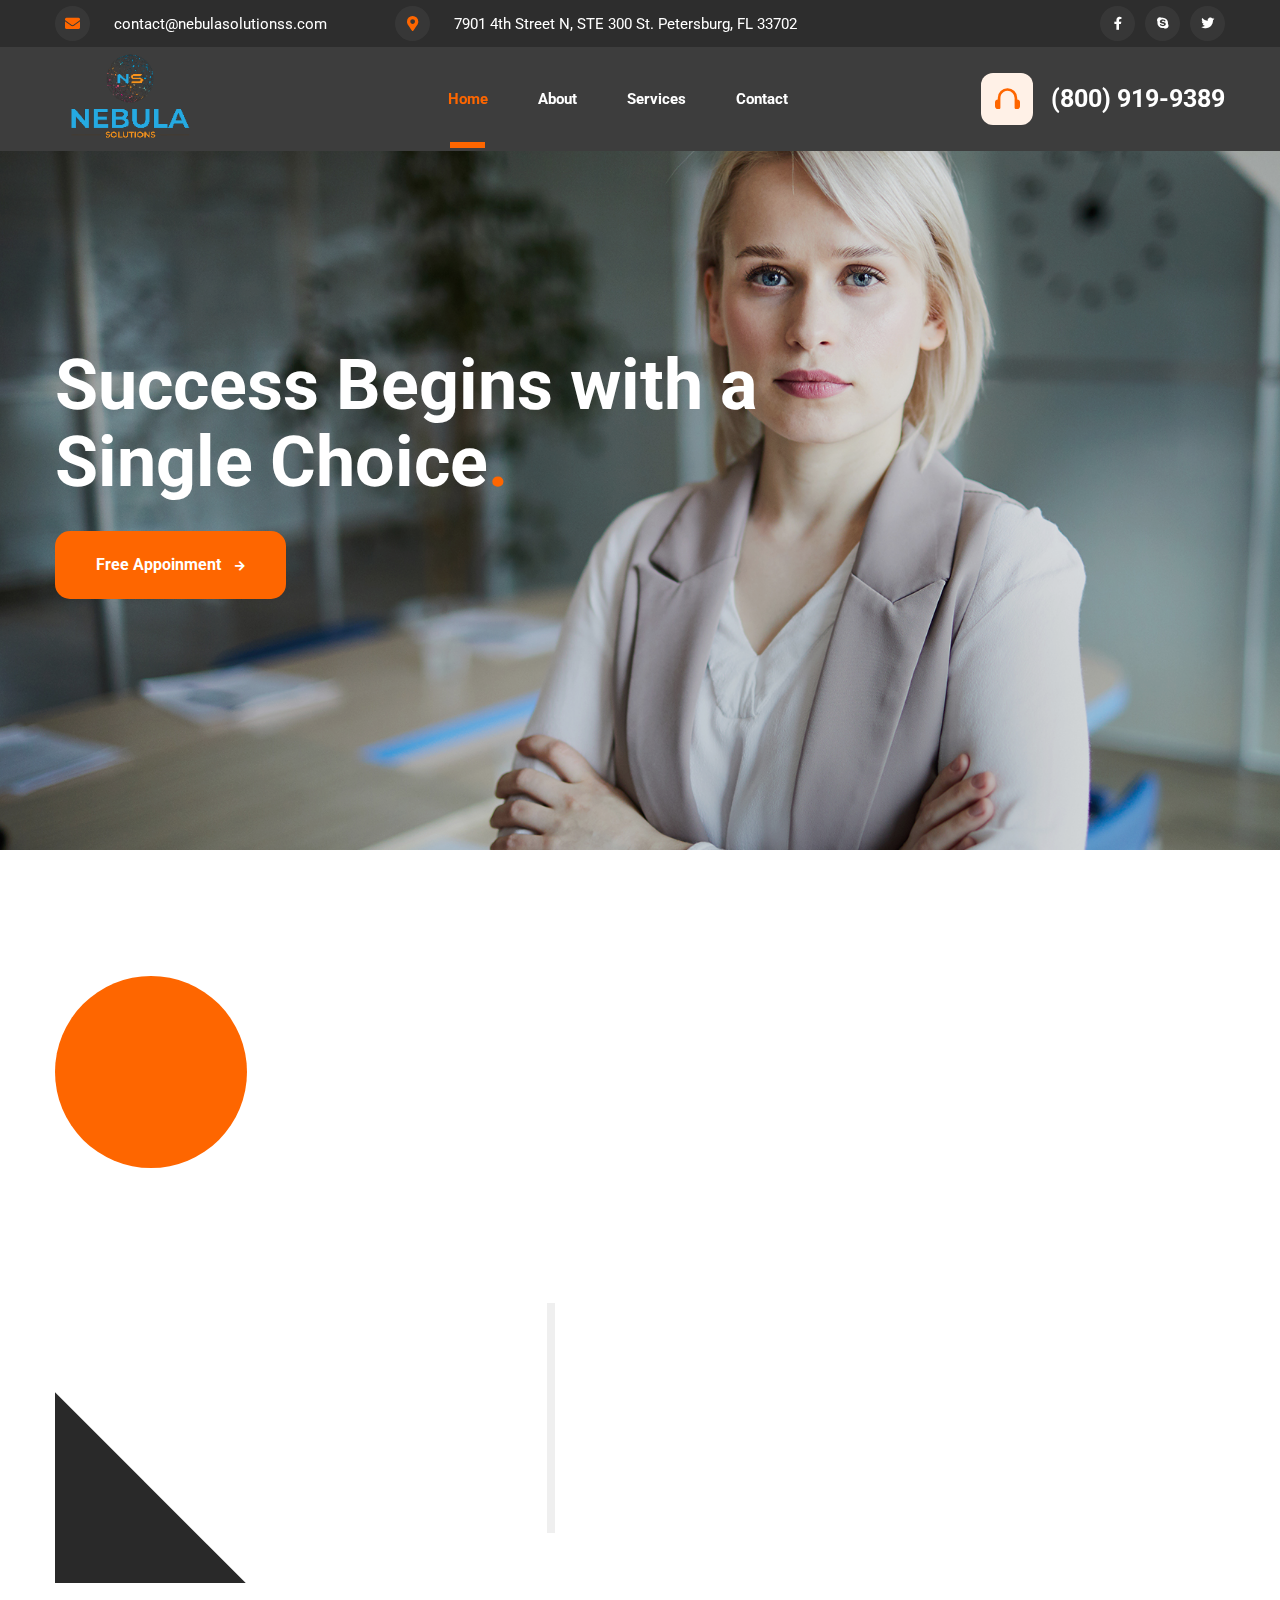
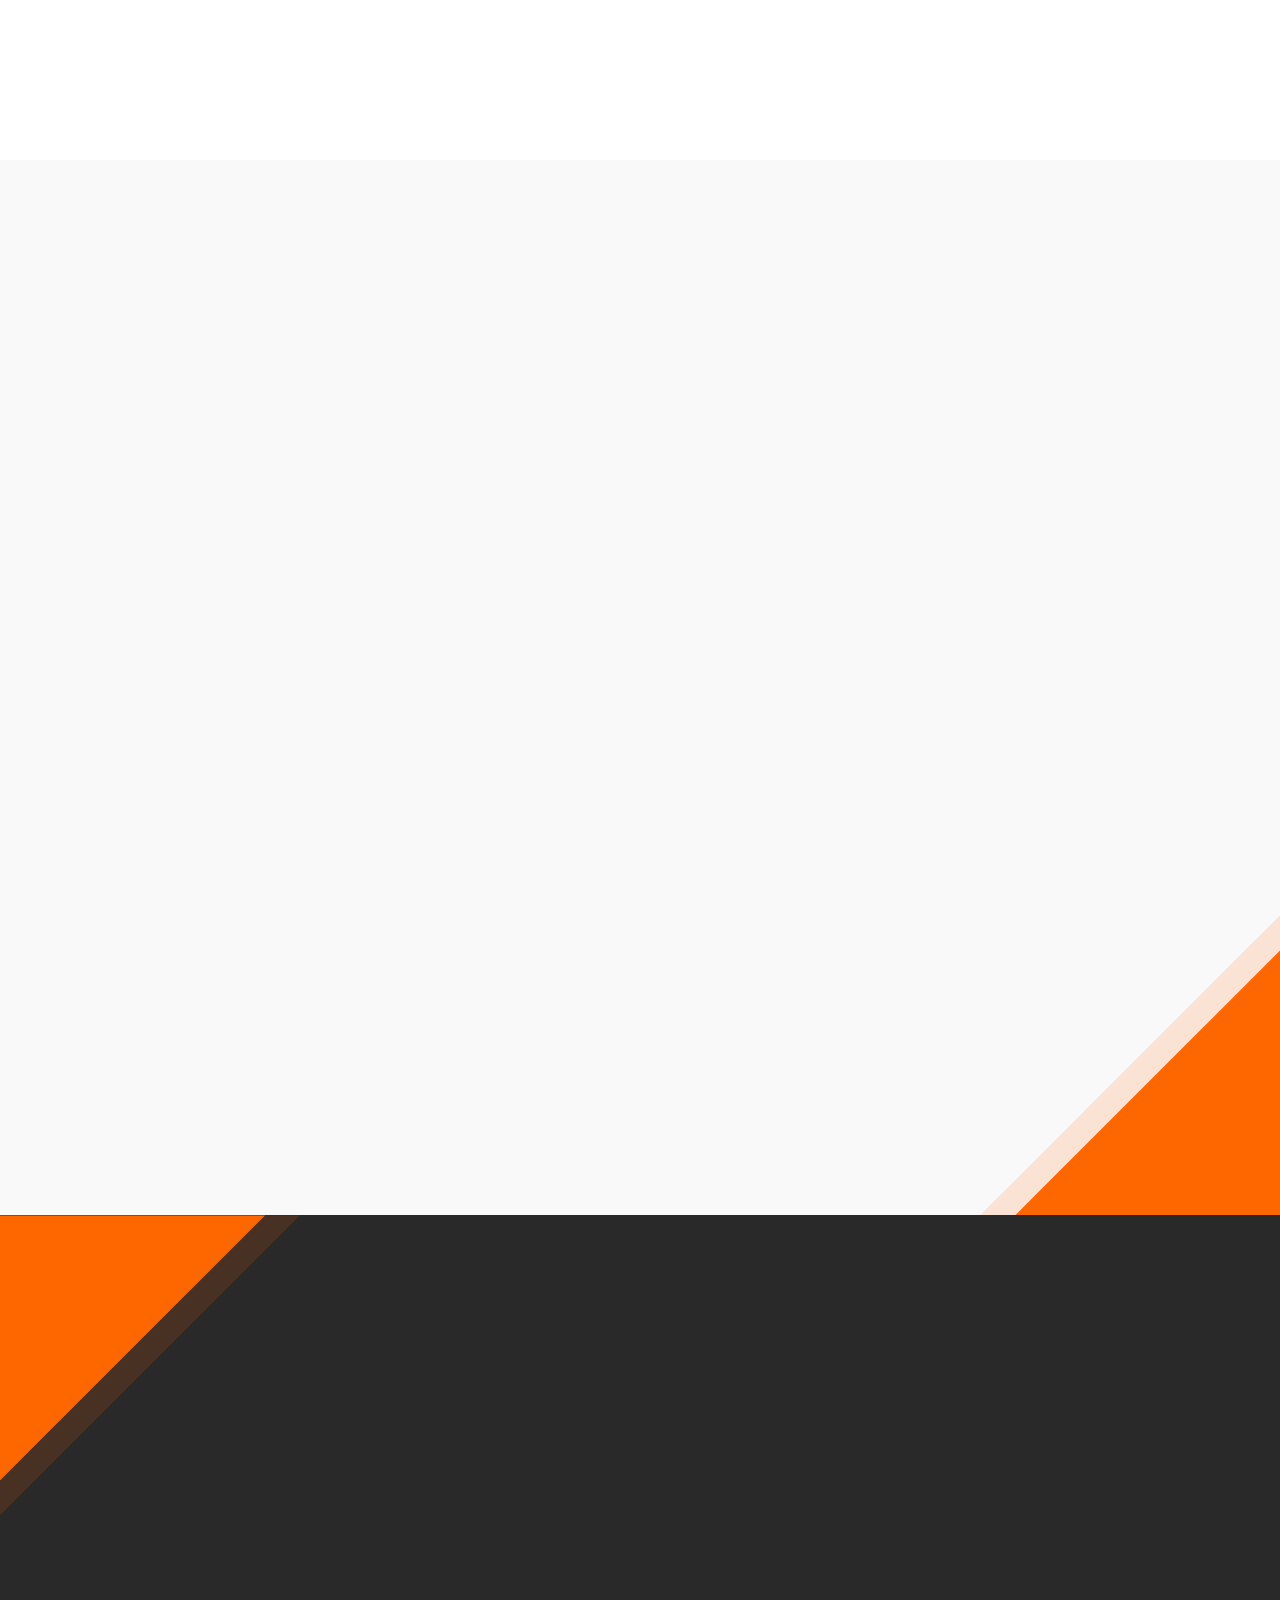
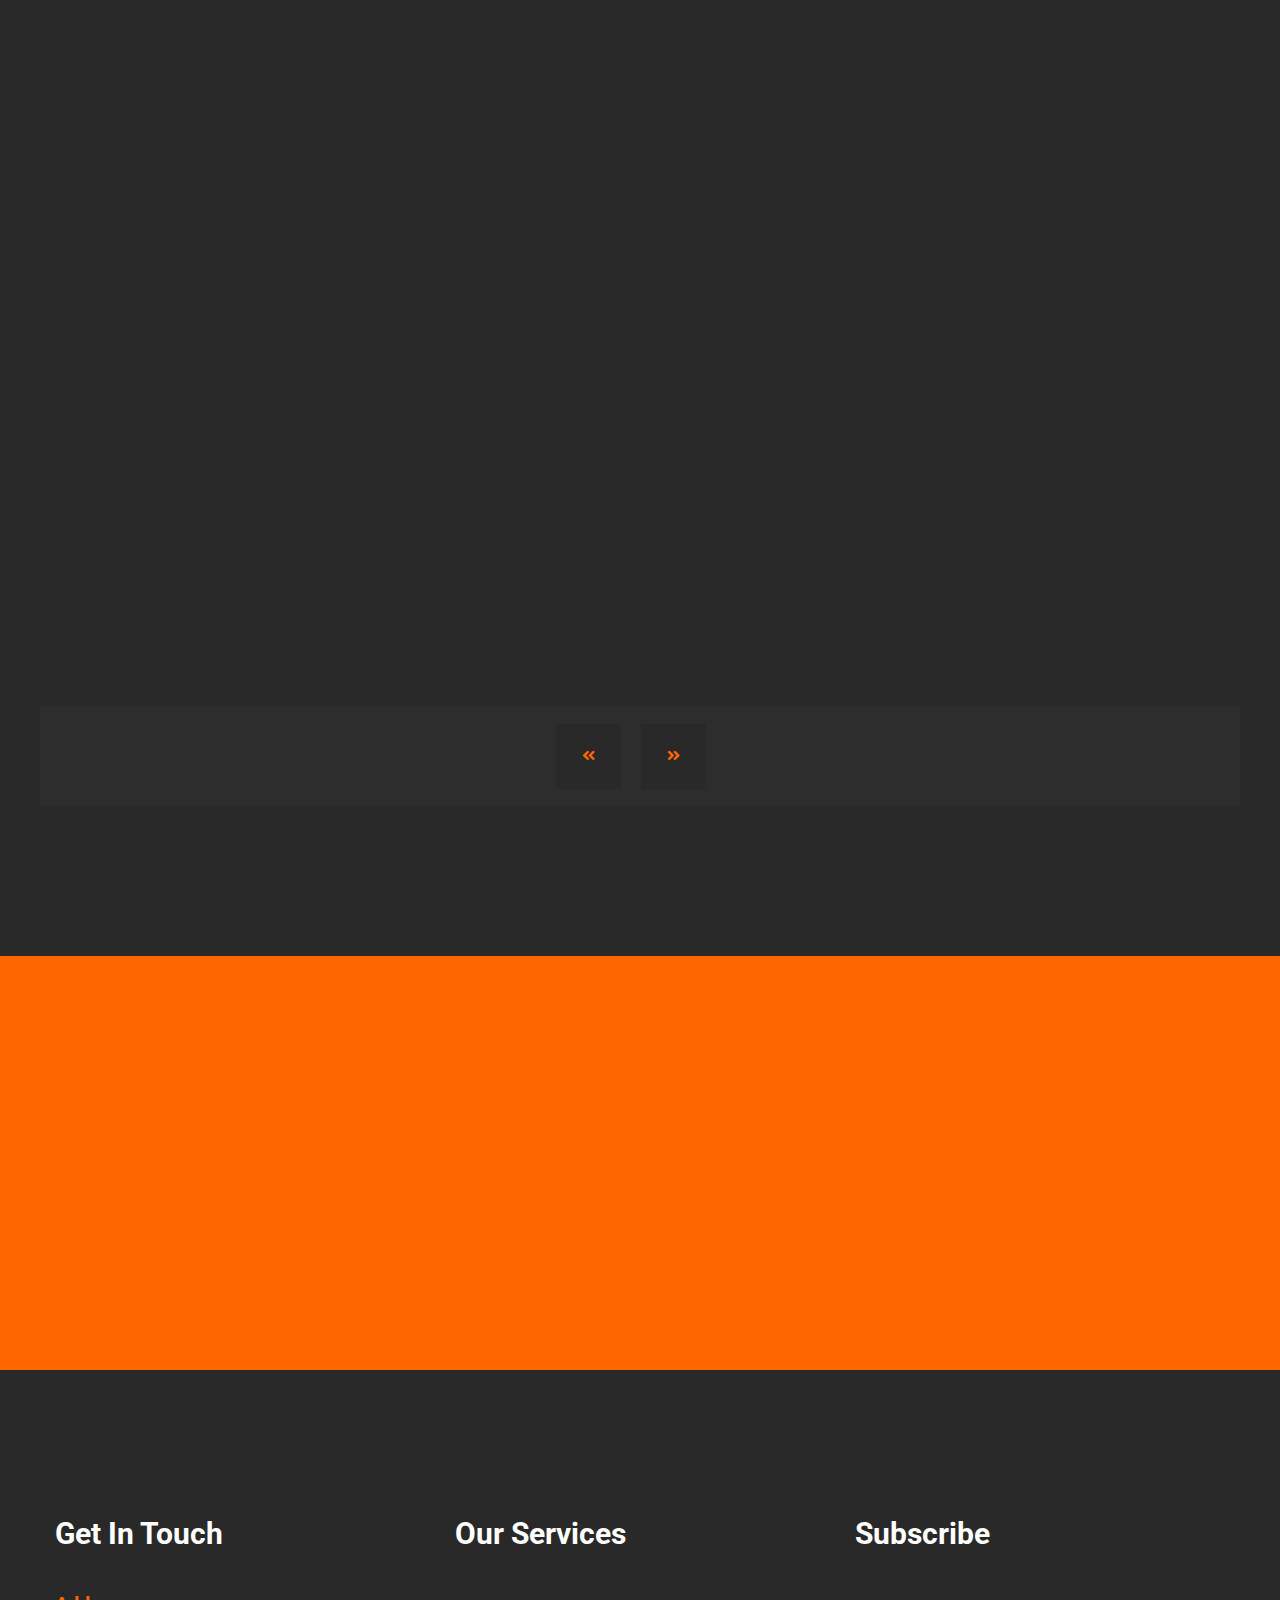
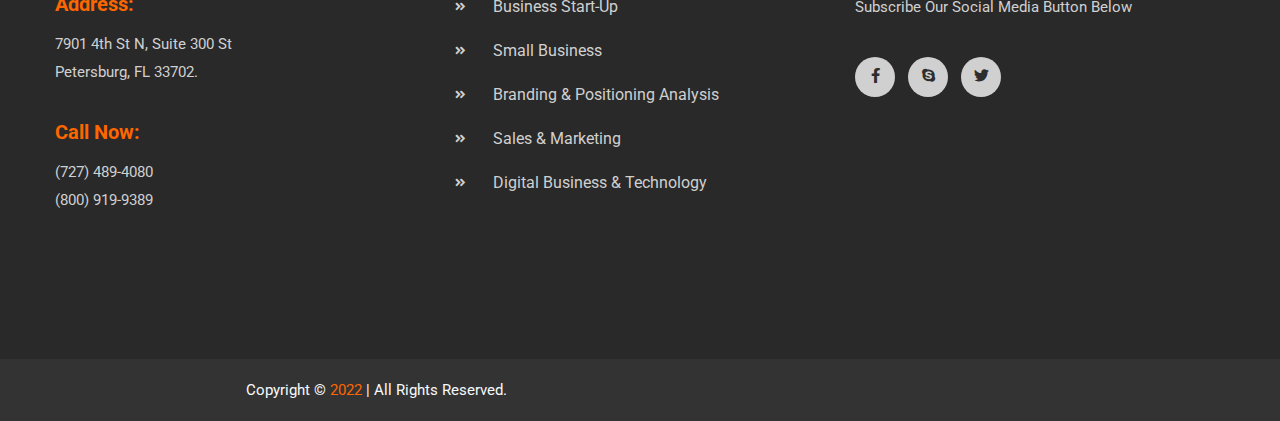
<file: index.html>
<!DOCTYPE html>
<html lang="zxx">
<head>
    <meta charset="utf-8">
    <meta http-equiv="X-UA-Compatible" content="IE=edge">
    <meta name="viewport" content="width=device-width, initial-scale=1, maximum-scale=1, user-scalable=0">
    <title>Business Consulting || Nebula Solutions</title>

    <!-- Fav Icons -->
    <link rel="shortcut icon" href="assets/images/favicon.png" type="image/x-icon">

    <!-- Stylesheets -->
    <link rel="stylesheet" href="https://fonts.googleapis.com/css2?family=Roboto:ital,wght@0,400;0,500;0,700;1,400;1,500&display=swap">
    <link rel="stylesheet" href="https://use.fontawesome.com/releases/v5.9.0/css/all.css">
    <link rel="stylesheet" href="assets/css/bootstrap.min.css">
    <link rel="stylesheet" href="assets/css/menu.css">
    <link rel="stylesheet" href="assets/css/slick.css">
    <link rel="stylesheet" href="assets/css/flaticon.css">
    <link rel="stylesheet" href="assets/css/animate.css">
    <link rel="stylesheet" href="assets/css/leaflet.css">
    <link rel="stylesheet" href="assets/css/spacing.min.css">
    <!-- Main Style CSS -->
    <link rel="stylesheet" href="assets/css/style.css">
    <!-- Responsive CSS -->
    <link rel="stylesheet" href="assets/css/responsive.css">

    <!--[if lt IE 9]><script src="https://cdnjs.cloudflare.com/ajax/libs/html5shiv/3.7.3/html5shiv.js"></script><![endif]-->
</head>

<body>
    <div class="page-wrapper">

        <!-- Preloader -->
        <div class="preloader"></div>

        <!--==================================================================== 
                                Start Header area
        =====================================================================-->
        <header class="main-header">


            <div class="header-top bg-orange">
                <div class="container">
                    <div class="top-inner">
                        <ul class="top-left">
                            <li><i class="fa fa-envelope"></i> <a href="mailto:contact@nebulasolutionss.com">contact@nebulasolutionss.com</a></li>
                            <li><i class="fas fa-map-marker-alt"></i> 7901 4th Street N, STE 300 St. Petersburg, FL 33702</li>
                        </ul>

                        <div class="top-right ml-auto">
                            <div class="social-style-one">
                                <a href="www.facebook.com/NebulaSolutionss"><i class="fab fa-facebook-f"></i></a>
                                <a href="#"><i class="fab fa-skype"></i></a>
                                <a href="#"><i class="fab fa-twitter"></i></a>
                            </div>
                        </div>
                    </div>
                </div>
            </div>


            <!--Header-Upper-->
            <div class="header-upper">
                <div class="container clearfix">

                    <div class="header-inner d-lg-flex align-items-center">

                        <div class="logo-outer d-flex align-items-center">
                            <div class="logo"><a href="index.html"><img src="assets/images/logo.png" alt="" title=""></a></div>
                        </div>

                        <div class="nav-outer clearfix ml-lg-auto mr-lg-auto">
                            <!-- Main Menu -->
                            <nav class="main-menu navbar-expand-lg">
                                <div class="navbar-header clearfix">
                                    <!-- Toggle Button -->
                                    <button type="button" class="navbar-toggle" data-toggle="collapse" data-target=".navbar-collapse">
                                        <span class="icon-bar"></span>
                                        <span class="icon-bar"></span>
                                        <span class="icon-bar"></span>
                                    </button>
                                </div>

                                <div class="navbar-collapse collapse clearfix">
                                    <ul class="navigation clearfix">
                                        <li class="current-menu-item"><a href="index.html">Home</a></li>
                                        <li><a href="about.html">About</a></li>
                                        <li><a href="service-details.html">Services</a></li>
                                        <li><a href="contact.html">Contact</a></li>
                                    </ul>
                                </div>

                            </nav>
                            <!-- Main Menu End-->
                        </div>

                        <div class="menu-number">
                            <i class="flaticon-headphone"></i> <a href="callto:(800) 919-9389">(800) 919-9389</a>
                        </div>
                    </div>

                </div>
            </div>
            <!--End Header Upper-->
        </header>
        <!--==================================================================== 
                                End Header area
        =====================================================================-->

        <!--==================================================================== 
            Start Hero Section
        =====================================================================-->
        <section class="hero-section overlay">
            <div class="container">
                <div class="hero-inner">
                    
                    <h1><span class="wow fadeInUp" data-wow-duration="1s" data-wow-delay="0.3s">Success Begins with a Single Choice</span></h1>
                    <a href="contact.html" class="theme-btn wow fadeInUp" data-wow-duration="1s" data-wow-delay="1s">Free Appoinment <i class="fas fa-arrow-right"></i></a>
                </div>
            </div>
        </section>
        <!--==================================================================== 
            End Hero Section
        =====================================================================-->

        <!--==================================================================== 
            Start About Us Section
        =====================================================================-->
        <section class="about-us pb-150 pt-100 rpb-100">
            <div class="container">
                <div class="row align-items-center">
                    <div class="col-lg-6">
                        <div class="about-image rmb-50">
                            <img class="wow fadeInBottomLeft" data-wow-duration="2s" src="assets/images/about/about.jpg" alt="About Image">
                            <div class="about-border"></div>
                        </div>
                    </div>
                    <div class="col-lg-6">
                        <div class="about-content">
                            <div class="section-title mb-25 wow fadeInUp" data-wow-duration="2s">
                                <h2>We Will Help You Grow Your Business.</h2>
                            </div>
                            <p class="wow fadeInUp" data-wow-duration="2s">Nebula Solutions is a professional consulting firm that offers business and other forms of consulting services. Through a variety of advisory services, we support our clients in their quest for corporate success. We strive to support them with effective planning, timely dedication, and managing startups. At Nebula Solutions, we’re experts in providing consulting services for startup businesses, small business, and established organizations. Our consultants provide support to clients through consultations in specific areas and for specific requirements. We create for our clients long-term results that continually drive improvement and value. We assist with early stages of a business to change management. Regardless of company size, working with consultants adds value and real benefits. At Nebula Solutions, we work with many entrepreneurs to help with business startups. We also work with established organizations supporting them in areas of general business consulting, technology, and marketing consulting.</p>  
                            <a href="about.html" class="theme-btn wow fadeInUp" data-wow-duration="2s">Explore More <i class="fas fa-arrow-right"></i></a>
                        </div>
                    </div>
                </div>
            </div>
        </section>
        <!--==================================================================== 
            End About Us Section
        =====================================================================-->
   
        <!--==================================================================== 
            Start Service Section
        =====================================================================-->
        <section class="services-section bg-snow pt-140 rpt-90 pb-110 rpb-60">
            <div class="container">
                <div class="row justify-content-center">
                    <div class="col-lg-7 col-md-8">
                        <div class="section-title text-center mb-80 wow fadeInUp"  data-wow-duration="2s">
                            <h2>Our Consulting Services</h2>
                            
                        </div>
                    </div>
                </div>
                <div class="row">
                    <div class="col-lg-4 col-md-6">
                        <div class="service-item wow fadeInUp" data-wow-duration="2s">
                            <div class="service-icon d-flex">
                                <img src="assets/images/services/icon1.png" alt="Services">
                                <a href="service-details.html" class="ml-auto"><i class="fas fa-angle-double-right"></i></a>
                            </div>
                            <div class="service-content">
                                <h4><a href="service-details.html">Business Start-Up</a></h4>
                                <p>Dedicated to You.</p>
                            </div>
                        </div>
                    </div>
                    <div class="col-lg-4 col-md-6">
                        <div class="service-item wow fadeInUp" data-wow-duration="2s" data-wow-delay="0.3s">
                            <div class="service-icon d-flex">
                                <img src="assets/images/services/icon2.png" alt="Services">
                                <a href="service-details.html" class="ml-auto"><i class="fas fa-angle-double-right"></i></a>
                            </div>
                            <div class="service-content">
                                <h4><a href="service-details.html">Small Business</a></h4>
                                <p>Committed to Quality.</p>
                            </div>
                        </div>
                    </div>

                    <div class="col-lg-4 col-md-6">
                        <div class="service-item wow fadeInUp" data-wow-duration="2s" data-wow-delay="0.3s">
                            <div class="service-icon d-flex">
                                <img src="assets/images/services/icon5.png" alt="Services">
                                <a href="service-details.html" class="ml-auto"><i class="fas fa-angle-double-right"></i></a>
                            </div>
                            <div class="service-content">
                                <h4><a href="service-details.html">Sales & Marketing</a></h4>
                                <p>Scale Your Business.</p>
                            </div>
                        </div>
                    </div>
                    <div class="separetor wow fadeInUp" data-wow-duration="2s"></div>
                    <div class="col-lg-6 col-md-6">
                        <div class="service-item wow fadeInUp" data-wow-duration="2s">
                            <div class="service-icon d-flex">
                                <img src="assets/images/services/icon4.png" alt="Services">
                                <a href="service-details.html" class="ml-auto"><i class="fas fa-angle-double-right"></i></a>
                            </div>
                            <div class="service-content">
                                <h4><a href="service-details.html">Digital Business & Technology</a></h4>
                                <p>Innevitable Digital Assistance.</p>
                            </div>
                        </div>
                    </div>
                    
                   
                     <div class="col-lg-6 col-md-6">
                        <div class="service-item wow fadeInUp" data-wow-duration="2s" data-wow-delay="0.5s">
                            <div class="service-icon d-flex">
                                <img src="assets/images/services/icon3.png" alt="Services">
                                <a href="service-details.html" class="ml-auto"><i class="fas fa-angle-double-right"></i></a>
                            </div>
                            <div class="service-content">
                                <h4><a href="service-details.html">Branding & Positioning Analysis</a></h4>
                                <p>Superior Assistance.</p>
                            </div>
                        </div>
                    </div>
                </div>
            </div>
        </section>
        <!--==================================================================== 
            End Service Section
        =====================================================================-->
   
   
        <!--==================================================================== 
            Star Cases Section
        =====================================================================-->
        <section class="cases-section bg-black pt-140 rpt-90 pb-150 rpb-100">
            <div class="container">
                <div class="row justify-content-center">
                    <div class="col-lg-6">
                        <div class="section-title text-center mb-80 wow fadeInUp" data-wow-duration="2s">
                            <h2>Consultancy Cases</h2>
                            
                        </div>
                    </div>
                </div>
                <div class="case-wrap">
                    <div class="case-item wow fadeInUp" data-wow-duration="2s">
                        <div class="case-image">
                            <img src="assets/images/cases/case1.jpg" alt="Case Image">
                            <a href="case-details.html"><i class="fas fa-angle-double-right"></i></a>
                        </div>
                        <div class="case-content">
                            <span>HOME / LAND</span>
                            <h4><a href="service-details.html">Business Start-Up</a></h4>
                        </div>
                    </div>
                    <div class="case-item wow fadeInUp" data-wow-duration="2s" data-wow-delay="0.3s">
                        <div class="case-image">
                            <img src="assets/images/cases/case2.jpg" alt="Case Image">
                            <a href="service-details.html"><i class="fas fa-angle-double-right"></i></a>
                        </div>
                        <div class="case-content">
                            <span>BUSINESS SOLUTION</span>
                            <h4><a href="service-details.html">Small Business</a></h4>
                        </div>
                    </div>
                    <div class="case-item wow fadeInUp" data-wow-duration="2s" data-wow-delay="0.5s">
                        <div class="case-image">
                            <img src="assets/images/cases/case3.jpg" alt="Case Image">
                            <a href="service-details.html"><i class="fas fa-angle-double-right"></i></a>
                        </div>
                        <div class="case-content">
                            <span>CORPORATE SERVICES</span>
                            <h4><a href="case-details.html">Sales & Marketing</a></h4>
                        </div>
                    </div>
                    <div class="case-item wow fadeInUp" data-wow-duration="2s" data-wow-delay="0.7s">
                        <div class="case-image">
                            <img src="assets/images/cases/case2.jpg" alt="Case Image">
                            <a href="service-details.html"><i class="fas fa-angle-double-right"></i></a>
                        </div>
                        <div class="case-content">
                            <span>BUSINESS SOLUTION</span>
                            <h4><a href="service-details.html">Digital Business & Technology</a></h4>
                        </div>
                    </div>
                </div>
            </div>
        </section>
        <!--==================================================================== 
            End Cases Section
        =====================================================================-->
   
   
        <!--==================================================================== 
            Start Call Back Section
        =====================================================================-->
        <!-- <section class="call-back-section text-white py-150 rpt-90 rpb-100">
            <div class="call-back-shap"></div>
            <div class="container">
                <div class="row">
                    <div class="col-lg-6">
                        <div class="section-title wow fadeInUp"  data-wow-duration="2s">
                            <h2>Request A Call Back.</h2>
                            <p>Lorem ipsum dolor sit amet, consectetur adipisicing elit sed do labore et dolore magna aliqua enim ad minim veniam.</p>
                        </div>
                    </div>
                    <div class="col-lg-6">
                        <form id="call-back-form" class="call-back-form" name="call-back-form" action="#" method="post">
                            <div class="row clearfix">
                                <div class="col-md-6">        
                                    <div class="form-group">
                                        <input type="text" name="full-name" class="form-control" value="" placeholder="Full Name" required="">
                                    </div>
                                </div>
                                <div class="col-md-6">
                                    <div class="form-group">
                                        <input type="email" name="email-address" class="form-control" value="" placeholder="Email Here" required="">
                                    </div>
                                </div>
                                <div class="col-md-6">
                                    <div class="form-group">
                                        <input type="text" name="phone-number" class="form-control" value="" placeholder="Phone No.">
                                    </div>
                                </div>
                                <div class="col-md-6">        
                                    <div class="form-group">
                                        <input type="text" name="subject" class="form-control" value="" placeholder="Subject" required>
                                    </div>
                                </div>
                                <div class="col-md-12 mb-10">        
                                    <div class="form-group">
                                        <input type="text" name="short-text" class="form-control" value="" placeholder="Short Text">
                                    </div>
                                </div>                                               
                            </div>
                            <div class="form-group call-submit text-center">
                                <button class="theme-btn" type="submit">Submit Now <i class="fas fa-arrow-right"></i></button>
                            </div>
                        </form>
                    </div>
                </div>
            </div>
        </section> -->
        <!--==================================================================== 
            End Call Back Section
        =====================================================================-->  
          
        <!--==================================================================== 
            Start Call To Action Section
        =====================================================================-->
        <section class="cta-section bg-orange pt-130 rpt-80 pb-135 rpb-100">
            <div class="container">
                <div class="row align-items-center">
                    <div class="col-lg-8">
                        <div class="cta-text wow fadeInUp rmb-25" data-wow-duration="2s">
                            <h3>You Want To Work With Best Business Consulting Company?</h3>
                        </div>
                    </div>
                    <div class="col-lg-4">
                        <div class="cta-btn wow fadeInUp" data-wow-duration="2s" data-wow-delay="0.3s">
                            <a href="contact.html" class="theme-btn">Contact Now <i class="fas fa-arrow-right"></i></a>
                        </div>
                    </div>
                </div>
            </div>
        </section>
        <!--==================================================================== 
            End Call To Action Section
        =====================================================================-->
   
        <!--==================================================================== 
                                Start Footer Section
        =====================================================================-->
        <footer class="footer-section bg-black pt-150 rpt-100">
            <div class="container">
                <div class="row">
                    <div class="col-lg-4 col-6">
                        <div class="widget contact-info-widget">
                            <h3 class="widget-title">Get In Touch</h3>
                            <ul>
                                <li>
                                    <h5>Address:</h5>
                                    <p> 7901 4th St N, Suite 300 St <br> Petersburg, FL 33702.</p>
                                </li>
                                <li>
                                    <h5>Call Now:</h5>
                                    <p><a href="callto:(727) 489-4080"> (727) 489-4080</a> <br>
                                        <a href="callto:(800) 919-9389">(800) 919-9389</a>
                                    </p>
                                </li>
                            </ul>
                        </div>
                    </div>

                    <div class="col-lg-4 col-6">
                        <div class="widget menu-widget">
                            <h3 class="widget-title">Our Services</h3>
                            <ul>
                                <li><a href="service-details.html">Business Start-Up</a></li>
                                <li><a href="service-details.html">Small Business</a></li>
                                <li><a href="service-details.html">Branding & Positioning Analysis</a></li>
                                <li><a href="service-details.html">Sales & Marketing</a></li>
                                <li><a href="service-details.html">Digital Business & Technology</a></li>
                            </ul>
                        </div>
                    </div>
                    <div class="col-lg-4 col-6">
                        <div class="widget subscribe-widget">
                            <h3 class="widget-title">Subscribe </h3>
                             <p>Subscribe Our Social Media Button Below</p>
                            <div class="social-style-two mt-20">
                                <a href="www.facebook.com/NebulaSolutionss"><i class="fab fa-facebook-f"></i></a>
                                <a href="#"><i class="fab fa-skype"></i></a>
                                <a href="#"><i class="fab fa-twitter"></i></a>
                            </div>
                        </div>
                    </div>
                </div>
            </div>
            
            <!-- Copyright Area-->
            <div class="copyright-area mt-95 rmt-45">
               <div class="container">
                    <div class="copyright-inner align-items-center">
                        <div class="copyright-wrap order-2 order-md-1">
                            <p>Copyright © <span>2022</span> | All Rights Reserved.</p>
                            <!-- Scroll Top Button -->
                            <button class="scroll-top scroll-to-target wow fadeInUp" data-wow-duration="2s" data-target="html"><i class="fas fa-angle-double-up"></i></button>
                            <!-- footer menu -->
                        </div>
                        <ul class="footer-menu order-1 order-md-2">
                            
                        </ul>
                    </div>
                </div>
            </div>
        </footer>
        <!--==================================================================== 
                                End Footer Section
        =====================================================================-->
    </div>
    <!--End pagewrapper-->
    
    <!-- jequery plugins -->
    <script src="assets/js/jquery-3.5.1.min.js"></script>
    <script src="assets/js/bootstrap.min.js"></script>
    <script src="assets/js/slick.min.js"></script>
    <script src="assets/js/wow.min.js"></script>
    <script src="assets/js/leaflet.min.js"></script>
    <script src="assets/js/appear.js"></script>
    <!-- Custom script -->
    <script src="assets/js/script.js"></script>
</body>
</html>
</file>
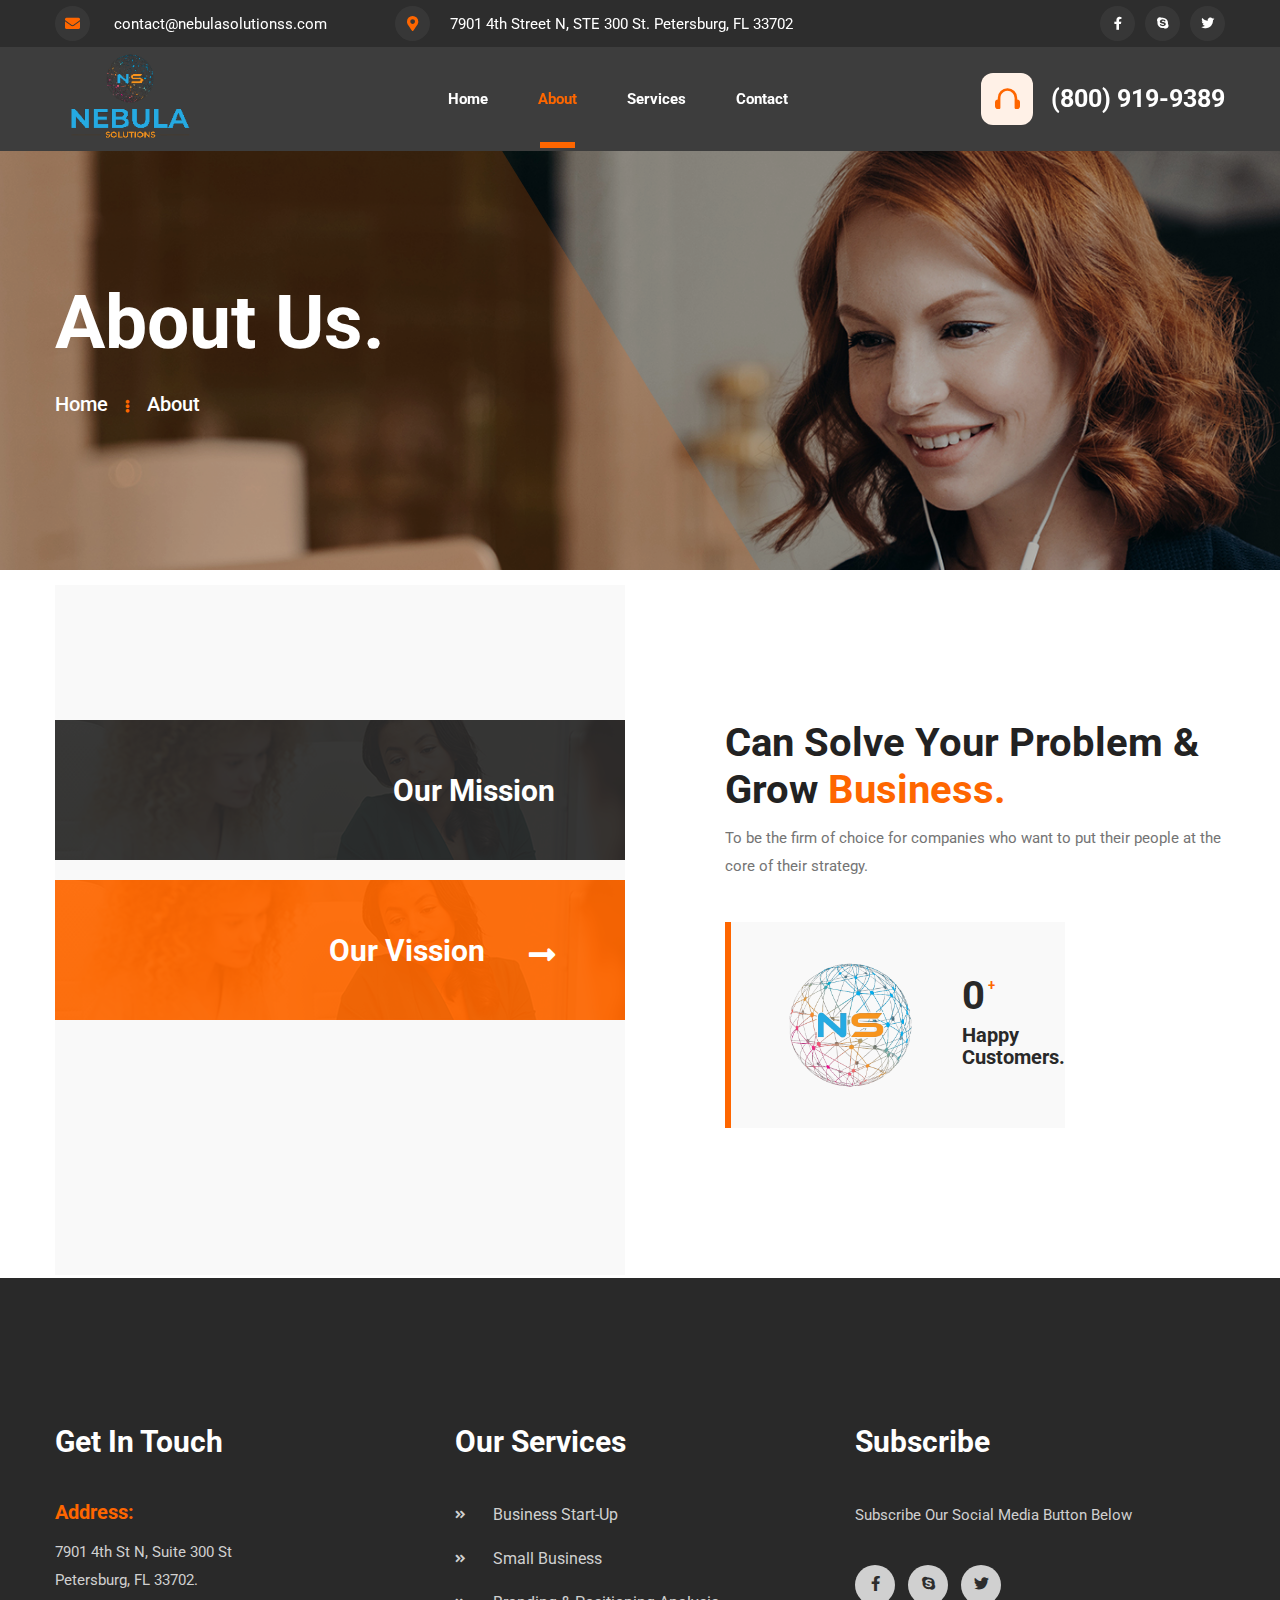
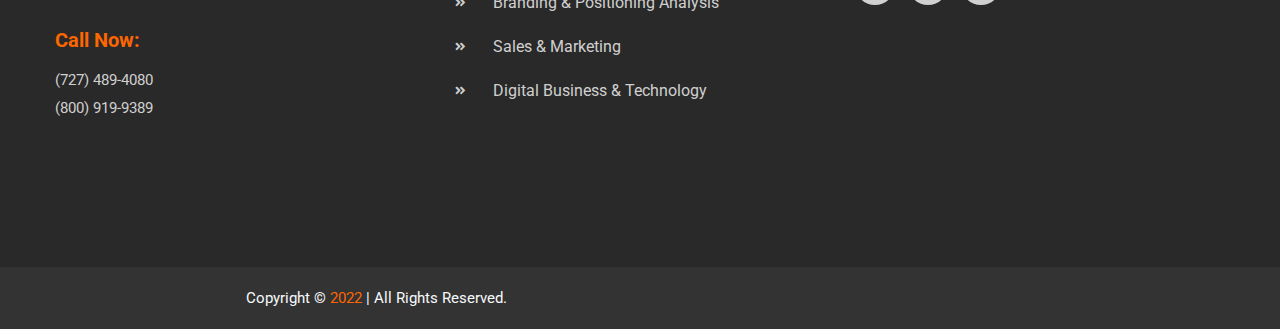
<file: about.html>
<!DOCTYPE html>
<html lang="zxx">
<head>
    <meta charset="utf-8">
    <meta http-equiv="X-UA-Compatible" content="IE=edge">
    <meta name="viewport" content="width=device-width, initial-scale=1, maximum-scale=1, user-scalable=0">
    <title>Business Consulting || Nebula Solutions</title>

    <!-- Fav Icons -->
    <link rel="shortcut icon" href="assets/images/favicon.png" type="image/x-icon">

    <!-- Stylesheets -->
    <link rel="stylesheet" href="https://fonts.googleapis.com/css2?family=Roboto:ital,wght@0,400;0,500;0,700;1,400;1,500&display=swap">
    <link rel="stylesheet" href="https://use.fontawesome.com/releases/v5.9.0/css/all.css">
    <link rel="stylesheet" href="assets/css/bootstrap.min.css">
    <link rel="stylesheet" href="assets/css/menu.css">
    <link rel="stylesheet" href="assets/css/slick.css">
    <link rel="stylesheet" href="assets/css/flaticon.css">
    <link rel="stylesheet" href="assets/css/animate.css">
    <link rel="stylesheet" href="assets/css/leaflet.css">
    <link rel="stylesheet" href="assets/css/spacing.min.css">
    <!-- Main Style CSS -->
    <link rel="stylesheet" href="assets/css/style.css">
    <!-- Responsive CSS -->
    <link rel="stylesheet" href="assets/css/responsive.css">

    <!--[if lt IE 9]><script src="https://cdnjs.cloudflare.com/ajax/libs/html5shiv/3.7.3/html5shiv.js"></script><![endif]-->

</head>

<body>
    <div class="page-wrapper">

        <!-- Preloader -->
        <div class="preloader"></div>

        <!--==================================================================== 
                                Start Header area
        =====================================================================-->
        <header class="main-header">


            <div class="header-top bg-orange">
                <div class="container">
                    <div class="top-inner">
                        <ul class="top-left">
                            <li><i class="fa fa-envelope"></i> <a href="mailto:contact@nebulasolutionss.com">contact@nebulasolutionss.com</a></li>
                            <li><i class="fas fa-map-marker-alt"></i>7901 4th Street N, STE 300 St. Petersburg, FL 33702</li>
                        </ul>

                        <div class="top-right ml-auto">
                            <div class="social-style-one">
                                <a href="www.facebook.com/NebulaSolutionss"><i class="fab fa-facebook-f"></i></a>
                                <a href="#"><i class="fab fa-skype"></i></a>
                                <a href="#"><i class="fab fa-twitter"></i></a>
                            </div>
                        </div>
                    </div>
                </div>
            </div>


            <!--Header-Upper-->
            <div class="header-upper">
                <div class="container clearfix">

                    <div class="header-inner d-lg-flex align-items-center">

                        <div class="logo-outer d-flex align-items-center">
                            <div class="logo"><a href="index.html"><img src="assets/images/logo.png" alt="" title=""></a></div>
                        </div>

                        <div class="nav-outer clearfix ml-lg-auto mr-lg-auto">
                            <!-- Main Menu -->
                            <nav class="main-menu navbar-expand-lg">
                                <div class="navbar-header clearfix">
                                    <!-- Toggle Button -->
                                    <button type="button" class="navbar-toggle" data-toggle="collapse" data-target=".navbar-collapse">
                                        <span class="icon-bar"></span>
                                        <span class="icon-bar"></span>
                                        <span class="icon-bar"></span>
                                    </button>
                                </div>

                                <div class="navbar-collapse collapse clearfix">
                                    <ul class="navigation clearfix">
                                        <li><a href="index.html">Home</a></li>
                                        <li class="current-menu-item"><a href="about.html">About</a></li>
                                        <li><a href="service-details.html">Services</a></li>
                                        <li><a href="contact.html">Contact</a></li>
                                    </ul>
                                </div>

                            </nav>
                            <!-- Main Menu End-->
                        </div>

                        <div class="menu-number">
                            <i class="flaticon-headphone"></i> <a href="callto:(800) 919-9389">(800) 919-9389</a>
                        </div>
                    </div>

                </div>
            </div>
            <!--End Header Upper-->
        </header>
        <!--==================================================================== 
                                End Header area
        =====================================================================-->


        <!--==================================================================== 
            Start Page Banner Section
        =====================================================================-->
        <section class="page-banner overlay">
            <div class="container">
                <div class="banner-inner">
                    <h2 class="wow fadeInUp" data-wow-duration="1.5s">About Us.</h2>
                    <nav aria-label="breadcrumb" class="wow fadeInUp" data-wow-duration="1.5s" data-wow-delay="0.3s">
                        <ol class="breadcrumb">
                            <li class="breadcrumb-item"><a href="index.html">Home</a></li>
                            <li class="breadcrumb-item active" aria-current="page">About</li>
                        </ol>
                    </nav>
                </div>
            </div>
        </section>
        <!--==================================================================== 
            End Page Banner Section
        =====================================================================-->


        <!--==================================================================== 
            Start Vission Mission Section
        =====================================================================-->
        <section class="vission-mission py-150 rpy-100">
            <div class="container">
                <div class="row">
                    <div class="col-lg-6">
                        <ul class="vission-tabs">
                            <li class="wow fadeInUp" data-tab="tab_1" data-wow-duration="1.5s"><h3>Our Mission</h3></li>
                            <li class="active wow fadeInUp" data-tab="tab_2" data-wow-duration="1.5s" data-wow-delay="0.3s"><h3>Our Vission</h3></li>
                           
                        </ul>
                    </div>
                    <div class="col-lg-6">
                        <div class="vission-content-wrap">
                            <div id="tab_1" class="vission-tab-content">
                                <div class="section-title">
                                    <h2>Can Solve Your Problem & Grow <span>Business.</span></h2>
                                </div>
                                <p>Our mission at Nebula Solutions is to support new and existing business’s through our various consulting services with energy, vigor and enthusiasm.</p>

                                
                                <div class="success-item bg-snow">
                                    <div class="icon-image">
                                        <img src="assets/images/about/icon.png" alt="Success Icon Image">
                                    </div>
                                    <div class="success-content">
                                        <span class="count-text" data-speed="2500" data-stop="568">0</span>
                                        <h5>Complete Projects.</h5>
                                    </div>
                                </div>
                            </div>
                            <div id="tab_2" class="vission-tab-content active">
                                <div class="section-title">
                                    <h2>Can Solve Your Problem & Grow <span>Business.</span></h2>
                                </div>
                                <p>To be the firm of choice for companies who want to put their people at the core of their strategy.</p>
                                
                                <div class="success-item bg-snow">
                                    <div class="icon-image">
                                        <img src="assets/images/about/icon.png" alt="Success Icon Image">
                                    </div>
                                    <div class="success-content">
                                        <span class="count-text" data-speed="2500" data-stop="890">0</span>
                                        <h5>Happy Customers.</h5>
                                    </div>
                                </div>
                            </div>
                            
                        </div>
                    </div>
                </div>
            </div>
        </section>
        <!--==================================================================== 
            End Vission Mission Section
        =====================================================================-->
                 
        <!--==================================================================== 
                                Start Footer Section
        =====================================================================-->
        <footer class="footer-section bg-black pt-150 rpt-100">
            <div class="container">
                <div class="row">
                    <div class="col-lg-4 col-6">
                        <div class="widget contact-info-widget">
                            <h3 class="widget-title">Get In Touch</h3>
                            <ul>
                                <li>
                                    <h5>Address:</h5>
                                    <p> 7901 4th St N, Suite 300 St <br> Petersburg, FL 33702.</p>
                                </li>
                                <li>
                                    <h5>Call Now:</h5>
                                    <p><a href="callto:(727) 489-4080"> (727) 489-4080</a> <br>
                                        <a href="callto:(800) 919-9389">(800) 919-9389</a>
                                    </p>
                                </li>
                            </ul>
                        </div>
                    </div>

                    <div class="col-lg-4 col-6">
                        <div class="widget menu-widget">
                            <h3 class="widget-title">Our Services</h3>
                            <ul>
                                <li><a href="service-details.html">Business Start-Up</a></li>
                                <li><a href="service-details.html">Small Business</a></li>
                                <li><a href="service-details.html">Branding & Positioning Analysis</a></li>
                                <li><a href="service-details.html">Sales & Marketing</a></li>
                                <li><a href="service-details.html">Digital Business & Technology</a></li>
                            </ul>
                        </div>
                    </div>
                    <div class="col-lg-4 col-6">
                        <div class="widget subscribe-widget">
                            <h3 class="widget-title">Subscribe</h3>
                            <form action="#" method="post" name="subscribe-form" class="subscribe-form">
                               <p>Subscribe Our Social Media Button Below</p>
                                
                            </form>
                            <div class="social-style-two mt-20">
                                <a href="www.facebook.com/NebulaSolutionss"><i class="fab fa-facebook-f"></i></a>
                                <a href="#"><i class="fab fa-skype"></i></a>
                                <a href="#"><i class="fab fa-twitter"></i></a>
                            </div>
                        </div>
                    </div>
                </div>
            </div>
            
            <!-- Copyright Area-->
            <div class="copyright-area mt-95 rmt-45">
               <div class="container">
                    <div class="copyright-inner align-items-center">
                        <div class="copyright-wrap order-2 order-md-1">
                            <p>Copyright © <span>2022</span> | All Rights Reserved.</p>
                            <!-- Scroll Top Button -->
                            <button class="scroll-top scroll-to-target wow fadeInUp" data-wow-duration="2s" data-target="html"><i class="fas fa-angle-double-up"></i></button>
                            <!-- footer menu -->
                        </div>
                        <ul class="footer-menu order-1 order-md-2">
                            
                        </ul>
                    </div>
                </div>
            </div>
        </footer>
        <!--==================================================================== 
                                End Footer Section
        =====================================================================-->


    </div>
    <!--End pagewrapper-->


    
    <!-- jequery plugins -->
    <script src="assets/js/jquery-3.5.1.min.js"></script>
    <script src="assets/js/bootstrap.min.js"></script>
    <script src="assets/js/slick.min.js"></script>
    <script src="assets/js/wow.min.js"></script>
    <script src="assets/js/leaflet.min.js"></script>
    <script src="assets/js/appear.js"></script>

    <!-- Custom script -->
    <script src="assets/js/script.js"></script>

</body>

</html>
</file>
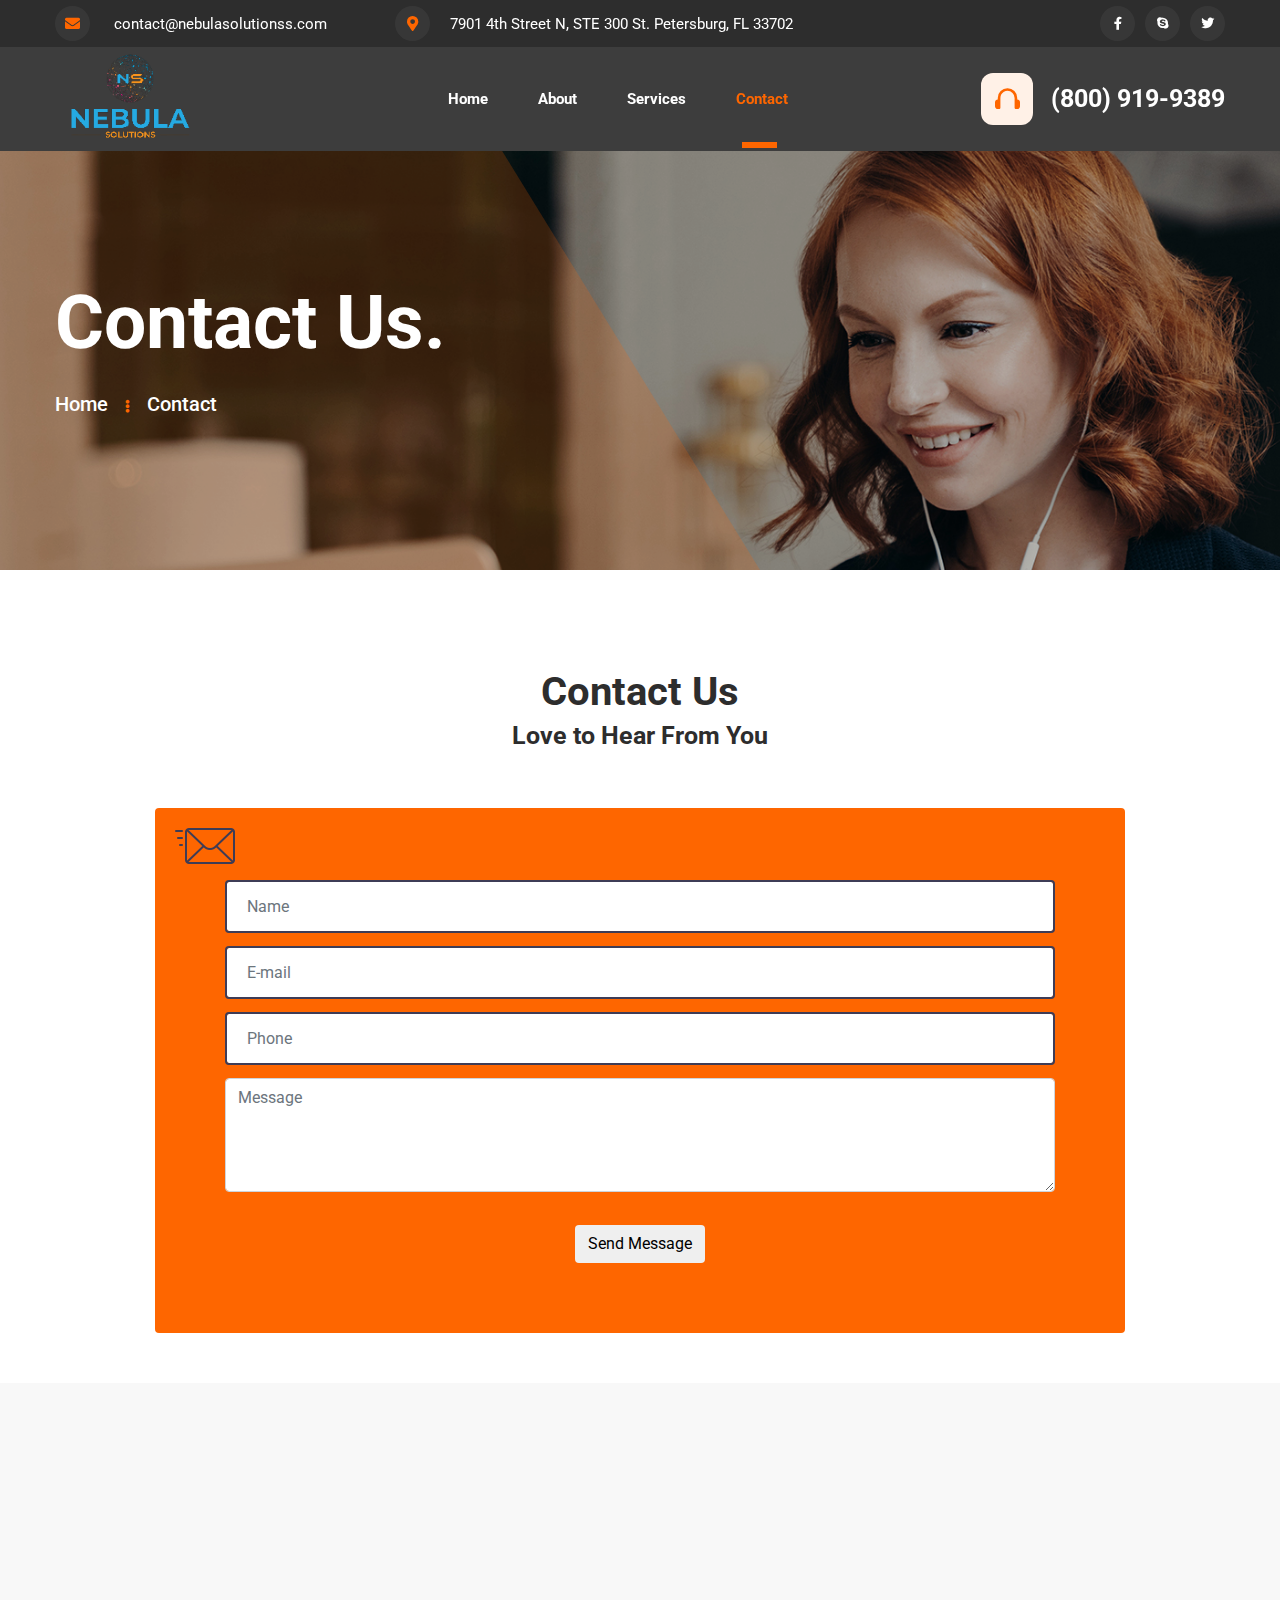
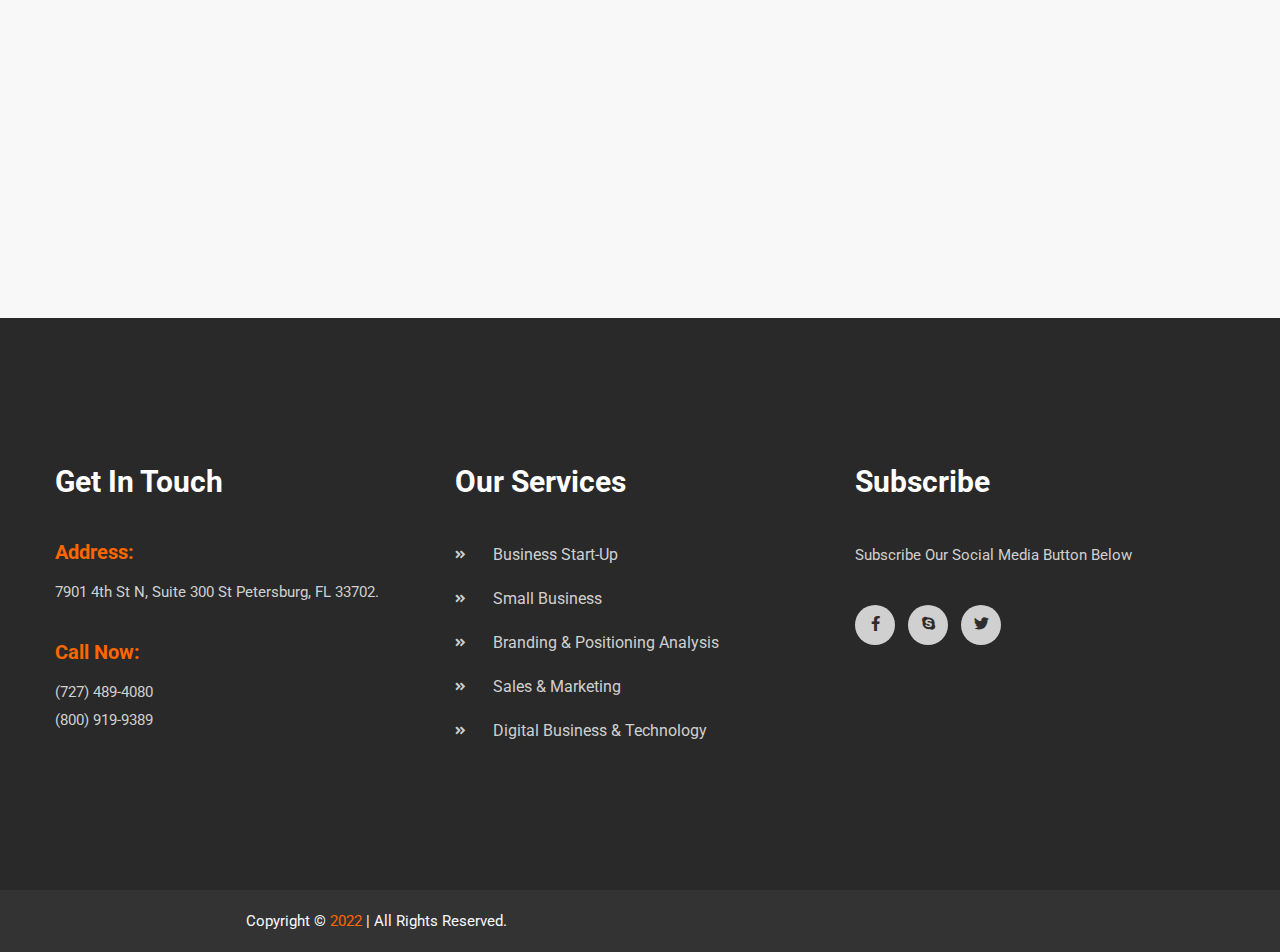
<file: contact.html>
<!DOCTYPE html>
<html lang="zxx">
<head>
    <meta charset="utf-8">
    <meta http-equiv="X-UA-Compatible" content="IE=edge">
    <meta name="viewport" content="width=device-width, initial-scale=1, maximum-scale=1, user-scalable=0">
    <title>Business Consulting || Nebula Solutions</title>

    <!-- Fav Icons -->
    <link rel="shortcut icon" href="assets/images/favicon.png" type="image/x-icon">

    <!-- Stylesheets -->
    <link rel="stylesheet" href="https://fonts.googleapis.com/css2?family=Roboto:ital,wght@0,400;0,500;0,700;1,400;1,500&display=swap">
    <link rel="stylesheet" href="https://use.fontawesome.com/releases/v5.9.0/css/all.css">
    <link rel="stylesheet" href="assets/css/bootstrap.min.css">
    <link rel="stylesheet" href="assets/css/menu.css">
    <link rel="stylesheet" href="assets/css/slick.css">
    <link rel="stylesheet" href="assets/css/flaticon.css">
    <link rel="stylesheet" href="assets/css/animate.css">
    <link rel="stylesheet" href="assets/css/leaflet.css">
    <link rel="stylesheet" href="assets/css/spacing.min.css">
    <!-- Main Style CSS -->
    <link rel="stylesheet" href="assets/css/style.css">
    <!-- Responsive CSS -->
    <link rel="stylesheet" href="assets/css/responsive.css">

    <!--[if lt IE 9]><script src="https://cdnjs.cloudflare.com/ajax/libs/html5shiv/3.7.3/html5shiv.js"></script><![endif]-->
</head>

<body>
    <div class="page-wrapper">

        <!-- Preloader -->
        <div class="preloader"></div>
        
        <!--==================================================================== 
                                Start Header area
        =====================================================================-->
        <header class="main-header">


            <div class="header-top bg-orange">
                <div class="container">
                    <div class="top-inner">
                        <ul class="top-left">
                            <li><i class="fa fa-envelope"></i> <a href="mailto:contact@nebulasolutionss.com">contact@nebulasolutionss.com</a></li>
                            <li><i class="fas fa-map-marker-alt"></i>7901 4th Street N, STE 300 St. Petersburg, FL 33702</li>
                        </ul>

                        <div class="top-right ml-auto">
                            <div class="social-style-one">
                                <a href="www.facebook.com/NebulaSolutionss"><i class="fab fa-facebook-f"></i></a>
                                <a href="#"><i class="fab fa-skype"></i></a>
                                <a href="#"><i class="fab fa-twitter"></i></a>
                            </div>
                        </div>
                    </div>
                </div>
            </div>


            <!--Header-Upper-->
            <div class="header-upper">
                <div class="container clearfix">

                    <div class="header-inner d-lg-flex align-items-center">

                        <div class="logo-outer d-flex align-items-center">
                            <div class="logo"><a href="index.html"><img src="assets/images/logo.png" alt="" title=""></a></div>
                        </div>

                        <div class="nav-outer clearfix ml-lg-auto mr-lg-auto">
                            <!-- Main Menu -->
                            <nav class="main-menu navbar-expand-lg">
                                <div class="navbar-header clearfix">
                                    <!-- Toggle Button -->
                                    <button type="button" class="navbar-toggle" data-toggle="collapse" data-target=".navbar-collapse">
                                        <span class="icon-bar"></span>
                                        <span class="icon-bar"></span>
                                        <span class="icon-bar"></span>
                                    </button>
                                </div>

                                <div class="navbar-collapse collapse clearfix">
                                    <ul class="navigation clearfix">
                                        <li><a href="index.html">Home</a></li>
                                        <li><a href="about.html">About</a></li>
                                        <li><a href="service-details.html">Services</a></li>
                                        <li class="current-menu-item"><a href="contact.html">Contact</a></li>
                                    </ul>
                                </div>

                            </nav>
                            <!-- Main Menu End-->
                        </div>

                        <div class="menu-number">
                            <i class="flaticon-headphone"></i> <a href="callto:(800) 919-9389">(800) 919-9389</a>
                        </div>
                    </div>

                </div>
            </div>
            <!--End Header Upper-->
        </header>
        <!--==================================================================== 
                                End Header area
        =====================================================================-->


        <!--==================================================================== 
            Start Page Banner Section
        =====================================================================-->
        <section class="page-banner overlay">
            <div class="container">
                <div class="banner-inner">
                    <h2 class="wow fadeInUp" data-wow-duration="1.5s">Contact Us.</h2>
                    <nav aria-label="breadcrumb" class="wow fadeInUp" data-wow-duration="1.5s" data-wow-delay="0.3s">
                        <ol class="breadcrumb">
                            <li class="breadcrumb-item"><a href="index.html">Home</a></li>
                            <li class="breadcrumb-item active" aria-current="page">Contact</li>
                        </ol>
                    </nav>
                </div>
            </div>
        </section>
        <!--==================================================================== 
            End Page Banner Section
        =====================================================================-->


        <!--Contact Start-->
        <section class="contact pt-100 pb-50">
            <div class="container">
                <div class="block-title text-center pb-50">
                            <h2>Contact Us</h2>
                            <h4>Love to Hear From You</h4>
                    </div>
                <div class="row justify-content-center">

                    <!-- column 2 starts -->
                    <div class="col-12 col-md-10 col-lg-10 small-device-space">
                         <div class="dtr-icon-box bg-orange">
                           <!-- envelope image -->
                           <img src="assets/images/icon-envelope.png" alt="image" class="dtr-icon-box-icon" />
                           <p class="fontweight-400 text-size-md color-dark"></p>

                           <!-- form starts -->
                          <section aria-label="section" class="text-light pb-50" data-bgcolor="#111111">
                           <div class="container">
                    <div class="row">
                    <div class="col-lg-12 mb-sm-30 text-center">
                        <!-- <h3 class="pb-70">Get in touch?</h3> -->
                        <form name="contactForm" id="contact_form" class="form-border" method="post" action="email.php">
                            <div class="field-set">
                                <input type="text" name="name" id="name" required="required" class="form-control" placeholder="Name" />
                            </div>
                            <div class="field-set">
                                <input type="text" name="email" id="email" required="required" class="form-control" placeholder="E-mail" />
                            </div>
                            <div class="field-set">
                                <input type="text" name="phone" id="phone" class="form-control" placeholder="Phone" />
                            </div>
                            <div class="field-set">
                                <textarea name="message" id="message" class="form-control" required="required" placeholder="Message" rows="4" cols="30"></textarea>
                            </div>
                            <div class="spacer-half"></div>
                            <div id="submit">
                                <input type="submit" id="send_message" value="Send Message" class="btn btn-custom" />
                            </div>
                        </form>
                    </div>
                </div>
                           </div>
                           </section>
                        <!-- form ends -->
                         </div>
                    </div>
                    <!-- column 2 ends -->
                    
 
                </div>
            </div>
        </section>
       
        <!--Contact End-->





        <!--Google Map-->
        <section class="google_map">
           

            <iframe src="https://www.google.com/maps/embed?pb=!1m18!1m12!1m3!1d14950.538892693072!2d-82.63844841233129!3d27.84491469217736!2m3!1f0!2f0!3f0!3m2!1i1024!2i768!4f13.1!3m3!1m2!1s0x88c2e7daec298329%3A0xb9751d9173d1224e!2s7901%204th%20St%20N%20suite%20300%2C%20St.%20Petersburg%2C%20FL%2033702%2C%20USA!5e0!3m2!1sen!2sbd!4v1670332051451!5m2!1sen!2sbd" width="600" height="450" style="border:0;" class="google-map__contact" allowfullscreen></iframe>
        </section>
   
       
        <!--==================================================================== 
                                Start Footer Section
        =====================================================================-->
        <footer class="footer-section bg-black pt-150 rpt-100">
            <div class="container">
                <div class="row">
                    <div class="col-lg-4 col-6">
                        <div class="widget contact-info-widget">
                            <h3 class="widget-title">Get In Touch</h3>
                            <ul>
                                <li>
                                    <h5>Address:</h5>
                                    <p>7901 4th St N, Suite 300 St Petersburg, FL 33702.</p>
                                </li>
                                <li>
                                    <h5>Call Now:</h5>
                                    <p><a href="callto:(727) 489-4080"> (727) 489-4080</a> <br>
                                        <a href="callto:(800) 919-9389">(800) 919-9389</a>
                                    </p>
                                </li>
                            </ul>
                        </div>
                    </div>

                    <div class="col-lg-4 col-6">
                        <div class="widget menu-widget">
                            <h3 class="widget-title">Our Services</h3>
                            <ul>
                                <li><a href="service-details.html">Business Start-Up</a></li>
                                <li><a href="service-details.html">Small Business</a></li>
                                <li><a href="service-details.html">Branding & Positioning Analysis</a></li>
                                <li><a href="service-details.html">Sales & Marketing</a></li>
                                <li><a href="service-details.html">Digital Business & Technology</a></li>
                            </ul>
                        </div>
                    </div>
                    <div class="col-lg-4 col-6">
                        <div class="widget subscribe-widget">
                            <h3 class="widget-title">Subscribe</h3>
                            <form action="#" method="post" name="subscribe-form" class="subscribe-form">
                               <p>Subscribe Our Social Media Button Below</p>
                                
                            </form>
                            <div class="social-style-two mt-20">
                                <a href="www.facebook.com/NebulaSolutionss"><i class="fab fa-facebook-f"></i></a>
                                <a href="#"><i class="fab fa-skype"></i></a>
                                <a href="#"><i class="fab fa-twitter"></i></a>
                            </div>
                        </div>
                    </div>
                </div>
            </div>
            
            <!-- Copyright Area-->
            <div class="copyright-area mt-95 rmt-45">
               <div class="container">
                    <div class="copyright-inner align-items-center">
                        <div class="copyright-wrap order-2 order-md-1">
                            <p>Copyright © <span>2022</span> | All Rights Reserved.</p>
                            <!-- Scroll Top Button -->
                            <button class="scroll-top scroll-to-target wow fadeInUp" data-wow-duration="2s" data-target="html"><i class="fas fa-angle-double-up"></i></button>
                            <!-- footer menu -->
                        </div>
                        <ul class="footer-menu order-1 order-md-2">
                            
                        </ul>
                    </div>
                </div>
            </div>
        </footer>
        <!--==================================================================== 
                                End Footer Section
        =====================================================================-->
    </div>
    <!--End pagewrapper-->
    
    <!-- jequery plugins -->
    <script src="assets/js/jquery-3.5.1.min.js"></script>
    <script src="assets/js/bootstrap.min.js"></script>
    <script src="assets/js/slick.min.js"></script>
    <script src="assets/js/wow.min.js"></script>
    <script src="assets/js/leaflet.min.js"></script>
    <script src="assets/js/appear.js"></script>

    <!-- Custom script -->
    <script src="assets/js/script.js"></script>
</body>

</html>
</file>
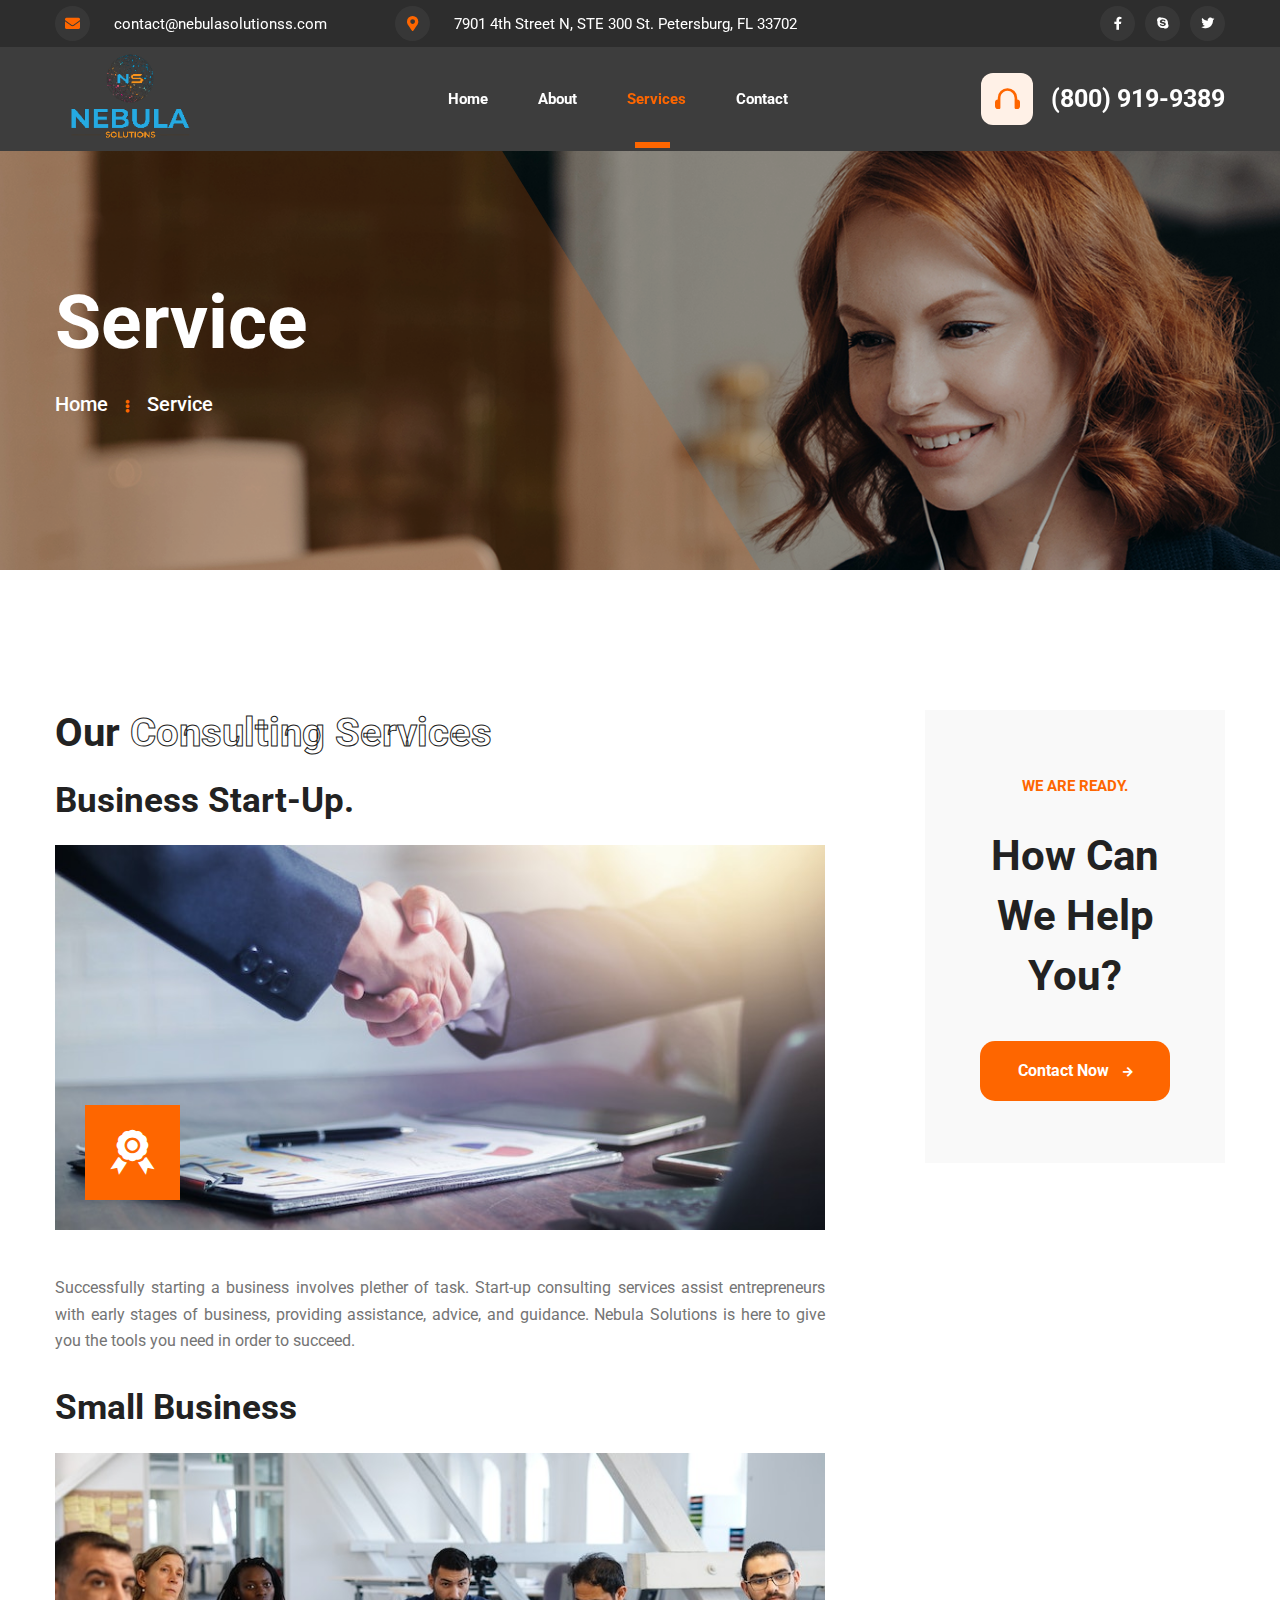
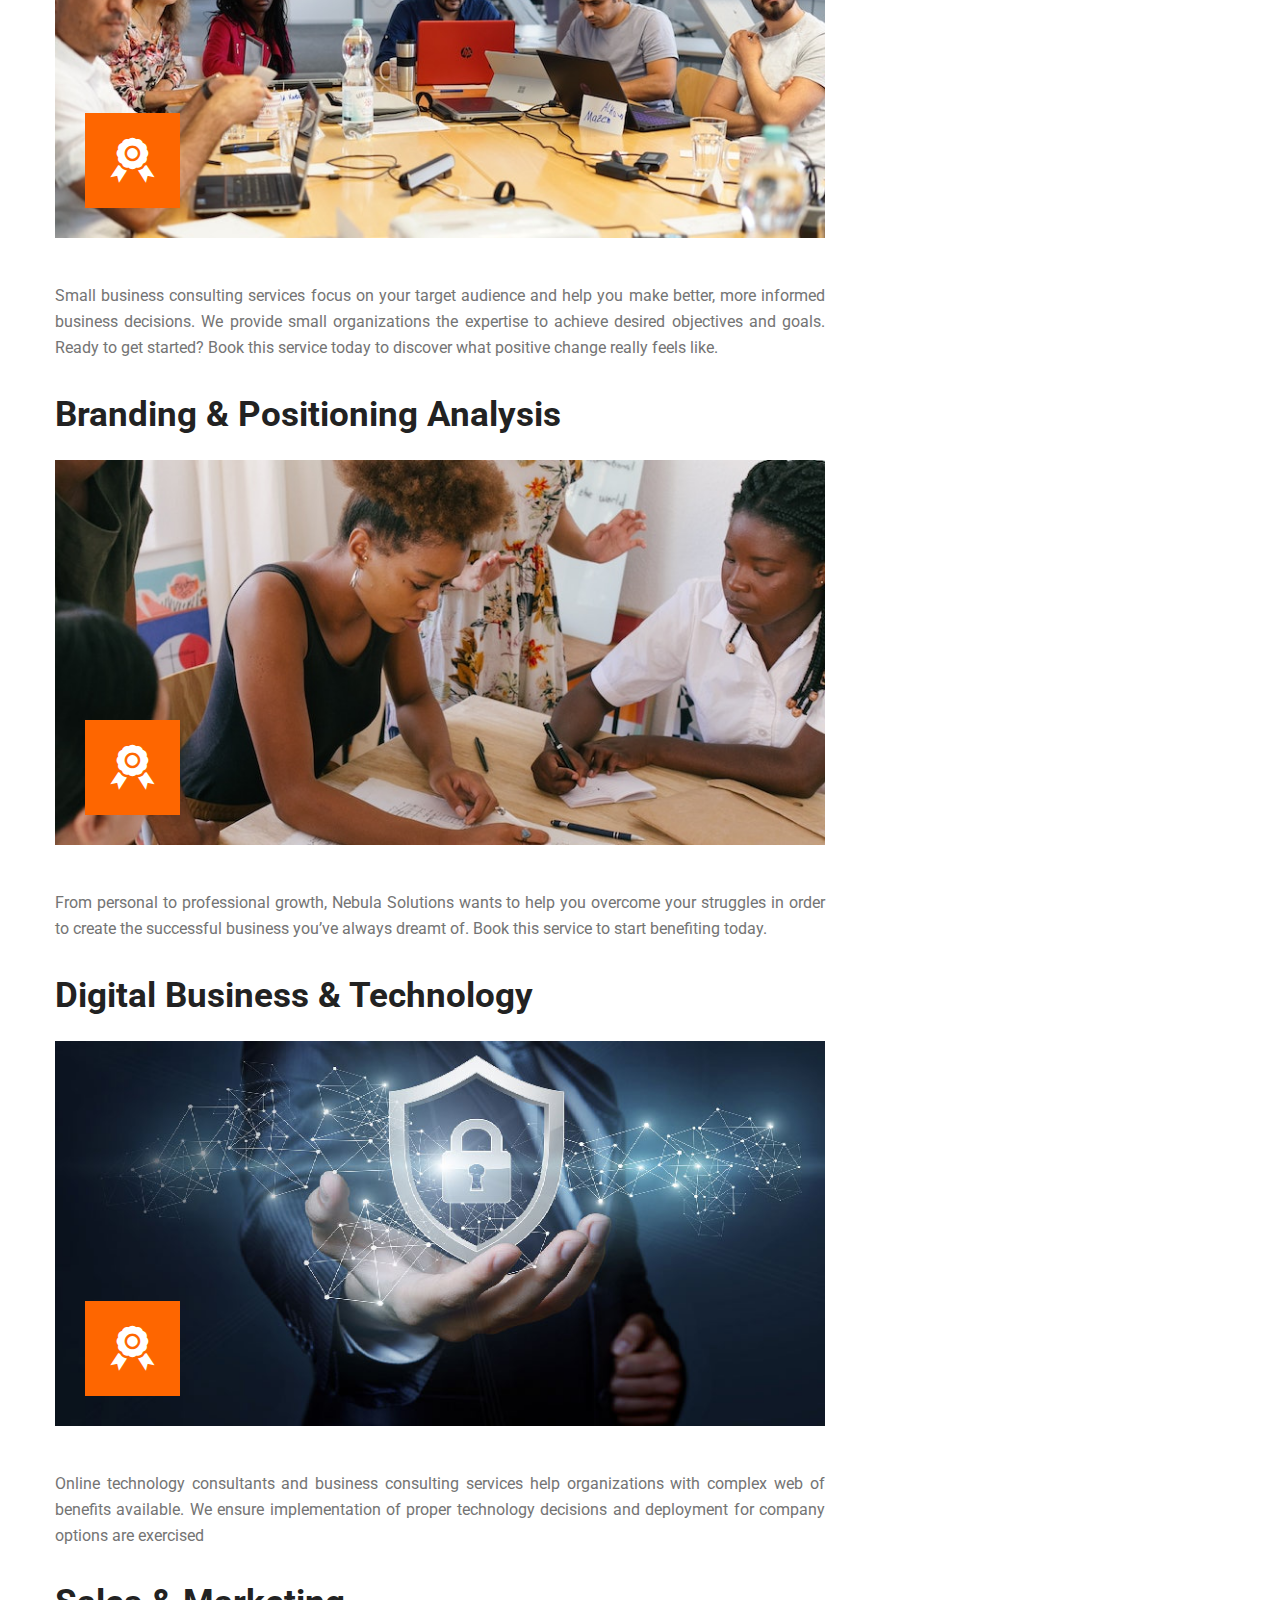
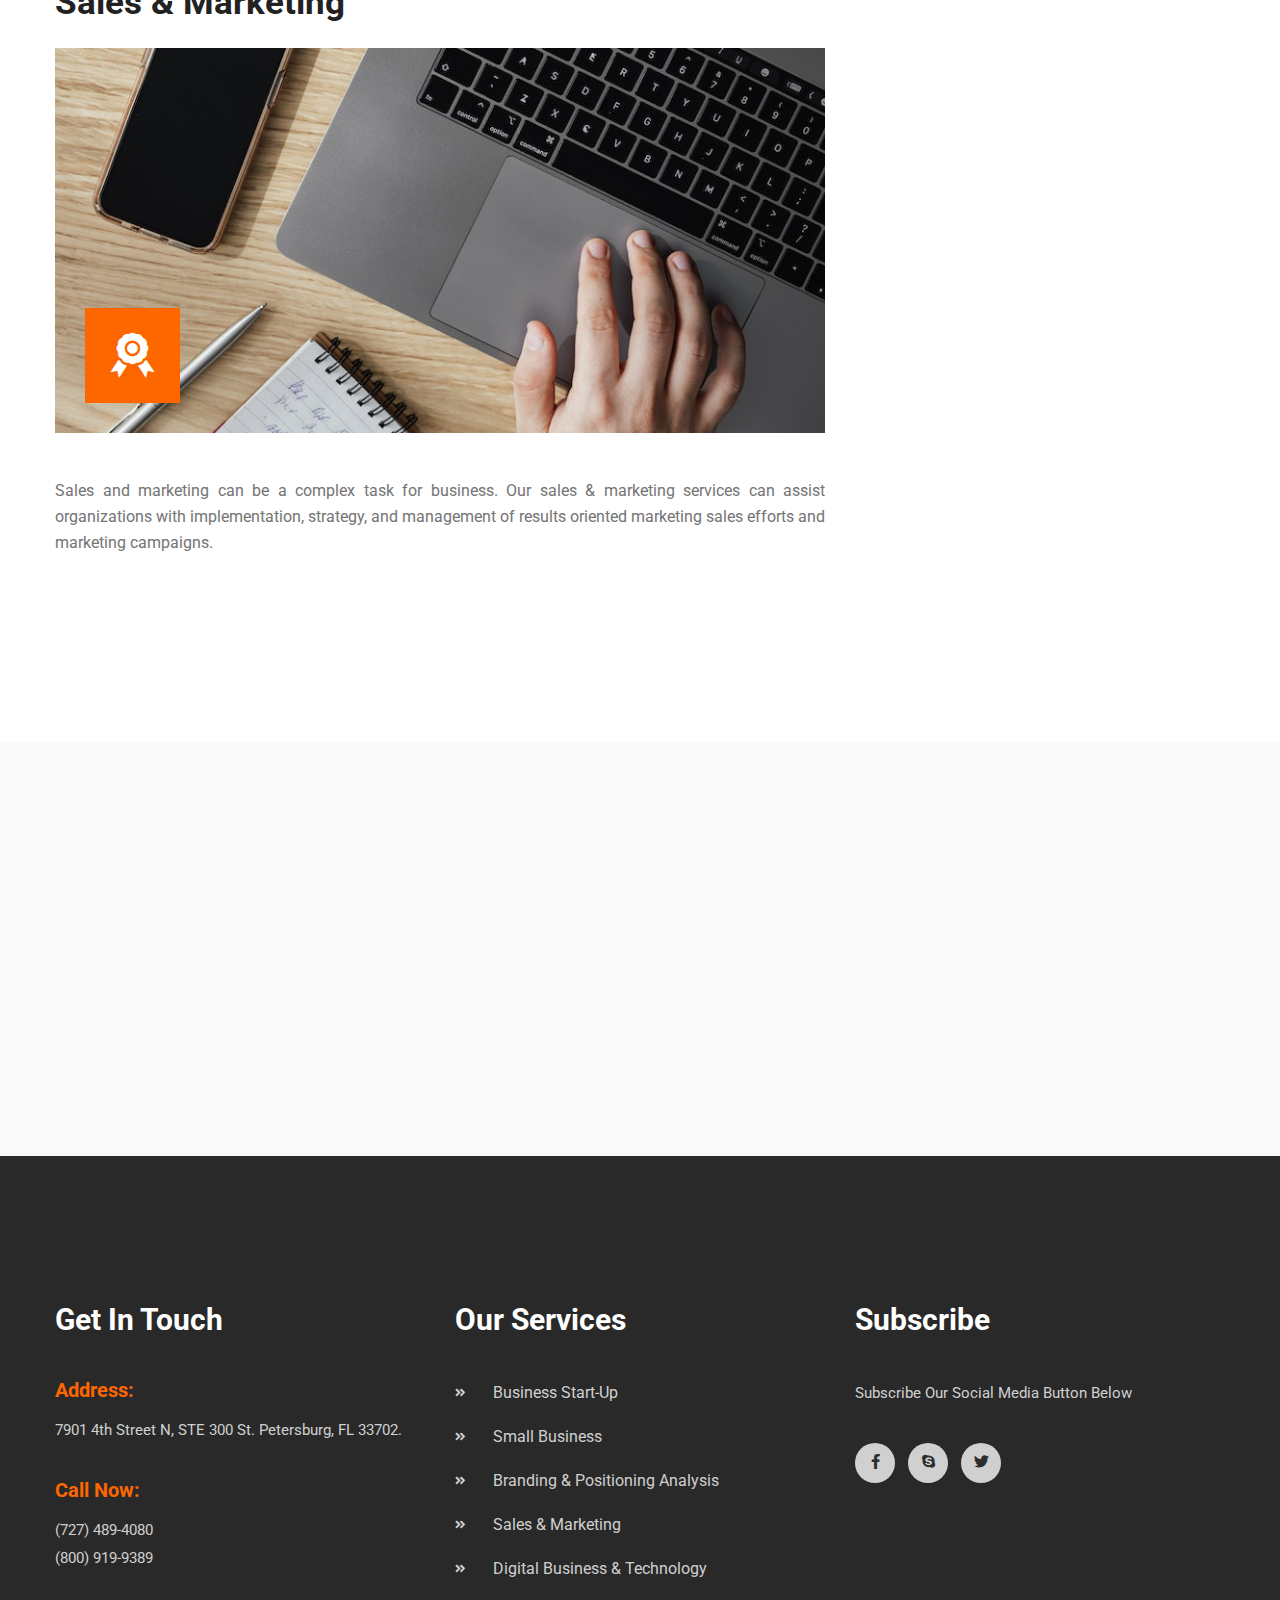
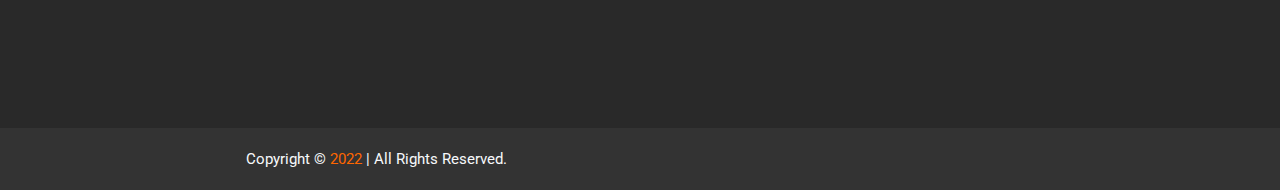
<file: service-details.html>
<!DOCTYPE html>
<html lang="zxx">
<head>
    <meta charset="utf-8">
    <meta http-equiv="X-UA-Compatible" content="IE=edge">
    <meta name="viewport" content="width=device-width, initial-scale=1, maximum-scale=1, user-scalable=0">
    <title>Business Consulting || Nebula Solutions</title>

    <!-- Fav Icons -->
    <link rel="shortcut icon" href="assets/images/favicon.png" type="image/x-icon">

    <!-- Stylesheets -->
    <link rel="stylesheet" href="https://fonts.googleapis.com/css2?family=Roboto:ital,wght@0,400;0,500;0,700;1,400;1,500&display=swap">
    <link rel="stylesheet" href="https://use.fontawesome.com/releases/v5.9.0/css/all.css">
    <link rel="stylesheet" href="assets/css/bootstrap.min.css">
    <link rel="stylesheet" href="assets/css/menu.css">
    <link rel="stylesheet" href="assets/css/slick.css">
    <link rel="stylesheet" href="assets/css/flaticon.css">
    <link rel="stylesheet" href="assets/css/animate.css">
    <link rel="stylesheet" href="assets/css/leaflet.css">
    <link rel="stylesheet" href="assets/css/spacing.min.css">
    <!-- Main Style CSS -->
    <link rel="stylesheet" href="assets/css/style.css">
    <!-- Responsive CSS -->
    <link rel="stylesheet" href="assets/css/responsive.css">

    <!--[if lt IE 9]><script src="https://cdnjs.cloudflare.com/ajax/libs/html5shiv/3.7.3/html5shiv.js"></script><![endif]-->

</head>

<body>
    <div class="page-wrapper">

        <!-- Preloader -->
        <div class="preloader"></div>
        

        <!--==================================================================== 
                                Start Header area
        =====================================================================-->
        <header class="main-header">


            <div class="header-top bg-orange">
                <div class="container">
                    <div class="top-inner">
                        <ul class="top-left">
                            <li><i class="fa fa-envelope"></i> <a href="mailto:contact@nebulasolutionss.com">contact@nebulasolutionss.com</a></li>
                            <li><i class="fas fa-map-marker-alt"></i> 7901 4th Street N, STE 300 St. Petersburg, FL 33702</li>
                        </ul>

                        <div class="top-right ml-auto">
                            <div class="social-style-one">
                                <a href="www.facebook.com/NebulaSolutionss"><i class="fab fa-facebook-f"></i></a>
                                <a href="#"><i class="fab fa-skype"></i></a>
                                <a href="#"><i class="fab fa-twitter"></i></a>
                            </div>
                        </div>
                    </div>
                </div>
            </div>


            <!--Header-Upper-->
            <div class="header-upper">
                <div class="container clearfix">

                    <div class="header-inner d-lg-flex align-items-center">

                        <div class="logo-outer d-flex align-items-center">
                            <div class="logo"><a href="index.html"><img src="assets/images/logo.png" alt="" title=""></a></div>
                        </div>

                        <div class="nav-outer clearfix ml-lg-auto mr-lg-auto">
                            <!-- Main Menu -->
                            <nav class="main-menu navbar-expand-lg">
                                <div class="navbar-header clearfix">
                                    <!-- Toggle Button -->
                                    <button type="button" class="navbar-toggle" data-toggle="collapse" data-target=".navbar-collapse">
                                        <span class="icon-bar"></span>
                                        <span class="icon-bar"></span>
                                        <span class="icon-bar"></span>
                                    </button>
                                </div>

                                <div class="navbar-collapse collapse clearfix">
                                    <ul class="navigation clearfix">
                                        <li><a href="index.html">Home</a></li>
                                        <li><a href="about.html">About</a></li>
                                        <li class="current-menu-item"><a href="service-details.html">Services</a></li>
                                        <li><a href="contact.html">Contact</a></li>
                                    </ul>
                                </div>

                            </nav>
                            <!-- Main Menu End-->
                        </div>

                        <div class="menu-number">
                            <i class="flaticon-headphone"></i> <a href="callto:(800) 919-9389">(800) 919-9389</a>
                        </div>
                    </div>

                </div>
            </div>
            <!--End Header Upper-->
        </header>
        <!--==================================================================== 
                                End Header area
        =====================================================================-->


        <!--==================================================================== 
            Start Page Banner Section
        =====================================================================-->
        <section class="page-banner overlay">
            <div class="container">
                <div class="banner-inner">
                    <h2 class="wow fadeInUp" data-wow-duration="1.5s">Service</h2>
                    <nav aria-label="breadcrumb" class="wow fadeInUp" data-wow-duration="1.5s" data-wow-delay="0.3s">
                        <ol class="breadcrumb">
                            <li class="breadcrumb-item"><a href="index.html">Home</a></li>
                            <li class="breadcrumb-item active" aria-current="page">Service</li>
                        </ol>
                    </nav>
                </div>
            </div>
        </section>
        <!--==================================================================== 
            End Page Banner Section
        =====================================================================-->


        <!--==================================================================== 
            Start Service Details Section
        =====================================================================-->
        <section class="service-details pt-140 pb-150 rpt-90 rpb-100">
            <div class="container">
                <div class="row">
                    <div class="col-lg-8">
                        <div class="service-details-content">
                            <div class="section-title">
                                <h2>Our  <span>Consulting Services</span></h2>
                            </div>
                            
                            
                            <h3>Business Start-Up.</h3>
                            <div class="details-image">
                                <img src="assets/images/services/service-details1.jpg" alt="Service Details Image">
                            </div>
                            <p>Successfully starting a business involves plether of task. Start-up consulting services assist entrepreneurs with early stages of business, providing assistance, advice, and guidance. Nebula Solutions is here to give you the tools you need in order to succeed.</p>

                            
                            <h3>Small Business</h3>
                            <div class="details-image">
                                <img src="assets/images/services/service-details2.jpg" alt="Service Details Image">
                            </div>
                            <p>Small business consulting services focus on your target audience and help you make better, more informed business decisions. We provide small organizations the expertise to achieve desired objectives and goals. Ready to get started? Book this service today to discover what positive change really feels like.</p>
                            <h3>Branding & Positioning Analysis</h3>
                            <div class="details-image">
                                <img src="assets/images/services/service-details3.jpg" alt="Service Details Image">
                            </div>
                            <p>From personal to professional growth, Nebula Solutions wants to help you overcome your struggles in order to create the successful business you’ve always dreamt of. Book this service to start benefiting today.</p>

                            <h3>Digital Business & Technology</h3>
                            <div class="details-image">
                                <img src="assets/images/services/service-details4.jpg" alt="Service Details Image">
                            </div>
                            <p>Online technology consultants and business consulting services help organizations with complex web of benefits available. We ensure implementation of proper technology decisions and deployment for company options are exercised</p>

                            <h3>Sales & Marketing</h3>
                            <div class="details-image">
                                <img src="assets/images/services/service-details5.jpg" alt="Service Details Image">
                            </div>
                            <p>Sales and marketing can be a complex task for business. Our sales & marketing services can assist organizations with implementation, strategy, and management of results oriented marketing sales efforts and marketing campaigns.</p>
                            
                        </div>
                    </div>
                    <div class="col-lg-4">
                        <div class="service-sidebar">
                        
                            <div class="sidebar-widget contact-widget text-center bg-snow">
                                <p>WE ARE READY.</p>
                                <h3>How Can We Help You?</h3>
                                <a href="contact.html" class="theme-btn">Contact Now <i class="fas fa-arrow-right"></i></a>
                            </div>
                        </div>
                    </div>
                </div>
            </div>
        </section>
        <!--==================================================================== 
            End Service Details Section
        =====================================================================-->
   
       
        <!--==================================================================== 
            Start Call To Action Section
        =====================================================================-->
        <section class="cta-section bg-snow pt-130 rpt-80 pb-135 rpb-100">
            <div class="container">
                <div class="row align-items-center">
                    <div class="col-lg-8">
                        <div class="cta-text wow fadeInUp rmb-25" data-wow-duration="2s">
                            <h3>You Want To Work With Best Consulting<span> Solutions Company?</span></h3>
                        </div>
                    </div>
                    <div class="col-lg-4">
                        <div class="cta-btn wow fadeInUp" data-wow-duration="2s" data-wow-delay="0.3s">
                            <a href="contact.html" class="theme-btn">Contact Now <i class="fas fa-arrow-right"></i></a>
                        </div>
                    </div>
                </div>
            </div>
        </section>
        <!--==================================================================== 
            End Call To Action Section
        =====================================================================-->
   

        <!--==================================================================== 
                                Start Footer Section
        =====================================================================-->
        <footer class="footer-section bg-black pt-150 rpt-100">
            <div class="container">
                <div class="row">
                    <div class="col-lg-4 col-6">
                        <div class="widget contact-info-widget">
                            <h3 class="widget-title">Get In Touch</h3>
                            <ul>
                                <li>
                                    <h5>Address:</h5>
                                    <p> 7901 4th Street N, STE 300 St. Petersburg, FL 33702.</p>
                                </li>
                                <li>
                                    <h5>Call Now:</h5>
                                    <p><a href="callto:(727) 489-4080"> (727) 489-4080</a> <br>
                                        <a href="callto:(800) 919-9389">(800) 919-9389</a>
                                    </p>
                                </li>
                            </ul>
                        </div>
                    </div>

                    <div class="col-lg-4 col-6">
                        <div class="widget menu-widget">
                            <h3 class="widget-title">Our Services</h3>
                            <ul>
                                <li><a href="service-details.html">Business Start-Up</a></li>
                                <li><a href="service-details.html">Small Business</a></li>
                                <li><a href="service-details.html">Branding & Positioning Analysis</a></li>
                                <li><a href="service-details.html">Sales & Marketing</a></li>
                                <li><a href="service-details.html">Digital Business & Technology</a></li>
                            </ul>
                        </div>
                    </div>
                    <div class="col-lg-4 col-6">
                        <div class="widget subscribe-widget">
                            <h3 class="widget-title">Subscribe</h3>
                            <form action="#" method="post" name="subscribe-form" class="subscribe-form">
                                <p>Subscribe Our Social Media Button Below</p>
                                
                            </form>
                            <div class="social-style-two mt-20">
                                <a href="www.facebook.com/NebulaSolutionss"><i class="fab fa-facebook-f"></i></a>
                                <a href="#"><i class="fab fa-skype"></i></a>
                                <a href="#"><i class="fab fa-twitter"></i></a>
                            </div>
                        </div>
                    </div>
                </div>
            </div>
            
            <!-- Copyright Area-->
            <div class="copyright-area mt-95 rmt-45">
               <div class="container">
                    <div class="copyright-inner align-items-center">
                        <div class="copyright-wrap order-2 order-md-1">
                            <p>Copyright © <span>2022</span> | All Rights Reserved.</p>
                            <!-- Scroll Top Button -->
                            <button class="scroll-top scroll-to-target wow fadeInUp" data-wow-duration="2s" data-target="html"><i class="fas fa-angle-double-up"></i></button>
                            <!-- footer menu -->
                        </div>
                        <ul class="footer-menu order-1 order-md-2">
                            
                        </ul>
                    </div>
                </div>
            </div>
        </footer>
        <!--==================================================================== 
                                End Footer Section
        =====================================================================-->


    </div>
    <!--End pagewrapper-->


    
    <!-- jequery plugins -->
    <script src="assets/js/jquery-3.5.1.min.js"></script>
    <script src="assets/js/bootstrap.min.js"></script>
    <script src="assets/js/slick.min.js"></script>
    <script src="assets/js/wow.min.js"></script>
    <script src="assets/js/leaflet.min.js"></script>
    <script src="assets/js/appear.js"></script>

    <!-- Custom script -->
    <script src="assets/js/script.js"></script>

</body>

</html>
</file>
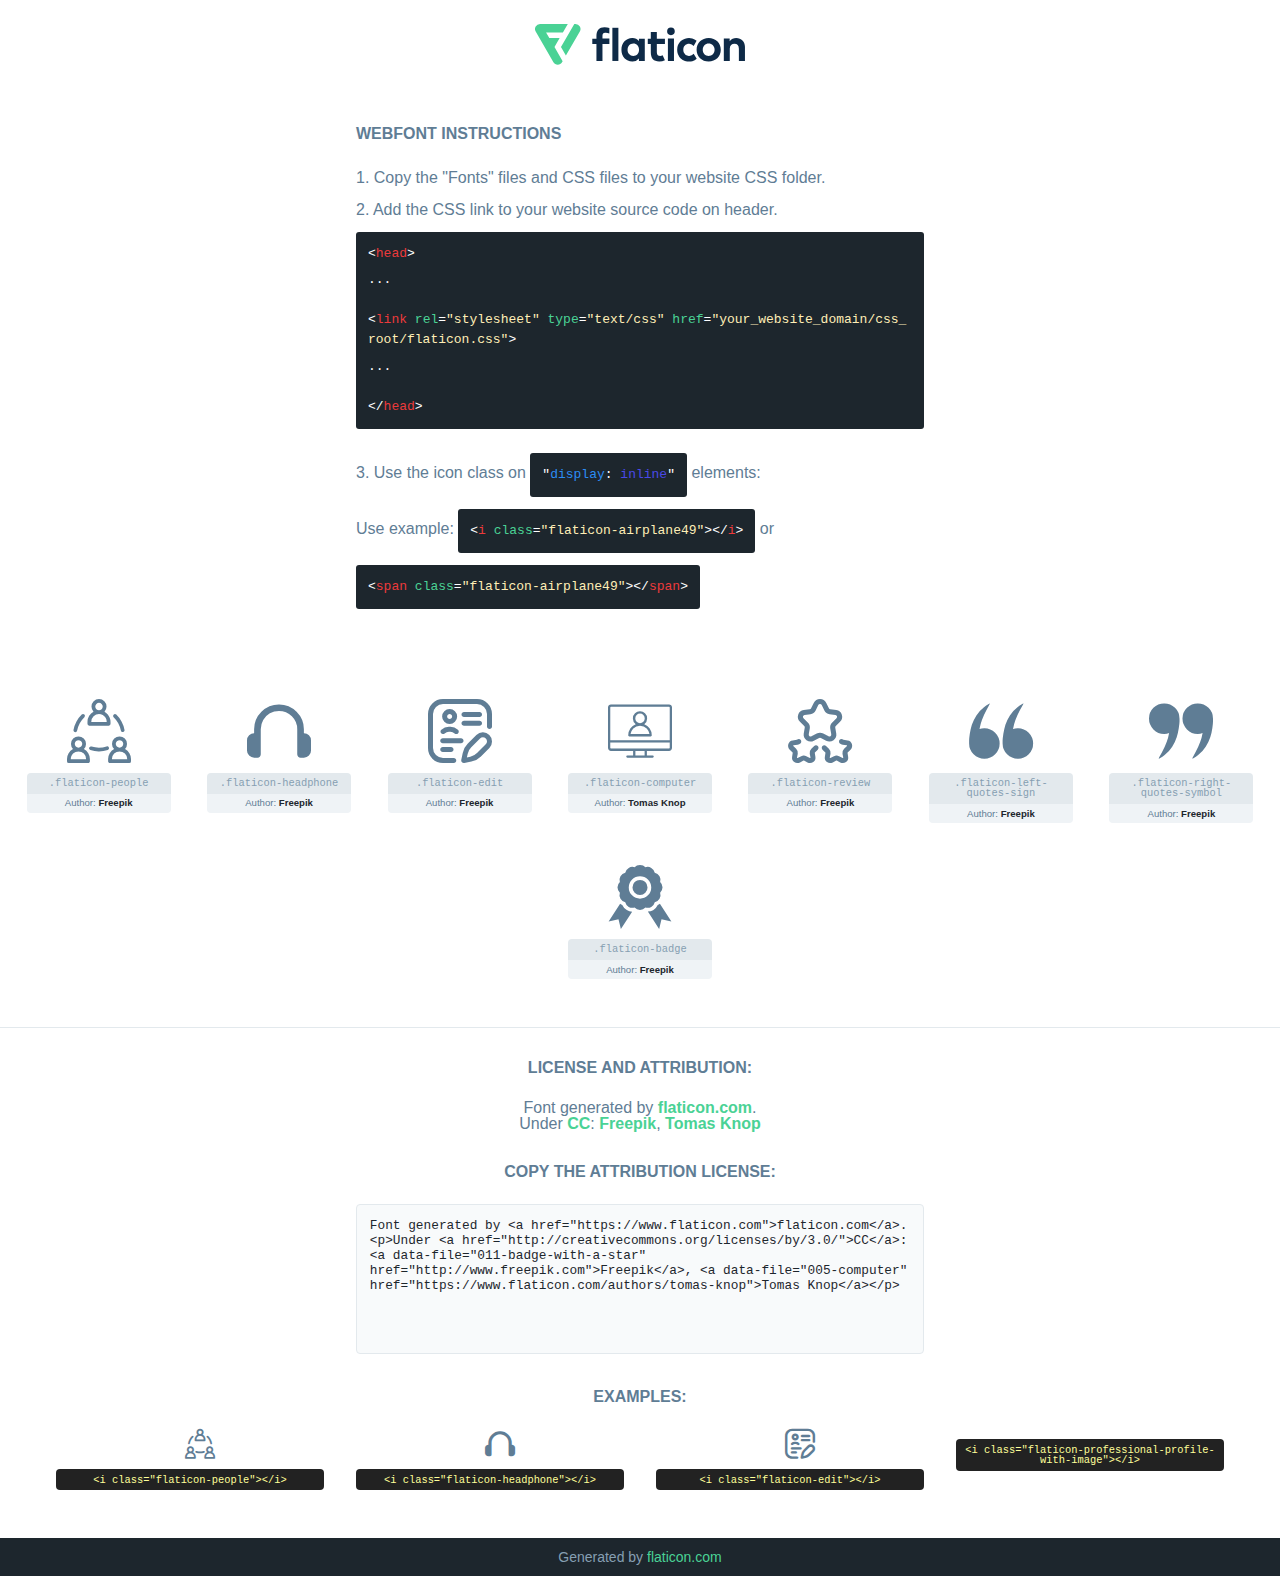
<file: assets/fonts/flaticon.html>
<!DOCTYPE html>
<!--
  Flaticon icon font: Flaticon
  Creation date: 17/01/2021 15:46
-->
<html>

<head>
    <title>Flaticon Webfont</title>
    <link rel="stylesheet" type="text/css" href="flaticon.css">
    <meta charset="UTF-8">
    <style>
    html, body, div, span, applet, object, iframe,
    h1, h2, h3, h4, h5, h6, p, blockquote, pre,
    a, abbr, acronym, address, big, cite, code,
    del, dfn, em, img, ins, kbd, q, s, samp,
    small, strike, strong, sub, sup, tt, var,
    b, u, i, center,
    dl, dt, dd, ol, ul, li,
    fieldset, form, label, legend,
    table, caption, tbody, tfoot, thead, tr, th, td,
    article, aside, canvas, details, embed,
    figure, figcaption, footer, header, hgroup,
    menu, nav, output, ruby, section, summary,
    time, mark, audio, video {
        margin: 0;
        padding: 0;
        border: 0;
        font-size: 100%;
        font: inherit;
        vertical-align: baseline;
    }
    /* HTML5 display-role reset for older browsers */
    article, aside, details, figcaption, figure,
    footer, header, hgroup, menu, nav, section {
        display: block;
    }
    body {
        line-height: 1;
    }
    ol, ul {
        list-style: none;
    }
    blockquote, q {
        quotes: none;
    }
    blockquote:before, blockquote:after,
    q:before, q:after {
        content: '';
        content: none;
    }
    table {
        border-collapse: collapse;
        border-spacing: 0;
    }
    body {
        font-family: Helvetica, Arial, sans-serif;
        font-size: 16px;
        color: #5f7d95;
    }
    a {
        color: #4AD295;
        font-weight: bold;
        text-decoration: none;
    }
    * {
        -moz-box-sizing: border-box;
        -webkit-box-sizing: border-box;
        box-sizing: border-box;
        margin: 0;
        padding: 0;
    }
    [class^="flaticon-"]:before, [class*=" flaticon-"]:before, [class^="flaticon-"]:after, [class*=" flaticon-"]:after {
        font-family: Flaticon;
        font-size: 30px;
        font-style: normal;
        margin-left: 20px;
        color: #333;
    }
    .wrapper {
        max-width: 600px;
        margin: auto;
        padding: 0 1em;
    }
    .title {
        margin-bottom: 24px;
        text-transform: uppercase;
        font-weight: bold;
    }
    header {
        text-align: center;
        padding: 24px;
    }
    header .logo {
        width: 210px;
        height: auto;
        border: none;
        display: inline-block;
    }
    header strong {
        font-size: 28px;
        font-weight: 500;
        vertical-align: middle;
    }
    .demo {
        margin: 2em auto;
        line-height: 1.25em;
    }
    .demo ul li {
        margin-bottom: 12px;
    }
    .demo ul li code {
        background-color: #1D262D;
        border-radius: 3px;
        padding: 12px;
        display: inline-block;
        color: #fff;
        font-family: Consolas,Monaco,Lucida Console,Liberation Mono,DejaVu Sans Mono,Bitstream Vera Sans Mono,Courier New, monospace;
        font-weight: lighter;
        margin-top: 12px;
        font-size: 13px;
        word-break: break-all;
    }
    .demo ul li code .red {
        color: #EC3A3B;
    }
    .demo ul li code .green {
        color: #4AD295;
    }
    .demo ul li code .yellow {
        color: #FFEEB6;
    }
    .demo ul li code .blue {
        color: #2C8CF4;
    }
    .demo ul li code .purple {
        color: #4949E7;
    }
    .demo ul li code .dots {
        margin-top: 0.5em;
        display: block;
    }
    #glyphs {
        border-bottom: 1px solid #E3E9ED;
        padding: 2em 0;
        text-align: center;
    }
    .glyph {
        display: inline-block;
        width: 9em;
        margin: 1em;
        text-align: center;
        vertical-align: top;
        background: #FFF;
    }
    .glyph .glyph-icon {
        padding: 10px;
        display: block;
        font-family:"Flaticon";
        font-size: 64px;
        line-height: 1;
    }
    .glyph .glyph-icon:before {
        font-size: 64px;
        color: #5f7d95;
        margin-left: 0;
    }
    .class-name {
        font-size: 0.65em;
        background-color: #E3E9ED;
        color: #869FB2;
        border-radius: 4px 4px 0 0;
        padding: 0.5em;
        font-family: Consolas,Monaco,Lucida Console,Liberation Mono,DejaVu Sans Mono,Bitstream Vera Sans Mono,Courier New, monospace;
    }
    .author-name {
        font-size: 0.6em;
        background-color: #EFF3F6;
        border-top: 0;
        border-radius: 0 0 4px 4px;
        padding: 0.5em;
    }
    .author-name a {
        color: #1D262D;
    }
    .class-name:last-child {
        font-size: 10px;
        color:#888;
    }
    .class-name:last-child a {
        font-size: 10px;
        color:#555;
    }
    .glyph > input {
        display: block;
        width: 100px;
        margin: 5px auto;
        text-align: center;
        font-size: 12px;
        cursor: text;
    }
    .glyph > input.icon-input {
        font-family:"Flaticon";
        font-size: 16px;
        margin-bottom: 10px;
    }
    .attribution .title {
        margin-top: 2em;
    }
    .attribution textarea {
        background-color: #F8FAFB;
        color: #1D262D;
        padding: 1em;
        border: none;
        box-shadow: none;
        border: 1px solid #E3E9ED;
        border-radius: 4px;
        resize: none;
        width: 100%;
        height: 150px;
        font-size: 0.8em;
        font-family: Consolas,Monaco,Lucida Console,Liberation Mono,DejaVu Sans Mono,Bitstream Vera Sans Mono,Courier New, monospace;
        -webkit-appearance: none;
    }
    .attribution textarea:hover {
        border-color: #CFD9E0;
    }
    .attribution textarea:focus {
        border-color: #4AD295;
    }
    .iconsuse {
        margin: 2em auto;
        text-align: center;
        max-width: 1200px;
    }
    .iconsuse:after {
        content: '';
        display: table;
        clear: both;
    }
    .iconsuse .image {
        float: left;
        width: 25%;
        padding: 0 1em;
    }
    .iconsuse .image p {
        margin-bottom: 1em;
    }
    .iconsuse .image span {
        display: block;
        font-size: 0.65em;
        background-color: #222;
        color: #fff;
        border-radius: 4px;
        padding: 0.5em;
        color: #FFFF99;
        margin-top: 1em;
        font-family: Consolas,Monaco,Lucida Console,Liberation Mono,DejaVu Sans Mono,Bitstream Vera Sans Mono,Courier New, monospace;
    }
    .glyph-icon:before {
        color: #5f7d95;
    }
    #footer {
        text-align: center;
        background-color: #1D262D;
        color: #869FB2;
        padding: 12px;
        font-size: 14px;
    }
    #footer a {
        font-weight: normal;
    }
    @media (max-width: 960px) {
        .iconsuse .image {
            width: 50%;
        }
    }
    </style>
</head>

<body class="characters-off">

    <header>
        <a href="https://www.flaticon.com/" target="_blank" class="logo">
            <svg xmlns="http://www.w3.org/2000/svg" viewBox="0 0 394.3 76.5"><path d="M156.6,69.4H145.3V7.1h11.3Z" style="fill:#0e2a47"/><path d="M206.2,69.4h-11V64.8a15.4,15.4,0,0,1-12.6,5.7c-11.6,0-20.3-9.5-20.3-22.1s8.8-22.1,20.3-22.1a15.4,15.4,0,0,1,12.6,5.8V27.5h11Zm-32.4-21c0,6.4,4.2,11.6,10.8,11.6s10.8-4.9,10.8-11.6-4.4-11.6-10.8-11.6S173.9,42,173.9,48.4Z" style="fill:#0e2a47"/><path d="M262.5,13.7a7.2,7.2,0,0,1-14.4,0,7.2,7.2,0,1,1,14.4,0ZM261,69.4H249.6v-42H261Z" style="fill:#0e2a47"/><path id="_Trazado_" data-name="&lt;Trazado&gt;" d="M139.6,17.8a16.6,16.6,0,0,0-8-1.4c-3.2.4-4.9,2-4.9,5.9v5.1h13V37.5h-13v32H115.4v-32h-7.8v-10h7.8V22.2c0-9.9,5.2-16.3,15-16.3a23.4,23.4,0,0,1,9.3,1.8Z" style="fill:#0e2a47"/><path d="M235.1,60c-3.5,0-6.3-1.9-6.3-7.1V37.5H244v-10H228.8V15H217.5V27.5h-5.7v10h5.7V53.7c0,10.9,5.3,16.8,15.7,16.8A22.9,22.9,0,0,0,244,68l-4.3-9.1A12.3,12.3,0,0,1,235.1,60Z" style="fill:#0e2a47"/><path d="M348.9,48.4c0,12.6-9.7,22.1-22.7,22.1s-22.7-9.4-22.7-22.1,9.6-22.1,22.7-22.1S348.9,35.8,348.9,48.4Zm-33.9,0c0,6.8,4.8,11.6,11.1,11.6s11.2-4.8,11.2-11.6-4.8-11.6-11.2-11.6S315.1,41.6,315.1,48.4Z" style="fill:#0e2a47"/><path d="M394.3,42.7V69.4H382.9V46.3c0-6.1-3-9.4-8.2-9.4s-8.9,3.2-8.9,9.5v23H354.6v-42h11v4.9c3-4.5,7.6-6.1,12.3-6.1C387.5,26.3,394.3,33,394.3,42.7Z" style="fill:#0e2a47"/><path d="M298,55.7h0a12.4,12.4,0,0,1-8.2,4.2h-.9l-1.8-.2a10,10,0,0,1-7.4-5.6,13.2,13.2,0,0,1-1.2-5.8,13,13,0,0,1,1.3-5.9,10.1,10.1,0,0,1,7.5-5.5h2.4a11.7,11.7,0,0,1,8.3,4.2l5.5-9.6a19.9,19.9,0,0,0-8.1-4.3,23.4,23.4,0,0,0-6.1-.8,25.2,25.2,0,0,0-7.5,1.1,20.9,20.9,0,0,0-8,4.6,21.9,21.9,0,0,0-6.8,16.4,21.9,21.9,0,0,0,6.7,16.3,20.9,20.9,0,0,0,8,4.6,25.2,25.2,0,0,0,7.7,1.2,23.6,23.6,0,0,0,6.2-.8,20,20,0,0,0,8.1-4.4Z" style="fill:#0e2a47"/><path d="M46.3,26.5H26.9L20.8,16H52.4L61.6,0H9.4A9.3,9.3,0,0,0,1.3,4.7a9.3,9.3,0,0,0,0,9.4L34.6,71.8a9.4,9.4,0,0,0,16.2,0l1.1-1.9L36.6,43.3Z" style="fill:#4ad295"/><path d="M84.2,4.7A9.3,9.3,0,0,0,76.1,0H73.8l-25,43.3,9.2,16L84.2,14A9.3,9.3,0,0,0,84.2,4.7Z" style="fill:#4ad295"/></svg>
        </a>
    </header>

    <section class="demo wrapper">

        <p class="title">Webfont Instructions</p>

        <ul>
            <li>
                <span class="num">1. </span>Copy the "Fonts" files and CSS files to your website CSS folder.
            </li>
            <li>
                <span class="num">2. </span>Add the CSS link to your website source code on header.
                <code class="big">
                    &lt;<span class="red">head</span>&gt;
                    <br/><span class="dots">...</span>
                    <br/>&lt;<span class="red">link</span> <span class="green">rel</span>=<span class="yellow">"stylesheet"</span> <span class="green">type</span>=<span class="yellow">"text/css"</span> <span class="green">href</span>=<span class="yellow">"your_website_domain/css_root/flaticon.css"</span>&gt;
                    <br/><span class="dots">...</span>
                    <br/>&lt;/<span class="red">head</span>&gt;
                </code>
            </li>

            <li>
                <p>
                    <span class="num">3. </span>Use the icon class on <code>"<span class="blue">display</span>:<span class="purple"> inline</span>"</code> elements:
                    <br />
                    Use example: <code>&lt;<span class="red">i</span> <span class="green">class</span>=<span class="yellow">&quot;flaticon-airplane49&quot;</span>&gt;&lt;/<span class="red">i</span>&gt;</code> or <code>&lt;<span class="red">span</span> <span class="green">class</span>=<span class="yellow">&quot;flaticon-airplane49&quot;</span>&gt;&lt;/<span class="red">span</span>&gt;</code>
            </li>
        </ul>

    </section>




   <section id="glyphs">          
    
      
        <div class="glyph"><div class="glyph-icon flaticon-people"></div>
            <div class="class-name">.flaticon-people</div>
            <div class="author-name">Author: <a data-file="001-people" href="http://www.freepik.com">Freepik</a> </div> 
        </div>        
        
        <div class="glyph"><div class="glyph-icon flaticon-headphone"></div>
            <div class="class-name">.flaticon-headphone</div>
            <div class="author-name">Author: <a data-file="002-headphone" href="http://www.freepik.com">Freepik</a> </div> 
        </div>        
        
        <div class="glyph"><div class="glyph-icon flaticon-edit"></div>
            <div class="class-name">.flaticon-edit</div>
            <div class="author-name">Author: <a data-file="003-edit" href="http://www.freepik.com">Freepik</a> </div> 
        </div>         
        
        <div class="glyph"><div class="glyph-icon flaticon-computer"></div>
            <div class="class-name">.flaticon-computer</div>
            <div class="author-name">Author: <a data-file="005-computer" href="https://www.flaticon.com/authors/tomas-knop">Tomas Knop</a> </div> 
        </div>            
        
        <div class="glyph"><div class="glyph-icon flaticon-review"></div>
            <div class="class-name">.flaticon-review</div>
            <div class="author-name">Author: <a data-file="007-review" href="http://www.freepik.com">Freepik</a> </div> 
        </div>        
        
        <div class="glyph"><div class="glyph-icon flaticon-left-quotes-sign"></div>
            <div class="class-name">.flaticon-left-quotes-sign</div>
            <div class="author-name">Author: <a data-file="008-left-quotes-sign" href="http://www.freepik.com">Freepik</a> </div> 
        </div>        
        
        <div class="glyph"><div class="glyph-icon flaticon-right-quotes-symbol"></div>
            <div class="class-name">.flaticon-right-quotes-symbol</div>
            <div class="author-name">Author: <a data-file="009-right-quotes-symbol" href="http://www.freepik.com">Freepik</a> </div> 
        </div>        
        
        <div class="glyph"><div class="glyph-icon flaticon-badge"></div>
            <div class="class-name">.flaticon-badge</div>
            <div class="author-name">Author: <a data-file="010-badge" href="http://www.freepik.com">Freepik</a> </div> 
        </div>          
        

    </section>



    <section class="attribution wrapper"   style="text-align:center;">

      <div class="title">License and attribution:</div><div class="attrDiv">Font generated by <a href="https://www.flaticon.com">flaticon.com</a>. <div><p>Under <a href="http://creativecommons.org/licenses/by/3.0/">CC</a>: <a data-file="011-badge-with-a-star" href="http://www.freepik.com">Freepik</a>, <a data-file="005-computer" href="https://www.flaticon.com/authors/tomas-knop">Tomas Knop</a></p>  </div>
      </div>
      <div class="title">Copy the Attribution License:</div>

    <textarea onclick="this.focus();this.select();">Font generated by &lt;a href=&quot;https://www.flaticon.com&quot;&gt;flaticon.com&lt;/a&gt;. <p>Under <a href="http://creativecommons.org/licenses/by/3.0/">CC</a>: <a data-file="011-badge-with-a-star" href="http://www.freepik.com">Freepik</a>, <a data-file="005-computer" href="https://www.flaticon.com/authors/tomas-knop">Tomas Knop</a></p>  
     </textarea>

    </section>

    <section class="iconsuse">

          <div class="title">Examples:</div>            
             
            <div class="image">
                <p>
                    <i class="glyph-icon flaticon-people"></i> 
                    <span>&lt;i class=&quot;flaticon-people&quot;&gt;&lt;/i&gt;</span>
                </p>
            </div>
            
            <div class="image">
                <p>
                    <i class="glyph-icon flaticon-headphone"></i> 
                    <span>&lt;i class=&quot;flaticon-headphone&quot;&gt;&lt;/i&gt;</span>
                </p>
            </div>
            
            <div class="image">
                <p>
                    <i class="glyph-icon flaticon-edit"></i> 
                    <span>&lt;i class=&quot;flaticon-edit&quot;&gt;&lt;/i&gt;</span>
                </p>
            </div>
            
            <div class="image">
                <p>
                    <i class="glyph-icon flaticon-professional-profile-with-image"></i> 
                    <span>&lt;i class=&quot;flaticon-professional-profile-with-image&quot;&gt;&lt;/i&gt;</span>
                </p>
            </div>
                       
        </div>
                            
    </section>

<div id="footer">
    <div>Generated by <a href="https://www.flaticon.com">flaticon.com</a>
    </div>
</div>



</body>
</html>
</file>
<file: assets/css/menu.css>
/****************************************************** */
/******************  Main Header style **************** */
/****************************************************** */
.main-header {
    position: fixed;
    left: 0px;
    top: 0px;
    z-index: 999;
    width: 100%;
    -webkit-transition: all 500ms ease;
    transition: all 500ms ease;
}
.logo{
    max-width: 75%;
}


.fixed-header {
    top: -47px;
    box-shadow: 0px 0px 30px 0px rgba(87, 95, 245, .10);
}

.header-upper {
    background: #3d3d3d;
}

.header-inner {
    position: relative;
    /*padding: 17px 0;*/
    -webkit-transition: all 500ms ease;
    transition: all 500ms ease;
}

.fixed-header .header-inner {
    /*padding: 10px 0;*/
}

/*Header to */
.top-inner {
    display: flex;
    align-items: center;
    justify-content: space-between;
    position: relative;
    z-index: 1;
    padding: 6px 0;
}

.top-inner:before {
    position: absolute;
    content: '';
    top: 0;
    left: -14%;
    width: 128%;
    height: 100%;
    background: var(--heading-color, #2d2d2d);
    z-index: -1;
    clip-path: polygon(calc(100% - 10px) 0, calc(100% - 60px) 100%, 60px 100%, 10px 0);
    
}

.top-inner:after {
    position: absolute;
    content: '';
    top: 0;
    left: -14%;
    width: 128%;
    height: 100%;
    background: #4C3526;
    z-index: -2;
    clip-path: polygon(100% 0, calc(100% - 50px) 100%, 50px 100%, 0 0);
}

.top-left li {
    color: #fff;
    display: inline-block;
    margin-right: 64px;
}

.top-left li:last-child {
    margin-right: 0;
}

.top-left li i {
    margin-right: 20px;
    width: 35px;
    height: 35px;
    border-radius: 50%;
    text-align: center;
    line-height: 35px;
    display: inline-block;
    color: var(--primary-color, #fe6600);
    background: rgba(255, 255, 255, 0.05);
}

.top-left li a {
    color: #fff;
}

.top-left li a:hover {
    color: var(--primary-color, #fe6600);
}

/** Header Main Menu */

.main-menu .navbar-collapse {
    padding: 0px;
}

.main-menu .navigation li {
    float: left;
    padding: 15px 25px;
    position: relative;
}

.main-menu .navigation li.dropdown .dropdown-btn {
    position: absolute;
    right: 10px;
    top: 0;
    width: 50px;
    height: 43px;
    border-left: 1px solid #f3f3f314;
    text-align: center;
    line-height: 43px;
    cursor: pointer;
    display: none;
}

.main-menu .navigation li a {
    position: relative;
    display: block;
    color: #fff;
    font-weight: 700;
    opacity: 1;
    text-transform: capitalize;
    -webkit-transition: all 500ms ease;
    transition: all 500ms ease;
}

.main-menu .navigation li:hover > a,
.main-menu .navigation li.current-menu-item > a {
    color: var(--primary-color, #fe6600);
}

.main-menu .navigation > li:before {
    content: '';
    position: absolute;
    bottom: -20px;
    left: 30%;
    width: 0px;
    height: 6px;
    opacity: 0;
    -webkit-transition: all 500ms ease;
    transition: all 500ms ease;
    background: var(--primary-color, #fe6600);
}

.fixed-header .main-menu .navigation li:before {
    bottom: -13px;
}

.main-menu .navigation li:hover:before,
.main-menu .navigation li.current-menu-item:before {
    width: 35px;
    opacity: 1;
}

.main-menu .navigation li ul {
    position: absolute;
    left: 0;
    top: 100%;
    min-width: 200px;
    z-index: 100;
    display: none;
    background: #ffffff;
    border-radius: 0 0 5px 5px;
    box-shadow: inset 0 0 0 10px #fff, 0 5px 15px -5px rgba(0,0,0,.2);
}

.main-menu .navigation li ul li {
    width: 100%;
    padding: 7px 20px;
    border-bottom: 1px solid #f2f2f2;
}

.main-menu .navigation li ul li:last-child {
    border-bottom: none;
}

.main-menu .navigation li ul li a {
    padding: 8px 5px;
    line-height: 24px;
    color: #797D8A;
    font-weight: 500;
    text-transform: capitalize;
}

.main-menu .navigation li ul li ul {
    left: 100%;
    top: 0%;
}

.main-menu .navbar-header {
    display: none;
}

.main-menu .navbar-header .navbar-toggle {
    float: right;
    padding: 4px 0;
    cursor: pointer;
    background: transparent;
}

.main-menu .navbar-header .navbar-toggle .icon-bar {
    height: 2px;
    width: 30px;
    display: block;
    margin: 7px 5px;
    background: #004976;
}

.menu-number {
    font-size: 25px;
    display: flex;
    align-items: center;
}

.menu-number a {
    font-weight: 700;
    color: #fff;
}

.menu-number i {
    width: 52px;
    height: 52px;
    line-height: 52px;
    text-align: center;
    margin-right: 18px;
    border-radius: 12px;
    background: #fff1e7;
    color: var(--primary-color, #fe6600);
}

.menu-number i:before {
    font-size: 25px;
}

@media only screen and (max-width: 1250px) {
    .main-menu .navigation li {
        padding: 20px 15px;
    }
    
}

@media only screen and (max-width: 1199px) {
    .main-menu .navigation li {
        padding: 20px 12px;
    }
    
}


/* Mobile Menu */

@media only screen and (max-width: 991px) {
    .header-top {
        display: none;
    }
    .fixed-header {
        top: 0;
    }
    .menu-number {
        display: none;
    }
    .main-menu .navigation li:before {
        content: none;
    }
    .main-header .header-upper .container-fluid {
        padding: 0;
    }
    .main-header .logo-outer {
        position: absolute;
        width: 155px;
        top: 17px;
        -webkit-transition: all 500ms ease;
        transition: all 500ms ease;
    }
    .fixed-header .logo-outer {
        top: 10px;
    }
    .main-menu {
        width: 100%;
    }
    .main-menu .navbar-header {
        display: block;
    }
    .main-menu .navigation {
        overflow: auto;
        max-height: 310px;
        margin: 50px 0 25px;
    }
    .main-menu .navigation li {
        float: none;
        padding: 0 20px;
        border-top: 1px solid #eee;
    }
    .main-menu .navigation li:last-child {
        border-bottom: 1px solid #eee;
    }
    .main-menu .navigation li.dropdown .dropdown-btn {
        display: block;
    }
    .main-menu .navigation li a {
        padding: 8px 10px;
        line-height: 22px;
    }
    .main-menu .navigation li a:after {
        display: none;
    }
    .main-menu .navigation li ul {
        position: relative;
        display: none;
        width: 100%;
        -webkit-box-shadow: none;
        box-shadow: none;
        background: transparent;
    }
    .main-menu .navigation li ul:after {
        display: block;
        clear: both;
        content: "";
    }
    .main-menu .navigation li ul li {
        padding: 0 20px;
        border-bottom: none;
    }
    .main-menu .navigation li ul li ul {
        left: auto;
    }
}
</file>
<file: assets/css/flaticon.css>
/*
  	Flaticon icon font: Flaticon
  	Creation date: 17/01/2021 15:46
  	*/

@font-face {
  font-family: "Flaticon";
  src: url("../fonts/Flaticon.eot");
  src: url("../fonts/Flaticon.eot?#iefix") format("embedded-opentype"),
       url("../fonts/Flaticon.woff2") format("woff2"),
       url("../fonts/Flaticon.woff") format("woff"),
       url("../fonts/Flaticon.ttf") format("truetype"),
       url("../fonts/Flaticon.svg#Flaticon") format("svg");
  font-weight: normal;
  font-style: normal;
}

@media screen and (-webkit-min-device-pixel-ratio:0) {
  @font-face {
    font-family: "Flaticon";
    src: url("../fonts/Flaticon.svg#Flaticon") format("svg");
  }
}

[class^="flaticon-"]:before, [class*=" flaticon-"]:before,
[class^="flaticon-"]:after, [class*=" flaticon-"]:after {   
  font-family: Flaticon;
  font-size: 20px;
  font-style: normal;
}

.flaticon-people:before { content: "\f100"; }
.flaticon-headphone:before { content: "\f101"; }
.flaticon-edit:before { content: "\f102"; }
.flaticon-computer:before { content: "\f104"; }
.flaticon-review:before { content: "\f106"; }
.flaticon-left-quotes-sign:before { content: "\f107"; }
.flaticon-right-quotes-symbol:before { content: "\f108"; }
.flaticon-badge:before { content: "\f109"; }
</file>
<file: assets/css/leaflet.css>
.leaflet-pane,.leaflet-tile,.leaflet-marker-icon,.leaflet-marker-shadow,.leaflet-tile-container,.leaflet-pane>svg,.leaflet-pane>canvas,.leaflet-zoom-box,.leaflet-image-layer,.leaflet-layer{position:absolute;left:0;top:0}.leaflet-container{overflow:hidden}.leaflet-tile,.leaflet-marker-icon,.leaflet-marker-shadow{-webkit-user-select:none;-moz-user-select:none;user-select:none;-webkit-user-drag:none}.leaflet-safari .leaflet-tile{image-rendering:-webkit-optimize-contrast}.leaflet-safari .leaflet-tile-container{width:1600px;height:1600px;-webkit-transform-origin:0 0}.leaflet-marker-icon,.leaflet-marker-shadow{display:block}.leaflet-container .leaflet-overlay-pane svg,.leaflet-container .leaflet-marker-pane img,.leaflet-container .leaflet-shadow-pane img,.leaflet-container .leaflet-tile-pane img,.leaflet-container img.leaflet-image-layer,.leaflet-container .leaflet-tile{max-width:none!important;max-height:none!important}.leaflet-container.leaflet-touch-zoom{-ms-touch-action:pan-x pan-y;touch-action:pan-x pan-y}.leaflet-container.leaflet-touch-drag{-ms-touch-action:pinch-zoom;touch-action:none;touch-action:pinch-zoom}.leaflet-container.leaflet-touch-drag.leaflet-touch-zoom{-ms-touch-action:none;touch-action:none}.leaflet-container{-webkit-tap-highlight-color:transparent}.leaflet-container a{-webkit-tap-highlight-color:rgba(51,181,229,.4)}.leaflet-tile{filter:inherit;visibility:hidden}.leaflet-tile-loaded{visibility:inherit}.leaflet-zoom-box{width:0;height:0;-moz-box-sizing:border-box;box-sizing:border-box;z-index:800}.leaflet-overlay-pane svg{-moz-user-select:none}.leaflet-pane{z-index:400}.leaflet-tile-pane{z-index:200}.leaflet-overlay-pane{z-index:400}.leaflet-shadow-pane{z-index:500}.leaflet-marker-pane{z-index:600}.leaflet-tooltip-pane{z-index:650}.leaflet-popup-pane{z-index:700}.leaflet-map-pane canvas{z-index:100}.leaflet-map-pane svg{z-index:200}.leaflet-vml-shape{width:1px;height:1px}.lvml{behavior:url(#default#VML);display:inline-block;position:absolute}.leaflet-control{position:relative;z-index:800;pointer-events:visiblePainted;pointer-events:auto}.leaflet-top,.leaflet-bottom{position:absolute;z-index:1000;pointer-events:none}.leaflet-top{top:0}.leaflet-right{right:0}.leaflet-bottom{bottom:0}.leaflet-left{left:0}.leaflet-control{float:left;clear:both}.leaflet-right .leaflet-control{float:right}.leaflet-top .leaflet-control{margin-top:10px}.leaflet-bottom .leaflet-control{margin-bottom:10px}.leaflet-left .leaflet-control{margin-left:10px}.leaflet-right .leaflet-control{margin-right:10px}.leaflet-fade-anim .leaflet-tile{will-change:opacity}.leaflet-fade-anim .leaflet-popup{opacity:0;-webkit-transition:opacity .2s linear;-moz-transition:opacity .2s linear;transition:opacity .2s linear}.leaflet-fade-anim .leaflet-map-pane .leaflet-popup{opacity:1}.leaflet-zoom-animated{-webkit-transform-origin:0 0;-ms-transform-origin:0 0;transform-origin:0 0}.leaflet-zoom-anim .leaflet-zoom-animated{will-change:transform}.leaflet-zoom-anim .leaflet-zoom-animated{-webkit-transition:-webkit-transform .25s cubic-bezier(0,0,.25,1);-moz-transition:-moz-transform .25s cubic-bezier(0,0,.25,1);transition:transform .25s cubic-bezier(0,0,.25,1)}.leaflet-zoom-anim .leaflet-tile,.leaflet-pan-anim .leaflet-tile{-webkit-transition:none;-moz-transition:none;transition:none}.leaflet-zoom-anim .leaflet-zoom-hide{visibility:hidden}.leaflet-interactive{cursor:pointer}.leaflet-grab{cursor:-webkit-grab;cursor:-moz-grab;cursor:grab}.leaflet-crosshair,.leaflet-crosshair .leaflet-interactive{cursor:crosshair}.leaflet-popup-pane,.leaflet-control{cursor:auto}.leaflet-dragging .leaflet-grab,.leaflet-dragging .leaflet-grab .leaflet-interactive,.leaflet-dragging .leaflet-marker-draggable{cursor:move;cursor:-webkit-grabbing;cursor:-moz-grabbing;cursor:grabbing}.leaflet-marker-icon,.leaflet-marker-shadow,.leaflet-image-layer,.leaflet-pane>svg path,.leaflet-tile-container{pointer-events:none}.leaflet-marker-icon.leaflet-interactive,.leaflet-image-layer.leaflet-interactive,.leaflet-pane>svg path.leaflet-interactive{pointer-events:visiblePainted;pointer-events:auto}.leaflet-container{background:#ddd;outline:0}.leaflet-container a{color:#0078a8}.leaflet-container a.leaflet-active{outline:2px solid orange}.leaflet-zoom-box{border:2px dotted #38f;background:rgba(255,255,255,.5)}.leaflet-container{font:12px/1.5 "Helvetica Neue",Arial,Helvetica,sans-serif}.leaflet-bar{box-shadow:0 1px 5px rgba(0,0,0,.65);border-radius:4px}.leaflet-bar a,.leaflet-bar a:hover{background-color:#fff;border-bottom:1px solid #ccc;width:26px;height:26px;line-height:26px;display:block;text-align:center;text-decoration:none;color:#000}.leaflet-bar a,.leaflet-control-layers-toggle{background-position:50% 50%;background-repeat:no-repeat;display:block}.leaflet-bar a:hover{background-color:#f4f4f4}.leaflet-bar a:first-child{border-top-left-radius:4px;border-top-right-radius:4px}.leaflet-bar a:last-child{border-bottom-left-radius:4px;border-bottom-right-radius:4px;border-bottom:none}.leaflet-bar a.leaflet-disabled{cursor:default;background-color:#f4f4f4;color:#bbb}.leaflet-touch .leaflet-bar a{width:30px;height:30px;line-height:30px}.leaflet-touch .leaflet-bar a:first-child{border-top-left-radius:2px;border-top-right-radius:2px}.leaflet-touch .leaflet-bar a:last-child{border-bottom-left-radius:2px;border-bottom-right-radius:2px}.leaflet-control-zoom-in,.leaflet-control-zoom-out{font:700 18px lucida console,Monaco,monospace;text-indent:1px}.leaflet-touch .leaflet-control-zoom-in,.leaflet-touch .leaflet-control-zoom-out{font-size:22px}.leaflet-control-layers{box-shadow:0 1px 5px rgba(0,0,0,.4);background:#fff;border-radius:5px}.leaflet-control-layers-toggle{background-image:url(images/layers.png);width:36px;height:36px}.leaflet-retina .leaflet-control-layers-toggle{background-image:url(images/layers-2x.png);background-size:26px 26px}.leaflet-touch .leaflet-control-layers-toggle{width:44px;height:44px}.leaflet-control-layers .leaflet-control-layers-list,.leaflet-control-layers-expanded .leaflet-control-layers-toggle{display:none}.leaflet-control-layers-expanded .leaflet-control-layers-list{display:block;position:relative}.leaflet-control-layers-expanded{padding:6px 10px 6px 6px;color:#333;background:#fff}.leaflet-control-layers-scrollbar{overflow-y:scroll;overflow-x:hidden;padding-right:5px}.leaflet-control-layers-selector{margin-top:2px;position:relative;top:1px}.leaflet-control-layers label{display:block}.leaflet-control-layers-separator{height:0;border-top:1px solid #ddd;margin:5px -10px 5px -6px}.leaflet-default-icon-path{background-image:url(images/marker-icon.png)}.leaflet-container .leaflet-control-attribution{background:#fff;background:rgba(255,255,255,.7);margin:0}.leaflet-control-attribution,.leaflet-control-scale-line{padding:0 5px;color:#333}.leaflet-control-attribution a{text-decoration:none}.leaflet-control-attribution a:hover{text-decoration:underline}.leaflet-container .leaflet-control-attribution,.leaflet-container .leaflet-control-scale{font-size:11px}.leaflet-left .leaflet-control-scale{margin-left:5px}.leaflet-bottom .leaflet-control-scale{margin-bottom:5px}.leaflet-control-scale-line{border:2px solid #777;border-top:none;line-height:1.1;padding:2px 5px 1px;font-size:11px;white-space:nowrap;overflow:hidden;-moz-box-sizing:border-box;box-sizing:border-box;background:#fff;background:rgba(255,255,255,.5)}.leaflet-control-scale-line:not(:first-child){border-top:2px solid #777;border-bottom:none;margin-top:-2px}.leaflet-control-scale-line:not(:first-child):not(:last-child){border-bottom:2px solid #777}.leaflet-touch .leaflet-control-attribution,.leaflet-touch .leaflet-control-layers,.leaflet-touch .leaflet-bar{box-shadow:none}.leaflet-touch .leaflet-control-layers,.leaflet-touch .leaflet-bar{border:2px solid rgba(0,0,0,.2);background-clip:padding-box}.leaflet-popup{position:absolute;text-align:center;margin-bottom:20px}.leaflet-popup-content-wrapper{padding:1px;text-align:left;border-radius:12px}.leaflet-popup-content{margin:13px 19px;line-height:1.4}.leaflet-popup-content p{margin:18px 0}.leaflet-popup-tip-container{width:40px;height:20px;position:absolute;left:50%;margin-left:-20px;overflow:hidden;pointer-events:none}.leaflet-popup-tip{width:17px;height:17px;padding:1px;margin:-10px auto 0;-webkit-transform:rotate(45deg);-moz-transform:rotate(45deg);-ms-transform:rotate(45deg);transform:rotate(45deg)}.leaflet-popup-content-wrapper,.leaflet-popup-tip{background:#fff;color:#333;box-shadow:0 3px 14px rgba(0,0,0,.4)}.leaflet-container a.leaflet-popup-close-button{position:absolute;top:0;right:0;padding:4px 4px 0 0;border:none;text-align:center;width:18px;height:14px;font:16px/14px Tahoma,Verdana,sans-serif;color:#c3c3c3;text-decoration:none;font-weight:700;background:0 0}.leaflet-container a.leaflet-popup-close-button:hover{color:#999}.leaflet-popup-scrolled{overflow:auto;border-bottom:1px solid #ddd;border-top:1px solid #ddd}.leaflet-oldie .leaflet-popup-content-wrapper{zoom:1}.leaflet-oldie .leaflet-popup-tip{width:24px;margin:0 auto;-ms-filter:"progid:DXImageTransform.Microsoft.Matrix(M11=0.70710678, M12=0.70710678, M21=-0.70710678, M22=0.70710678)";filter:progid:DXImageTransform.Microsoft.Matrix(M11=0.70710678,M12=0.70710678,M21=-0.70710678,M22=0.70710678)}.leaflet-oldie .leaflet-popup-tip-container{margin-top:-1px}.leaflet-oldie .leaflet-control-zoom,.leaflet-oldie .leaflet-control-layers,.leaflet-oldie .leaflet-popup-content-wrapper,.leaflet-oldie .leaflet-popup-tip{border:1px solid #999}.leaflet-div-icon{background:#fff;border:1px solid #666}.leaflet-tooltip{position:absolute;padding:6px;background-color:#fff;border:1px solid #fff;border-radius:3px;color:#222;white-space:nowrap;-webkit-user-select:none;-moz-user-select:none;-ms-user-select:none;user-select:none;pointer-events:none;box-shadow:0 1px 3px rgba(0,0,0,.4)}.leaflet-tooltip.leaflet-clickable{cursor:pointer;pointer-events:auto}.leaflet-tooltip-top:before,.leaflet-tooltip-bottom:before,.leaflet-tooltip-left:before,.leaflet-tooltip-right:before{position:absolute;pointer-events:none;border:6px solid transparent;background:0 0;content:""}.leaflet-tooltip-bottom{margin-top:6px}.leaflet-tooltip-top{margin-top:-6px}.leaflet-tooltip-bottom:before,.leaflet-tooltip-top:before{left:50%;margin-left:-6px}.leaflet-tooltip-top:before{bottom:0;margin-bottom:-12px;border-top-color:#fff}.leaflet-tooltip-bottom:before{top:0;margin-top:-12px;margin-left:-6px;border-bottom-color:#fff}.leaflet-tooltip-left{margin-left:-6px}.leaflet-tooltip-right{margin-left:6px}.leaflet-tooltip-left:before,.leaflet-tooltip-right:before{top:50%;margin-top:-6px}.leaflet-tooltip-left:before{right:0;margin-right:-12px;border-left-color:#fff}.leaflet-tooltip-right:before{left:0;margin-left:-12px;border-right-color:#fff}
</file>
<file: assets/css/style.css>
/********************************************************** */
/**********************  Conset ************************* */
/**********************************************************

    TABLE OF CONTENT
    ========================

    01. Default CSS
    02. Hero Section
    03. Page Banner
    04. Our Success
    05. About Us
    06. Service Section
    07. Partners
    08. Cases Section
    09. Team Section
    10. Call Back Section
    11. Testimonial Section
    12. Call To Action
    13. About Page
    14. Vission Mission
    15. Service Details
    16. Case Details
    17. Contact Page
    18. Error Page
    19. Footer Section


/****************************************************** */
/*******************  01. Default CSS ***************** */
/****************************************************** */
* {
    margin: 0;
    padding: 0;
    border: none;
    outline: none;
    -webkit-box-shadow: none;
    box-shadow: none;
}

:root {
    --heading-color: #2d2d2d;
    --primary-color: #fe6600;
    --primary-color-rgb: 254,102,0;
}

body {
    color: #747474;
    font-size: 15px;
    font-weight: 400;
    line-height: 28px;
    font-family: 'Roboto', sans-serif;
}

a {
    color: #747474;
    cursor: pointer;
    outline: none;
    -webkit-transition: 0.5s;
    transition: 0.5s;
    text-decoration: none;
}

a:hover,
a:focus,
a:visited {
    outline: none;
    color: var(--primary-color, #fe6600);
    text-decoration: none;
}

h1,
h2,
h3,
h4,
h5,
h6 {
    color: var(--heading-color, #2d2d2d);
    line-height: 1.1;
    font-family: 'Roboto', sans-serif;
}

h2,
h3,
h4,
h5,
h6 {
    font-weight: 700;
}

h1 {
    font-size: 100px;
    font-weight: 700;
}

h2 {
    font-size: 40px;
}

h3 {
    font-size: 30px;
}

h4 {
    font-size: 25px;
}

h5 {
    font-size: 20px;
}

h6 {
    font-size: 15px;
}

ul,
li {
    list-style: none;
    padding: 0;
    margin: 0;
}

img {
    max-width: 100%;
    display: inline-block;
}

.page-wrapper {
    position: relative;
    margin: 0 auto;
    width: 100%;
    min-width: 300px;
    overflow: hidden;
}

header:after,
section:after,
footer:after {
    display: block;
    clear: both;
    content: "";
}

/** Section Title style */
.section-title h2 {
    line-height: 1.17;
}

.section-title h2 span {
    color: var(--primary-color, #fe6600);
}

/** Button style */
.theme-btn,
a.theme-btn {
    color: white;
    cursor: pointer;
    font-size: 16px;
    font-weight: 700;
    min-width: 230px;
    transition: 0.5s;
    padding: 20px 41px;
    border-radius: 15px;
    background: var(--primary-color, #fe6600);
    display: inline-block;
}

.theme-btn i {
    font-size: 11px;
    padding-left: 10px;
    transition: 0.5s;
}

.theme-btn:hover i {
    transform: translateX(5px);
}

/** Social Link Style One */
.social-style-one {
    display: inline-block;
}

.social-style-one a {
    margin: 0 3px;
    width: 35px;
    height: 35px;
    font-size: 13px;
    border-radius: 50%;
    text-align: center;
    line-height: 35px;
    display: inline-block;
    background: rgba(255, 255, 255, .05);
}

.social-style-one a i {
    color: #ffffff;
    -webkit-transition: 0.5s;
    transition: 0.5s;
}

.social-style-one a:hover i {
    color: var(--primary-color, #fe6600);
}

.social-style-one a:first-child {
    margin-left: 0;
}

.social-style-one a:last-child {
    margin-right: 0;
}

/** Social Link Style One */
.social-style-two {
    display: inline-block;
}

.social-style-two a {
    margin: 0 3px;
    width: 40px;
    height: 40px;
    font-size: 13px;
    border-radius: 50%;
    text-align: center;
    line-height: 40px;
    display: inline-block;
    background: #ffffff;
}

.social-style-two a:hover {
    background: var(--heading-color, #2d2d2d);
}

.social-style-two a i {
    color: var(--heading-color, #2d2d2d);
    -webkit-transition: 0.5s;
    transition: 0.5s;
}

.social-style-two a:hover i {
    color: #ffffff;
}

.social-style-two a:first-child {
    margin-left: 0;
}

.social-style-two a:last-child {
    margin-right: 0;
}

/*pazination style*/
.pazination li {
    display: inline-block;
}

.pazination li a {
    width: 30px;
    height: 30px;
    color: #677294;
    display: block;
    font-size: 14px;
    transition: 0.5s;
    line-height: 30px;
    border-radius: 50%;
    text-align: center;
    background: #FFFFFF;
}

.pazination a:hover,
.pazination li.active a {
    color: #FFFFFF;
    background: #1965FD;
}

/*** Preloader style ** */
.preloader {
    position: fixed;
    left: 0;
    top: 0;
    width: 100%;
    height: 100%;
    z-index: 9999999;
    background-color: #FFFFFF;
    background-position: center center;
    background-repeat: no-repeat;
    background-image: url(../images/preloader.gif);
}

/* text inputs and textarea */
.form-group input,
.form-group textarea {
    border: none;
    padding: 17px 30px;
    color: #FFFFFF;
    border-radius: 15px;
    margin-bottom: 20px;
    background: #FF8431;
}

.form-group input::placeholder,
.form-group textarea::placeholder {
    color: #FFF6F0;
}

.form-group input:focus,
.form-group textarea:focus {
    color: #FFFFFF;
    box-shadow: none;
    background: #FF8431;
}

/* input buttons */
button:focus,
input[type="button"]:focus,
input[type="reset"]:focus,
input[type="submit"]:focus {
    outline: none;
}

.overlay {
    position: relative;
}

.overlay:before {
    position: absolute;
    content: '';
    height: 100%;
    width: 100%;
    left: 0;
    top: 0;
    opacity: 0.1;
    background: #000000;
}

.overlay * {
    z-index: 2;
    position: relative;
}

.bg-orange {
    background: var(--primary-color, #fe6600);
}

.bg-black {
    background: #292929;
}

.bg-snow {
    background: #f9f9f9;
}

/****************************************************** */
/****************** 02. Hero Section  *************** */
/****************************************************** */
.hero-section {
    height: 1000px;
    margin-top: 50px;
    background: url(../images/hero/hero-bg.jpg);
    background-size: cover;
    background-position: center;
    display: flex;
    align-items: center;
}

.hero-inner {
    max-width: 900px;
    padding: 30px 0 85px;
}

.hero-inner .sub-title {
    font-size: 20px;
    font-weight: 700;
    letter-spacing: 0.8px;
    color: var(--primary-color, #fe6600);
}

.hero-inner h1 {
    color: #ffffff;
    margin: 35px 0 45px;
    line-height: 1.1;
}

.hero-inner h1 span {
    display: inline-block;
}

.hero-inner h1 span:after {
    content: '.';
    color: var(--primary-color, #fe6600);
}

.hero-btn a {
    margin: 0 25px 15px 0;
}

.hero-btn a:last-child {
    margin-right: 0;
}


/****************************************************** */
/************** 03. Page Banner Section  ************** */
/****************************************************** */
.page-banner {
    height: 520px;
    margin-top: 50px;
    background: url(../images/banner/banner-bg.jpg);
    background-size: cover;
    background-position: center;
    display: flex;
    align-items: center;
}

.page-banner.overlay:after {
    position: absolute;
    content: '';
    top: 0;
    left: 0;
    width: calc(50% + 120px);
    height: 100%;
    background: rgba(254, 102, 0, .2);
    clip-path: polygon(calc(100% - 320px) 0, 100% 100%, 0 100%, 0 0);
}

.page-banner .banner-inner {
    padding: 160px 0 50px;
}

.page-banner .banner-inner h2 {
    color: #ffffff;
    font-size: 75px;
    line-height: 1.1;
    margin-bottom: 15px;
}

.banner-inner .breadcrumb {
    padding-left: 0;
    background-color: transparent;
}

.banner-inner .breadcrumb-item {
    color: #ffffff;
    font-size: 20px;
    font-weight: 500;
}

.banner-inner .breadcrumb a {
    color: #ffffff;
}

.breadcrumb-item+.breadcrumb-item::before {
    content: "\f142";
    font-weight: 600;
    font-size: 13px;
    padding-left: 17px;
    padding-right: 17px;
    color: var(--primary-color, #fe6600);
    font-family: "Font Awesome 5 Free";
}


/****************************************************** */
/*************** 04. Our Success Section  ************* */
/****************************************************** */
.success-wrap {
    transform: translateY(-60%);
    padding: 48px 70px 48px 80px;
    border-top: 10px solid #ffffff;
}

.success-item {
    display: flex;
    padding-left: 16px;
    border-right: 1px solid #FF8432;
}

.success-wrap .row > div:last-child .success-item {
    border-right: 0px;
}

.success-item .success-icon {
    color: #ffffff;
    margin-right: 32px;
    padding-top: 20px;
}

.success-item .success-icon i:before {
    font-size: 35px;
}

.success-item .success-content {
    padding-top: 15px;
}

.success-content .count-text {
    color: #ffffff;
    font-size: 35px;
    font-weight: 700;
}

.success-content .count-text:after {
    content: '+';
}

.success-content p {
    font-weight: 700;
    color: var(--heading-color, #2d2d2d);
}


/****************************************************** */
/**************** 05. About Us Section  *************** */
/****************************************************** */
.about-image {
    max-width: 500px;
    padding: 50px;
    position: relative;
}

.about-image:before {
    content: '';
    position: absolute;
    top: 0;
    left: 0;
    width: 192px;
    height: 192px;
    border-radius: 50%;
    z-index: -1;
    background: var(--primary-color, #fe6600);
}

.about-image:after {
    content: '';
    position: absolute;
    left: 0;
    bottom: 0;
    width: 191px;
    height: 191px;
    z-index: -1;
    background: #292929;
    clip-path: polygon(100% 100%, 0 100%, 0 0);
}

.about-image img {
    border-radius: 100px 0 0 0;
    clip-path: polygon(100% 0, 100% 100%, 110px 100%, 0 calc(100% - 110px), 0 0);
}

/*Custom Animation*/
@-webkit-keyframes fadeInBottomLeft {
    0% {
        opacity: 0;
        -webkit-transform: translate3d(-100px, 100px, 0);
        transform: translate3d(-100px, 100px, 0);
    }
    to {
        opacity: 1;
        -webkit-transform: translateZ(0);
        transform: translateZ(0);
    }
}
@keyframes fadeInBottomLeft {
    0% {
        opacity: 0;
        -webkit-transform: translate3d(-100px, 100px, 0);
        transform: translate3d(-100px, 100px, 0);
    }
    to {
        opacity: 1;
        -webkit-transform: translateZ(0);
        transform: translateZ(0);
    }
}
.fadeInBottomLeft {
    -webkit-animation-name: fadeInBottomLeft;
    animation-name: fadeInBottomLeft;
}

.about-border {
    position: absolute;
    right: 0;
    bottom: 50px;
    width: 8px;
    height: 38%;
    background: #EFEFEF;
}

.about-content p {
    color: #3B3B3B;
    margin-bottom: 25px;
}

.about-content > i {
    font-weight: 500;
    margin-bottom: 40px;
    display: inline-block;
    color: var(--heading-color, #2d2d2d);
}

.about-content .theme-btn {
    padding: 20px 45px;
}

.about-content .theme-btn i {
    padding-left: 25px;
}


/****************************************************** */
/***************** 06. Service Section  *************** */
/****************************************************** */
.services-section {
    position: relative;
}

.services-section:before {
    content: '';
    position: absolute;
    right: 0;
    bottom: 0;
    width: 300px;
    height: 300px;
    background: rgba(254, 102, 0, .15);
    clip-path: polygon(100% 0, 100% 100%, 0 100%);
}

.services-section:after {
    content: '';
    position: absolute;
    right: 0;
    bottom: 0;
    width: 265px;
    height: 265px;
    background: var(--primary-color, #fe6600);
    clip-path: polygon(100% 0, 100% 100%, 0 100%);
}

.services-section .section-title h2 {
    margin-bottom: 15px;
}

.service-item {
    background: #fff;
    margin-bottom: 40px;
    padding: 56px 48px 50px;
    position: relative;
    z-index: 1;
}

.service-item .service-icon {
    margin-bottom: 23px;
}

.service-item .service-icon a {
    width: 65px;
    height: 65px;
    line-height: 65px;
    text-align: center;
    background: #f9f9f9;
    color: var(--primary-color, #fe6600);
}

.service-item:hover .service-icon a {
    color: #fff;
    border-radius: 15px;
    background: var(--primary-color, #fe6600);
}

.service-content h4 {
    font-size: 28px;
    line-height: 40px;
    margin-bottom: 15px;
}

.service-content h4 a {
    color: var(--heading-color, #2d2d2d);
}

.service-content h4 a:hover {
    color: var(--primary-color, #fe6600);
}

.service-content p {
    color: #3B3B3B;
    margin-bottom: 0;
}

.separetor {
    width: calc(100% - 30px);
    height: 5px;
    margin-left: 15px;
    margin-bottom: 40px;
    background: var(--primary-color, #fe6600);
}


/****************************************************** */
/**************** 07. Partners Section  *************** */
/****************************************************** */
.partners-section .section-title h2 {
    line-height: 1.42;
}

.partners-section .slick-slide img {
    margin-left: auto;
}

.partners-section .slick-track {
    display: flex;
    align-items: center;
}

.partner-wrap .partner-prev, .partner-wrap .partner-next {
    background: #F9F9F9;
    width: 65px;
    height: 65px;
    line-height: 65px;
    cursor: pointer;
    text-align: center;
    color: var(--primary-color, #fe6600);
    position: absolute;
    top: 10%;
    left: 0;
    z-index: 1;
    -webkit-transition: 0.5s;
    transition: 0.5s;
}

.partner-wrap .partner-next {
    top: 65%;
}

.partner-wrap .partner-prev:hover,
.partner-wrap .partner-next:hover,
.partner-wrap .partner-prev:focus,
.partner-wrap .partner-next:focus {
    color: #ffffff;
    background: var(--primary-color, #fe6600);
}

.partners-section .slick-list {
    margin-left: 100px;
}

.partners-section .partner-item {
    padding-top: 25px;
}


/****************************************************** */
/****************** 08. Cases Section  **************** */
/****************************************************** */
.cases-section {
    position: relative;
}

.cases-section:before {
    content: '';
    position: absolute;
    top: 0;
    left: 0;
    width: 300px;
    height: 300px;
    background: rgba(254, 102, 0, .15);
    clip-path: polygon(100% 0, 0 100%, 0 0);
}

.cases-section:after {
    content: '';
    position: absolute;
    top: 0;
    left: 0;
    width: 265px;
    height: 265px;
    background: var(--primary-color, #fe6600);
    clip-path: polygon(100% 0, 0 100%, 0 0);
}

.cases-section .section-title {
    position: relative;
    z-index: 1;
}

.cases-section .section-title h2 {
    color: #ffffff;
    margin-bottom: 30px;
}

.cases-section .section-title p {
    color: #BFBFBF;
}

.case-wrap {
    margin: 0 -15px;
    padding-bottom: 195px;
    position: relative;
}

.case-item {
    padding: 0 15px;
}

.case-image {
    position: relative;
    overflow: hidden;
    margin-bottom: 40px;
}

.case-image:before {
    content: '';
    position: absolute;
    left: 0;
    bottom: 0;
    width: 0px;
    height: 0px;
    background: var(--primary-color, #fe6600);
    clip-path: polygon(100% 100%, 0 100%, 0 0);
    -webkit-transition: .5s;
    transition: .5s;
}

.case-image:hover:before {
    width: 240px;
    height: 240px;
}

.case-image a {
    position: absolute;
    bottom: -57px;
    left: -65px;
    width: 65px;
    height: 65px;
    line-height: 65px;
    text-align: center;
    background: #ffffff;
    border-radius: 15px;
    color: var(--heading-color, #2d2d2d);
    -webkit-transition: .5s;
    transition: .5s;
}

.case-image:hover a {
    left: 40px;
    bottom: 32px;
}

.case-content {
    padding-left: 40px;
}

.case-content span {
    color: var(--primary-color, #fe6600);
    font-size: 14px;
    font-weight: 700;
    margin-bottom: 8px;
    display: inline-block;
    letter-spacing: 0.56px;
}

.case-content h4 a {
    color: #FFFFFF;
}

.case-wrap .case-prev, .case-wrap .case-next {
    background: #292929;
    width: 65px;
    height: 65px;
    line-height: 65px;
    cursor: pointer;
    text-align: center;
    color: var(--primary-color, #fe6600);
    position: absolute;
    left: 43%;
    bottom: 17px;
    -webkit-transition: 0.5s;
    transition: 0.5s;
}

.case-wrap .case-next {
    left: calc(43% + 85px);
}

.case-wrap .case-prev:hover,
.case-wrap .case-next:hover,
.case-wrap .case-prev:focus,
.case-wrap .case-next:focus {
    color: #ffffff;
    background: #4C3526;
}

.case-wrap:before {
    content: '';
    position: absolute;
    left: 0;
    bottom: 0;
    width: 100%;
    height: 100px;
    background: rgba(255, 255, 255, .02);
}


/****************************************************** */
/****************** 09. Team Section  ***************** */
/****************************************************** */
.team-wrap {
    display: flex;
    flex-wrap: wrap;
    justify-content: center;
    padding: 0 70px;
}

.team-item {
    width: 20%;
    padding: 0 20px;
    margin-bottom: 40px;
}

.team-item .item-image {
    position: relative;
    text-align: center;
    margin-bottom: 40px;
}

.team-item .item-image:before {
    content: '';
    position: absolute;
    left: 0;
    bottom: 0;
    width: 100%;
    height: 0;
    background: linear-gradient(transparent, #fe6600);
    -webkit-transition: 0.7s;
    transition: 0.7s;
}

.team-item:hover .item-image:before {
    height: 85%;
}

.team-item .item-image img {
    width: 100%;
}

.team-item .item-image .social-style-two {
    position: absolute;
    left: 0;
    bottom: 20px;
    width: 100%;
}

.team-item .team-desc h3 {
    margin-bottom: 12px;
}

.team-item .team-desc p {
    color: var(--primary-color, #fe6600);
}


/****************************************************** */
/*************** 10. Call Back Section  *************** */
/****************************************************** */
.call-back-section {
    background: url(../images/call-back/call-back-bg.jpg);
    background-size: cover;
    background-position: center;
    position: relative;
}

.call-back-section:before {
    content: '';
    position: absolute;
    top: 0;
    left: 0;
    width: 100%;
    height: 100%;
    background: var(--primary-color, #fe6600);
    opacity: .9;
}

.call-back-shap {
    position: absolute;
    right: 0;
    bottom: 0;
    width: 300px;
    height: 300px;
    background: rgba(255, 255, 255, .1);
    clip-path: polygon(100% 0, 100% 100%, 0 100%);
}

.call-back-shap:after {
    content: '';
    position: absolute;
    right: 0;
    bottom: 0;
    width: 265px;
    height: 265px;
    background: #292929;
    clip-path: polygon(100% 0, 100% 100%, 0 100%);
}

.call-back-section .section-title {
    max-width: 430px;
}

.call-back-section .section-title h2 {
    color: #ffffff;
    margin-bottom: 18px;
    line-height: 1.25;
}

.call-submit button.theme-btn {
    background: #292929;
}

.call-back-form .row > div {
    padding-left: 10px;
    padding-right: 10px;
}

.call-submit {
    margin-bottom: 0;
}


/****************************************************** */
/************* 11. Testimonial Section  ************** */
/****************************************************** */
.testimonial-area {
    display: flex;
    align-items: center;
}

.review-buttons {
    margin-right: 30px;
}

.review-btn {
    display: block;
    background: rgba(254, 102, 0, 1);
}

.review-btn,
.review-btn img {
    transition: all .3s ease;
}

.review-btn img {
    opacity: 1;
    width: 100%;
}

.review-btn:hover img {
    opacity: .4
}

.review-btn.active img {
    opacity: .1
}

.review-btn.active::before {
    transition: transform .3s ease 0s, visibility .3s ease .2s, opacity .3s ease .2s;
    opacity: 0;
    visibility: hidden;
    -webkit-transform: scale(2);
    -ms-transform: scale(2);
    transform: scale(2);
}

.review-buttons figure {
    width: 100px;
    position: relative;
    margin-bottom: 30px;
}

.review-buttons figure:last-child {
    margin-bottom: 0;
}

.review-buttons figure::before,
.review-buttons figure::after {
    position: absolute;
    content: '';
    background: #fff;
    top: 50%;
    left: 50%;
    -webkit-transform: translate(-50%, -50%) scale(0);
    -ms-transform: translate(-50%, -50%) scale(0);
    transform: translate(-50%, -50%) scale(0);
    z-index: 3;
    visibility: hidden;
    opacity: 0;
    transition: all .4s ease 0s;
}

.review-buttons figure.active-btn::before,
.review-buttons figure.active-btn::after {
    visibility: visible;
    opacity: 1;
    -webkit-transform: translate(-50%, -50%) scale(1);
    -ms-transform: translate(-50%, -50%) scale(1);
    transform: translate(-50%, -50%) scale(1);
    transition: all .4s ease .2s;
}

.review-buttons figure.active-btn::before {
    width: 2px;
    height: 10px;
}

.review-buttons figure.active-btn::after {
    width: 10px;
    height: 2px;
}

.testimony-content {
    width: 100%;
}

.review-single {
    display: none;
    animation: 1s fadeIn;
}

.review-single.active {
    display: flex;
    align-items: center;
}

.review-single .textimonial-image {
    flex: none;
    max-width: 36%;
    margin-right: 40px;
    animation: 1s fadeInDown;
}

.textimonial-content {
    max-width: 566px;
    margin-left: auto;
    animation: 1s fadeInLeft;
}

.textimonial-content p {
    font-size: 28px;
    line-height: 1.57;
    padding-top: 50px;
    position: relative;
    color: var(--heading-color, #2d2d2d);
}

.textimonial-content p:before {
    content: "\f107";
    font-family: "Flaticon";
    font-size: 45px;
    position: absolute;
    top: -34px;
    left: 0;
    color: var(--primary-color, #fe6600);
}

.textimonial-content p:after {
    content: "\f108";
    font-family: "Flaticon";
    font-size: 45px;
    position: absolute;
    right: 15%;
    bottom: -45px;
    color: var(--primary-color, #fe6600);
}

.textimonial-content .reviewer {
    margin-top: 60px;
}

.textimonial-content .reviewer h3 {
    font-size: 32px;
}

.textimonial-content .reviewer span {
    color: var(--primary-color, #fe6600);
}


/****************************************************** */
/************ 12. Call To Action Section  ************* */
/****************************************************** */
.cta-section .cta-text h3 {
    font-size: 45px;
    color: #ffffff;
    line-height: 1.57;
}

.cta-section .cta-btn {
    text-align: right;
}

.cta-section .cta-btn .theme-btn {
    background: #292929;
    padding: 20px 57px;
}


/****************************************************** */
/******************* 13. About Page  ****************** */
/****************************************************** */
.cta-section.bg-snow h3 {
    color: #292929;
}

.cta-section.bg-snow h3 span {
    color: var(--primary-color, #fe6600);
}

.cta-section.bg-snow .theme-btn {
    background: var(--primary-color, #fe6600);
    padding: 20px 57px;
}


/****************************************************** */
/*********** 14. Vission Mission Section  ************* */
/****************************************************** */
.vission-tabs {
    position: relative;
}

.vission-tabs:before {
    content: '';
    position: absolute;
    left: 0;
    top: -45%;
    width: 100%;
    height: 230%;
    z-index: -1;
    background: #F9F9F9;
}

.vission-tabs li {
    height: 140px;
    cursor: pointer;
    position: relative;
    display: flex;
    align-items: center;
    justify-content: flex-end;
    margin-bottom: 20px;
    background: url(../images/about/tab-bg.jpg);
    background-size: cover;
    background-position: center;
    transition: 0.5s;
}

.vission-tabs li:last-child {
    margin-bottom: 0;
}

.vission-tabs li:before {
    content: '';
    position: absolute;
    top: 0;
    left: 0;
    width: 100%;
    height: 100%;
    background: rgba(41, 41, 41, .93);
    transition: 0.5s;
}

.vission-tabs li:hover:before, .vission-tabs li.active:before {
    background: rgba(254, 102, 0, .93);    
}

.vission-tabs li h3 {
    position: relative;
    color: #ffffff;
    margin-right: 70px;
    margin-bottom: 0;
    z-index: 1;
    transition: 0.7s;
}

.vission-tabs li:hover h3, .vission-tabs li.active h3 {
    padding-right: 70px;
}

.vission-tabs li h3:after {
    content: "\f30b";
    font-weight: 600;
    font-family: "Font Awesome 5 Free";
    position: absolute;
    top: 5px;
    right: 0;
    opacity: 0;
    visibility: hidden;
    transition: 0.5s;
}

.vission-tabs li:hover h3:after, .vission-tabs li.active h3:after {
    opacity: 1;
    visibility: visible;
}

.vission-content-wrap {
    max-width: 500px;
    overflow: hidden;
    margin-left: auto;
}

.vission-tab-content {
    display: none;
    -webkit-animation-duration: 1s;
    animation-duration: 1s;
    -webkit-animation-fill-mode: both;
    animation-fill-mode: both;
}

.vission-tab-content.active {
    display: block;
    -webkit-animation-name: fadeInLeft;
    animation-name: fadeInLeft;
}

.vission-tab-content .section-title h2 {
    color: #222222;
    margin-bottom: 10px;
}

.vission-tab-content p {
    margin-bottom: 30px;
}

.vission-tab-content .success-item {
    max-width: 340px;
    align-items: center;
    border-right: 0;
    margin-top: 42px;
    padding: 25px 0 25px 40px;
    border-left: 6px solid var(--primary-color, #fe6600);
}

.vission-tab-content .success-item .icon-image {
    margin-right: 35px;
}

.vission-tab-content .success-content {
    padding-top: 0;
}

.vission-tab-content .success-content .count-text {
    font-size: 40px;
    color: #292929;
    position: relative;
}

.vission-tab-content .success-content .count-text:after {
    font-size: 13px;
    position: absolute;
    top: 0;
    right: -10px;
    color: var(--primary-color, #fe6600);
}

.vission-tab-content .success-content h5 {
    color: #292929;
    margin-bottom: 0;
    margin-top: 6px;
}


/****************************************************** */
/************** 15. Service Details Page  ************* */
/****************************************************** */
.service-details-content .section-title h2 {
    color: #222222;
    margin-bottom: 25px;
}

.service-details-content p {
    font-size: 16px;
    line-height: 1.64;
    text-align: justify;
    margin-bottom: 35px;
}

.service-details-content .section-title h2 span {
    color: transparent;
    -webkit-text-stroke: 1px #222222;
}

.service-details-content .details-image {
    position: relative;
    margin-bottom: 45px;
}

.service-details-content .details-image:after {
    content: "\f109";
    font-family: "Flaticon";
    color: #FFFFFF;
    font-size: 45px;
    position: absolute;
    left: 30px;
    bottom: 30px;
    width: 95px;
    height: 95px;
    line-height: 95px;
    text-align: center;
    background: var(--primary-color, #fe6600);
}

.service-details-content h3 {
    color: #222222;
    font-size: 35px;
    margin-bottom: 25px;
}

.prev-next-area {
    margin-top: 70px;
}

.prev-next-area .prev-next-btn {
    width: 100%;
    height: 100px;
    color: #FFFFFF;
    font-size: 40px;
    font-weight: 700;
    text-align: center;
    line-height: 100px;
    background: #292929;
    display: inline-block;
    position: relative;
    z-index: 1;
    transition: 0.8s;
}

.prev-next-area .prev-next-btn:hover {
    background: transparent;
}

.prev-next-area .prev-next-btn:before {
    content: '';
    top: 0;
    left: 0;
    width: 100%;
    height: 100%;
    position: absolute;
    background: url(../images/services/prev-next.jpg);
    background-size: cover;
    background-position: center;
    opacity: 0;
    z-index: -1;
    transition: 0.8s;
}

.prev-next-area .prev-next-btn:hover:before {
    opacity: 1;
}

.prev-next-area .prev-next-btn:after {
    content: '';
    width: 100%;
    height: 100%;
    left: 0;
    top: 0;
    z-index: -1;
    position: absolute;
    background: transparent;
    transition: 0.8s;
}

.prev-next-area .prev-next-btn:hover:after {
    background: rgba(254, 102, 0, .9);
}

.prev-next-area .prev-next-btn span {
    position: relative;
    display: inline-block;
    transition: 0.5s;
}

.prev-next-area .prev-next-btn.prev-btn:hover span {
    padding-left: 20%;
}

.prev-next-area .prev-next-btn span:before {
    content: "\f30a";
    font-weight: 600;
    font-family: "Font Awesome 5 Free";
    position: absolute;
    top: 2px;
    left: 0;
    opacity: 0;
    visibility: hidden;
    transition: 0.5s;
}

.prev-next-area .prev-next-btn.next-btn:hover span {
    padding-right: 20%;
}

.prev-next-area .prev-next-btn.next-btn span:before {
    content: "\f30b";
    right: 0;
    left: auto;
}

.prev-next-area .prev-next-btn:hover span:before {
    opacity: 1;
    visibility: visible;
}

/* Service Sidebar */
.service-sidebar {
    max-width: 300px;
    margin-left: auto;
}

.service-sidebar .sidebar-widget {
    margin-bottom: 100px;
}

.service-sidebar .sidebar-widget:last-child {
    margin-bottom: 0;
}

.service-sidebar .sidebar-widget h3 {
    font-size: 35px;
    color: #292929;
    margin-bottom: 35px;
}

.service-sidebar .service-widget ul li {
    margin-bottom: 10px;
}

.service-sidebar .service-widget ul li a {
    height: 65px;
    width: 100%;
    font-size: 17px;
    font-weight: 700;
    color: #292929;
    background: #f9f9f9;
    padding: 18px 30px;
    display: inline-block;
    position: relative;
    z-index: 1;
    transition: 0.5s;
}

.service-sidebar .service-widget ul li a:hover {
    color: #FFFFFF;
    background: transparent;
}

.service-sidebar .service-widget ul li a:before {
    content: '';
    top: 0;
    left: 0;
    width: 100%;
    height: 100%;
    position: absolute;
    background: url(../images/services/prev-next.jpg);
    background-size: cover;
    background-position: center;
    opacity: 0;
    z-index: -1;
    transition: 0.8s;
}

.service-sidebar .service-widget ul li a:hover:before {
    opacity: 1;
}

.service-sidebar .service-widget ul li a:after {
    content: '';
    width: 100%;
    height: 100%;
    left: 0;
    top: 0;
    z-index: -1;
    position: absolute;
    background: transparent;
    transition: 0.8s;
}

.service-sidebar .service-widget ul li a:hover:after {
    background: rgba(254, 102, 0, .9);
}

.service-sidebar .contact-widget {
    padding: 62px 55px;
}

.service-sidebar .contact-widget p {
    font-weight: 700;
    margin-bottom: 26px;
    color: var(--primary-color, #fe6600);
}

.service-sidebar .contact-widget h3 {
    color: #222222;
    font-size: 42px;
    line-height: 1.43;
}

.service-sidebar .contact-widget .theme-btn {
    max-width: 190px;
    min-width: 190px;
    padding: 16px 20px;
}


/****************************************************** */
/*************** 16. Case Details Page  *************** */
/****************************************************** */
.case-gallery {
    margin-bottom: 32px;
}

.case-gallery .tab-content {
    padding-bottom: 15px;
    margin-bottom: 30px;
    border-bottom: 5px solid #F5F5F5;
}

.case-gallery-list li a figure {
    position: relative;
}

.case-gallery-list li a figure::before,
.case-gallery-list li a figure::after {
    position: absolute;
    content: '';
    background: #fff;
    top: 50%;
    left: 50%;
    -webkit-transform: translate(-50%, -50%) scale(0);
    -ms-transform: translate(-50%, -50%) scale(0);
    transform: translate(-50%, -50%) scale(0);
    z-index: 3;
    visibility: hidden;
    opacity: 0;
    transition: all .4s ease 0s;
}

.case-gallery-list li a.active figure::before,
.case-gallery-list li a.active figure::after {
    visibility: visible;
    opacity: 1;
    -webkit-transform: translate(-50%, -50%) scale(1);
    -ms-transform: translate(-50%, -50%) scale(1);
    transform: translate(-50%, -50%) scale(1);
    transition: all .4s ease .2s;
}

.case-gallery-list li a.active figure::before {
    width: 2px;
    height: 10px;
}

.case-gallery-list li a.active figure::after {
    width: 10px;
    height: 2px;
}

.case-gallery-list li a img {
    opacity: 1;
    width: 100%;
}

.case-gallery-list li a.active img {
    opacity: .1;
}

.case-gallery-list li a {
    display: block;
    background: rgba(254, 102, 0, 1);
}

.case-gallery-list li a, .case-gallery-list li img {
    transition: all .3s ease;
}

.case-gallery-list {
    justify-content: center;
}

.case-gallery-list li {
    margin-right: 20px;
}

.case-gallery-list li:last-child {
    margin-right: 0;
}

.case-details-content .section-title h2 {
    color: #222222;
    margin-bottom: 25px;
}

.case-details-content .section-title h2 span {
    color: transparent;
    -webkit-text-stroke: 1px #222222;
}

.case-details-content p {
    font-size: 16px;
    line-height: 1.64;
    text-align: justify;
    margin-bottom: 35px;
}

.case-details-content h3 {
    color: #222222;
    font-size: 35px;
    margin-bottom: 25px;
}

.case-middle {
    padding: 10px 0 20px;
}

.case-middle .middle-image {
    max-width: 330px;
    margin-left: auto;
}

.case-middle .middle-content p {
    text-align: inherit;
    margin-bottom: 25px;
}

/* Case Sidebar */
.case-sidebar {
    max-width: 300px;
    margin-right: auto;
}

.case-sidebar .sidebar-widget {
    margin-bottom: 80px;
}

.case-sidebar .sidebar-widget:last-child {
    margin-bottom: 0;
}

.case-sidebar .sidebar-widget h3 {
    font-size: 35px;
    color: #292929;
    margin-bottom: 35px;
}

.case-sidebar .sidebar-widget h3 span {
    color: var(--primary-color, #fe6600);
}

.case-sidebar .information-widget {
    padding: 40px 41px 35px;
}

.case-sidebar .information-widget h3 {
    font-size: 30px;
    line-height: 1.31;
    margin-bottom: 30px;
}

.information-widget li {
    display: flex;
    line-height: 2.68;
}

.information-widget li span {
    color: #292929;
    font-weight: 700;
    width: 92px;
    position: relative;
    display: inline-block;
}

.information-widget li span:before {
    content: ':';
    position: absolute;
    top: 0;
    right: 0;
    margin-right: 13px;
}

.information-widget li a {
    color: var(--primary-color, #fe6600);
}

.case-sidebar .contact-widget {
    padding: 62px 55px;
}

.case-sidebar .contact-widget p {
    font-weight: 700;
    margin-bottom: 26px;
    color: var(--primary-color, #fe6600);
}

.case-sidebar .contact-widget h3 {
    color: #FFFFFF;
    font-size: 42px;
    line-height: 1.43;
}

.case-sidebar .contact-widget .theme-btn {
    max-width: 190px;
    min-width: 190px;
    padding: 16px 20px;
}

.related-cases .case-item {
    padding: 0;
}

.related-cases .case-content h4 a {
    color: #292929;
}


/****************************************************** */
/****************** 17. Contact Page  ***************** */
/****************************************************** */

/* Get In Touch */
.get-in-touch .section-title h2 {
    color: #222222;
    margin-bottom: 25px;
}

.get-in-touch .section-title h2 span {
    color: transparent;
    -webkit-text-stroke: 1px #222222;
}

.get-in-touch p {
    font-size: 16px;
    line-height: 1.64;
    text-align: justify;
    margin-bottom: 35px;
}

.contact-sidebar {
    max-width: 300px;
    margin-right: auto;
}

.contact-sidebar .sidebar-widget {
    padding: 52px 30px 50px;
    margin-bottom: 30px;
}

.contact-sidebar .sidebar-widget:last-child {
    margin-bottom: 0;
}

.contact-sidebar .sidebar-widget h3 {
    color: #292929;
    font-size: 30px;
    line-height: 1.31;
    margin-bottom: 30px;
}

.contact-sidebar .sidebar-widget li {
    display: flex;
    line-height: 2;
    margin-bottom: 15px;
}

.contact-sidebar .sidebar-widget li:last-child {
    margin-bottom: 0;
}

.contact-sidebar .sidebar-widget li .left-icon {
    width: 45px;
}

.contact-sidebar .sidebar-widget li .left-icon i {
    font-size: 19px;
    margin-right: 31px;
    color: var(--primary-color, #fe6600);
}

.contact-sidebar .sidebar-widget.bg-black h3,
.contact-sidebar .sidebar-widget.bg-black .right-content a {
    color: #FFFFFF;
}

.get-in-touch .call-back-form {
    margin-top: 55px;
}

.get-in-touch .call-back-form input,
.get-in-touch .call-back-form textarea {
    background: transparent;
    border: 1px solid #EFEFEF;  
}

.get-in-touch .call-back-form input,
.get-in-touch .call-back-form textarea,
.get-in-touch .call-back-form input::placeholder,
.get-in-touch .call-back-form textarea::placeholder {
    color: #747474;
}

.get-in-touch .call-back-form input:focus,
.get-in-touch .call-back-form textarea:focus {
    box-shadow: none;
    border-color: var(--primary-color, #fe6600);
}

.get-in-touch .call-back-form textarea {
    resize: none;
}

/* Contact Page Map */
.map-inner .map {
    height: 450px;
}

.leaflet-bottom.leaflet-right {
    display: none;
}


/****************************************************** */
/******************* 18. Error Page  ****************** */
/****************************************************** */
.error-image {
    margin-bottom: 80px;
    border-bottom: 6px solid #F6F6F6;
}

.error-content {
    max-width: 775px;
    margin: auto;
    display: flex;
    align-items: center;
}

.error-content .content-left h2 {
    color: #222222;
    line-height: 1.57;
}

.error-content .content-left h3 {
    color: #787878;
    line-height: 1.57;
}

.error-content .content-right {
    margin-left: auto;
}

.error-content .content-right .theme-btn {
    padding: 20px 51px;
    background: #292929;
}

.error-content .content-right .theme-btn i {
    padding-left: 0;
    padding-right: 10px;
}

.error-content .content-right .theme-btn:hover i {
    transform: translateX(-5px);
}


/****************************************************** */
/***************** 19. Footer Section  **************** */
/****************************************************** */
.widget-title {
    color: #ffffff;
    line-height: 28px;
    margin-bottom: 45px;
}

.widget {
    margin-bottom: 50px;
}

.widget p,
.widget ul li,
.widget ul li a {
    color: #D0D0D0;
}

.widget ul li a:hover,
.subscribe-form .form-group .subscribe-submit:hover {
    color: #FFFFFF;
}

.widget ul li {
    margin-bottom: 16px;
}

.widget ul li:last-child {
    margin-bottom: 0;
}

.contact-info-widget ul li {
    margin-bottom: 35px;
}

.contact-info-widget h5 {
    margin-bottom: 15px;
    color: var(--primary-color, #fe6600);
}

.contact-info-widget p {
    margin-bottom: 0;
}

.recent-post-widget .post-item {
    margin-bottom: 20px;
    border-bottom: 1px solid #3B3A3A;
}

.recent-post-widget ul > li:last-child .post-item {
    border-bottom: 0;
}

.recent-post-widget .post-item h5 {
    font-size: 18px;
    line-height: 30px;
    margin-bottom: 4px;
}

.recent-post-widget .post-item p {
    margin-bottom: 20px;
    color: var(--primary-color, #fe6600);
}

.recent-post-widget ul > li:last-child .post-item p {
    margin-bottom: 0;
}

.menu-widget ul li a {
    font-size: 16px;
}

.menu-widget li {
    padding-left: 38px;
    position: relative;
    -webkit-transition: 0.5s;
    transition: 0.5s;
}

.menu-widget li:before {
    content: "\f101";
    font-family: "Font Awesome 5 Free";
    position: absolute;
    font-size: 12px;
    font-weight: 600;
    left: 0;
    top: 0;
}

.subscribe-form .form-group input {
    padding: 12px 29px;
    background: #3C3C3C;
}

.subscribe-form input::placeholder {
    color: #D0D0D0;
}

.subscribe-form .form-group {
    position: relative;
}

.subscribe-form .form-group .subscribe-submit {
    position: absolute;
    right: 0;
    top: 0;
    width: 48px;
    height: 48px;
    color: #D0D0D0;
    cursor: pointer;
    text-align: center;
    line-height: 48px;
    transition: 0.5s;
    border-radius: 15px;
    background: var(--primary-color, #fe6600);
}

.widget .social-style-two a {
    background: #D0D0D0;
    margin-right: 6px;
}

.widget .social-style-two a i {
    color: #2d2d2d;
    font-size: 15px;
}

.widget .social-style-two a:hover {
    background: #FFFFFF;
}

/* Copyright And Footer Menu */
.copyright-area {
    color: #f7f9fb;
    padding: 17px 0;
    background: #333333;
}

.copyright-inner {
    display: flex;
    flex-wrap: wrap;
    justify-content: center;
}

.copyright-inner p {
    margin: 0;
}

.copyright-inner p span {
    color: var(--primary-color, #fe6600);
}

.copyright-wrap {
    display: flex;
    flex-wrap: wrap;
    justify-content: center;
    align-items: center;
    width: 55%;
}

.footer-menu {
    margin-left: auto;
}

.footer-menu li {
    padding: 0 12px;
    display: inline-block;
    line-height: 12px;
    border-right: 1px solid;
}

.footer-menu li:first-child {
    padding-left: 0;
}

.footer-menu li:last-child {
    padding-right: 0;
    border-right: none;
}

.footer-menu li a {
    color: #f7f9fb;
}

.footer-menu li a:hover {
    color: var(--primary-color, #fe6600);
}

/*** Scroll Top style ***/
.scroll-top {
    width: 48px;
    height: 48px;
    color: #ffffff;
    cursor: pointer;
    margin-left: auto;
    border-radius: 15px;
    background: var(--primary-color, #fe6600);
}

.bg-red {
    background-color: #d73737 !important;
}
.dtr-icon-box {
    position: relative;
    padding: 20px;
    border-radius: 4px;
}
select, textarea, input[type="text"], input[type="email"], input[type="url"], input[type="password"], input[type="number"], input[type="tel"], input[type="search"] {
    border-color: #3e3c56;
}

select, textarea, input[type="text"], input[type="email"], input[type="url"], input[type="password"], input[type="number"], input[type="tel"], input[type="search"] {
    position: relative;
    display: block;
    width: 100%;
    padding: 12px 20px;
    margin: 0 0 13px 0;
    border-width: 2px;
    border-style: solid;
    border-radius: 4px;
    font-size: 16px;
    font-weight: normal;
    line-height: 25px !important;
    vertical-align: top;
    -webkit-box-sizing: border-box;
    -moz-box-sizing: border-box;
    box-sizing: border-box;
}
.btn{
    margin-top: 20px;
}
.btn:hover{
    background-color: black;
    color: #fff;
}
.fab {
    font-family: "Font Awesome 5 Brands";
    padding-right: 0px;
}



/*--------------------------------------------------------------
# Google_map
--------------------------------------------------------------*/
.google_map {
    position: relative;
    display: block;
    background: #f8f8f8;
    z-index: 1;
}

.google-map__contact {
    width: 100%;
    border: none;
    outline: none;
    display: block;
    height: 535px;
}
</file>
<file: assets/fonts/flaticon.css>
/*
  	Flaticon icon font: Flaticon
  	Creation date: 17/01/2021 15:46
  	*/

@font-face {
  font-family: "Flaticon";
  src: url("./Flaticon.eot");
  src: url("./Flaticon.eot?#iefix") format("embedded-opentype"),
       url("./Flaticon.woff2") format("woff2"),
       url("./Flaticon.woff") format("woff"),
       url("./Flaticon.ttf") format("truetype"),
       url("./Flaticon.svg#Flaticon") format("svg");
  font-weight: normal;
  font-style: normal;
}

@media screen and (-webkit-min-device-pixel-ratio:0) {
  @font-face {
    font-family: "Flaticon";
    src: url("./Flaticon.svg#Flaticon") format("svg");
  }
}

[class^="flaticon-"]:before, [class*=" flaticon-"]:before,
[class^="flaticon-"]:after, [class*=" flaticon-"]:after {   
  font-family: Flaticon;
  font-size: 20px;
  font-style: normal;
}

.flaticon-people:before { content: "\f100"; }
.flaticon-headphone:before { content: "\f101"; }
.flaticon-edit:before { content: "\f102"; }
.flaticon-computer:before { content: "\f104"; }
.flaticon-review:before { content: "\f106"; }
.flaticon-left-quotes-sign:before { content: "\f107"; }
.flaticon-right-quotes-symbol:before { content: "\f108"; }
.flaticon-badge:before { content: "\f109"; }
</file>
<file: assets/css/spacing.min.css>
/****************************************************** */
/****************  Padding Margin Spacing ************* */
/****************************************************** */
.p-5{padding:5px!important}.p-10{padding:10px}.p-15{padding:15px}.p-20{padding:20px}.p-25{padding:25px}.p-30{padding:30px}.p-35{padding:35px}.p-40{padding:40px}.p-45{padding:45px}.p-50{padding:50px}.p-55{padding:55px}.p-60{padding:60px}.p-65{padding:65px}.p-70{padding:70px}.p-75{padding:75px}.p-80{padding:80px}.p-85{padding:85px}.p-90{padding:90px}.p-95{padding:95px}.p-100{padding:100px}.p-105{padding:105px}.p-110{padding:110px}.p-115{padding:115px}.p-120{padding:120px}.p-125{padding:125px}.p-130{padding:130px}.p-135{padding:135px}.p-140{padding:140px}.p-145{padding:145px}.p-150{padding:150px}.p-155{padding:155px}.p-160{padding:160px}.p-165{padding:165px}.p-170{padding:170px}.p-175{padding:175px}.p-180{padding:180px}.p-185{padding:185px}.p-190{padding:190px}.p-195{padding:195px}.p-200{padding:200px}.p-205{padding:205px}.p-210{padding:210px}.p-215{padding:215px}.p-220{padding:220px}.p-225{padding:225px}.p-230{padding:230px}.p-235{padding:235px}.p-240{padding:240px}.p-245{padding:245px}.p-250{padding:250px}.pt-5,.py-5{padding-top:5px!important}.pt-10,.py-10{padding-top:10px}.pt-15,.py-15{padding-top:15px}.pt-20,.py-20{padding-top:20px}.pt-25,.py-25{padding-top:25px}.pt-30,.py-30{padding-top:30px}.pt-35,.py-35{padding-top:35px}.pt-40,.py-40{padding-top:40px}.pt-45,.py-45{padding-top:45px}.pt-50,.py-50{padding-top:50px}.pt-55,.py-55{padding-top:55px}.pt-60,.py-60{padding-top:60px}.pt-65,.py-65{padding-top:65px}.pt-70,.py-70{padding-top:70px}.pt-75,.py-75{padding-top:75px}.pt-80,.py-80{padding-top:80px}.pt-85,.py-85{padding-top:85px}.pt-90,.py-90{padding-top:90px}.pt-95,.py-95{padding-top:95px}.pt-100,.py-100{padding-top:100px}.pt-105,.py-105{padding-top:105px}.pt-110,.py-110{padding-top:110px}.pt-115,.py-115{padding-top:115px}.pt-120,.py-120{padding-top:120px}.pt-125,.py-125{padding-top:125px}.pt-130,.py-130{padding-top:130px}.pt-135,.py-135{padding-top:135px}.pt-140,.py-140{padding-top:140px}.pt-145,.py-145{padding-top:145px}.pt-150,.py-150{padding-top:150px}.pt-155,.py-155{padding-top:155px}.pt-160,.py-160{padding-top:160px}.pt-165,.py-165{padding-top:165px}.pt-170,.py-170{padding-top:170px}.pt-175,.py-175{padding-top:175px}.pt-180,.py-180{padding-top:180px}.pt-185,.py-185{padding-top:185px}.pt-190,.py-190{padding-top:190px}.pt-195,.py-195{padding-top:195px}.pt-200,.py-200{padding-top:200px}.pt-205,.py-205{padding-top:205px}.pt-210,.py-210{padding-top:210px}.pt-215,.py-215{padding-top:215px}.pt-220,.py-220{padding-top:220px}.pt-225,.py-225{padding-top:225px}.pt-230,.py-230{padding-top:230px}.pt-235,.py-235{padding-top:235px}.pt-240,.py-240{padding-top:240px}.pt-245,.py-245{padding-top:245px}.pt-250,.py-250{padding-top:250px}.pr-5,.px-5{padding-right:5px!important}.pr-10,.px-10{padding-right:10px}.pr-15,.px-15{padding-right:15px}.pr-20,.px-20{padding-right:20px}.pr-25,.px-25{padding-right:25px}.pr-30,.px-30{padding-right:30px}.pr-35,.px-35{padding-right:35px}.pr-40,.px-40{padding-right:40px}.pr-45,.px-45{padding-right:45px}.pr-50,.px-50{padding-right:50px}.pr-55,.px-55{padding-right:55px}.pr-60,.px-60{padding-right:60px}.pr-65,.px-65{padding-right:65px}.pr-70,.px-70{padding-right:70px}.pr-75,.px-75{padding-right:75px}.pr-80,.px-80{padding-right:80px}.pr-85,.px-85{padding-right:85px}.pr-90,.px-90{padding-right:90px}.pr-95,.px-95{padding-right:95px}.pr-100,.px-100{padding-right:100px}.pr-105,.px-105{padding-right:105px}.pr-110,.px-110{padding-right:110px}.pr-115,.px-115{padding-right:115px}.pr-120,.px-120{padding-right:120px}.pr-125,.px-125{padding-right:125px}.pr-130,.px-130{padding-right:130px}.pr-135,.px-135{padding-right:135px}.pr-140,.px-140{padding-right:140px}.pr-145,.px-145{padding-right:145px}.pr-150,.px-150{padding-right:150px}.pr-155,.px-155{padding-right:155px}.pr-160,.px-160{padding-right:160px}.pr-165,.px-165{padding-right:165px}.pr-170,.px-170{padding-right:170px}.pr-175,.px-175{padding-right:175px}.pr-180,.px-180{padding-right:180px}.pr-185,.px-185{padding-right:185px}.pr-190,.px-190{padding-right:190px}.pr-195,.px-195{padding-right:195px}.pr-200,.px-200{padding-right:200px}.pr-205,.px-205{padding-right:205px}.pr-210,.px-210{padding-right:210px}.pr-215,.px-215{padding-right:215px}.pr-220,.px-220{padding-right:220px}.pr-225,.px-225{padding-right:225px}.pr-230,.px-230{padding-right:230px}.pr-235,.px-235{padding-right:235px}.pr-240,.px-240{padding-right:240px}.pr-245,.px-245{padding-right:245px}.pr-250,.px-250{padding-right:250px}.pb-5,.py-5{padding-bottom:5px!important}.pb-10,.py-10{padding-bottom:10px}.pb-15,.py-15{padding-bottom:15px}.pb-20,.py-20{padding-bottom:20px}.pb-25,.py-25{padding-bottom:25px}.pb-30,.py-30{padding-bottom:30px}.pb-35,.py-35{padding-bottom:35px}.pb-40,.py-40{padding-bottom:40px}.pb-45,.py-45{padding-bottom:45px}.pb-50,.py-50{padding-bottom:50px}.pb-55,.py-55{padding-bottom:55px}.pb-60,.py-60{padding-bottom:60px}.pb-65,.py-65{padding-bottom:65px}.pb-70,.py-70{padding-bottom:70px}.pb-75,.py-75{padding-bottom:75px}.pb-80,.py-80{padding-bottom:80px}.pb-85,.py-85{padding-bottom:85px}.pb-90,.py-90{padding-bottom:90px}.pb-95,.py-95{padding-bottom:95px}.pb-100,.py-100{padding-bottom:100px}.pb-105,.py-105{padding-bottom:105px}.pb-110,.py-110{padding-bottom:110px}.pb-115,.py-115{padding-bottom:115px}.pb-120,.py-120{padding-bottom:120px}.pb-125,.py-125{padding-bottom:125px}.pb-130,.py-130{padding-bottom:130px}.pb-135,.py-135{padding-bottom:135px}.pb-140,.py-140{padding-bottom:140px}.pb-145,.py-145{padding-bottom:145px}.pb-150,.py-150{padding-bottom:150px}.pb-155,.py-155{padding-bottom:155px}.pb-160,.py-160{padding-bottom:160px}.pb-165,.py-165{padding-bottom:165px}.pb-170,.py-170{padding-bottom:170px}.pb-175,.py-175{padding-bottom:175px}.pb-180,.py-180{padding-bottom:180px}.pb-185,.py-185{padding-bottom:185px}.pb-190,.py-190{padding-bottom:190px}.pb-195,.py-195{padding-bottom:195px}.pb-200,.py-200{padding-bottom:200px}.pb-205,.py-205{padding-bottom:205px}.pb-210,.py-210{padding-bottom:210px}.pb-215,.py-215{padding-bottom:215px}.pb-220,.py-220{padding-bottom:220px}.pb-225,.py-225{padding-bottom:225px}.pb-230,.py-230{padding-bottom:230px}.pb-235,.py-235{padding-bottom:235px}.pb-240,.py-240{padding-bottom:240px}.pb-245,.py-245{padding-bottom:245px}.pb-250,.py-250{padding-bottom:250px}.pl-5,.px-5{padding-left:5px!important}.pl-10,.px-10{padding-left:10px}.pl-15,.px-15{padding-left:15px}.pl-20,.px-20{padding-left:20px}.pl-25,.px-25{padding-left:25px}.pl-30,.px-30{padding-left:30px}.pl-35,.px-35{padding-left:35px}.pl-40,.px-40{padding-left:40px}.pl-45,.px-45{padding-left:45px}.pl-50,.px-50{padding-left:50px}.pl-55,.px-55{padding-left:55px}.pl-60,.px-60{padding-left:60px}.pl-65,.px-65{padding-left:65px}.pl-70,.px-70{padding-left:70px}.pl-75,.px-75{padding-left:75px}.pl-80,.px-80{padding-left:80px}.pl-85,.px-85{padding-left:85px}.pl-90,.px-90{padding-left:90px}.pl-95,.px-95{padding-left:95px}.pl-100,.px-100{padding-left:100px}.pl-105,.px-105{padding-left:105px}.pl-110,.px-110{padding-left:110px}.pl-115,.px-115{padding-left:115px}.pl-120,.px-120{padding-left:120px}.pl-125,.px-125{padding-left:125px}.pl-130,.px-130{padding-left:130px}.pl-135,.px-135{padding-left:135px}.pl-140,.px-140{padding-left:140px}.pl-145,.px-145{padding-left:145px}.pl-150,.px-150{padding-left:150px}.pl-155,.px-155{padding-left:155px}.pl-160,.px-160{padding-left:160px}.pl-165,.px-165{padding-left:165px}.pl-170,.px-170{padding-left:170px}.pl-175,.px-175{padding-left:175px}.pl-180,.px-180{padding-left:180px}.pl-185,.px-185{padding-left:185px}.pl-190,.px-190{padding-left:190px}.pl-195,.px-195{padding-left:195px}.pl-200,.px-200{padding-left:200px}.pl-205,.px-205{padding-left:205px}.pl-210,.px-210{padding-left:210px}.pl-215,.px-215{padding-left:215px}.pl-220,.px-220{padding-left:220px}.pl-225,.px-225{padding-left:225px}.pl-230,.px-230{padding-left:230px}.pl-235,.px-235{padding-left:235px}.pl-240,.px-240{padding-left:240px}.pl-245,.px-245{padding-left:245px}.pl-250,.px-250{padding-left:250px}.m-5{margin:5px!important}.m-10{margin:10px}.m-15{margin:15px}.m-20{margin:20px}.m-25{margin:25px}.m-30{margin:30px}.m-35{margin:35px}.m-40{margin:40px}.m-45{margin:45px}.m-50{margin:50px}.m-55{margin:55px}.m-60{margin:60px}.m-65{margin:65px}.m-70{margin:70px}.m-75{margin:75px}.m-80{margin:80px}.m-85{margin:85px}.m-90{margin:90px}.m-95{margin:95px}.m-100{margin:100px}.m-105{margin:105px}.m-110{margin:110px}.m-115{margin:115px}.m-120{margin:120px}.m-125{margin:125px}.m-130{margin:130px}.m-135{margin:135px}.m-140{margin:140px}.m-145{margin:145px}.m-150{margin:150px}.m-155{margin:155px}.m-160{margin:160px}.m-165{margin:165px}.m-170{margin:170px}.m-175{margin:175px}.m-180{margin:180px}.m-185{margin:185px}.m-190{margin:190px}.m-195{margin:195px}.m-200{margin:200px}.m-205{margin:205px}.m-210{margin:210px}.m-215{margin:215px}.m-220{margin:220px}.m-225{margin:225px}.m-230{margin:230px}.m-235{margin:235px}.m-240{margin:240px}.m-245{margin:245px}.m-250{margin:250px}.mt-5,.my-5{margin-top:5px!important}.mt-10,.my-10{margin-top:10px}.mt-15,.my-15{margin-top:15px}.mt-20,.my-20{margin-top:20px}.mt-25,.my-25{margin-top:25px}.mt-30,.my-30{margin-top:30px}.mt-35,.my-35{margin-top:35px}.mt-40,.my-40{margin-top:40px}.mt-45,.my-45{margin-top:45px}.mt-50,.my-50{margin-top:50px}.mt-55,.my-55{margin-top:55px}.mt-60,.my-60{margin-top:60px}.mt-65,.my-65{margin-top:65px}.mt-70,.my-70{margin-top:70px}.mt-75,.my-75{margin-top:75px}.mt-80,.my-80{margin-top:80px}.mt-85,.my-85{margin-top:85px}.mt-90,.my-90{margin-top:90px}.mt-95,.my-95{margin-top:95px}.mt-100,.my-100{margin-top:100px}.mt-105,.my-105{margin-top:105px}.mt-110,.my-110{margin-top:110px}.mt-115,.my-115{margin-top:115px}.mt-120,.my-120{margin-top:120px}.mt-125,.my-125{margin-top:125px}.mt-130,.my-130{margin-top:130px}.mt-135,.my-135{margin-top:135px}.mt-140,.my-140{margin-top:140px}.mt-145,.my-145{margin-top:145px}.mt-150,.my-150{margin-top:150px}.mt-155,.my-155{margin-top:155px}.mt-160,.my-160{margin-top:160px}.mt-165,.my-165{margin-top:165px}.mt-170,.my-170{margin-top:170px}.mt-175,.my-175{margin-top:175px}.mt-180,.my-180{margin-top:180px}.mt-185,.my-185{margin-top:185px}.mt-190,.my-190{margin-top:190px}.mt-195,.my-195{margin-top:195px}.mt-200,.my-200{margin-top:200px}.mt-205,.my-205{margin-top:205px}.mt-210,.my-210{margin-top:210px}.mt-215,.my-215{margin-top:215px}.mt-220,.my-220{margin-top:220px}.mt-225,.my-225{margin-top:225px}.mt-230,.my-230{margin-top:230px}.mt-235,.my-235{margin-top:235px}.mt-240,.my-240{margin-top:240px}.mt-245,.my-245{margin-top:245px}.mt-250,.my-250{margin-top:250px}.mr-5,.mx-5{margin-right:5px!important}.mr-10,.mx-10{margin-right:10px}.mr-15,.mx-15{margin-right:15px}.mr-20,.mx-20{margin-right:20px}.mr-25,.mx-25{margin-right:25px}.mr-30,.mx-30{margin-right:30px}.mr-35,.mx-35{margin-right:35px}.mr-40,.mx-40{margin-right:40px}.mr-45,.mx-45{margin-right:45px}.mr-50,.mx-50{margin-right:50px}.mr-55,.mx-55{margin-right:55px}.mr-60,.mx-60{margin-right:60px}.mr-65,.mx-65{margin-right:65px}.mr-70,.mx-70{margin-right:70px}.mr-75,.mx-75{margin-right:75px}.mr-80,.mx-80{margin-right:80px}.mr-85,.mx-85{margin-right:85px}.mr-90,.mx-90{margin-right:90px}.mr-95,.mx-95{margin-right:95px}.mr-100,.mx-100{margin-right:100px}.mr-105,.mx-105{margin-right:105px}.mr-110,.mx-110{margin-right:110px}.mr-115,.mx-115{margin-right:115px}.mr-120,.mx-120{margin-right:120px}.mr-125,.mx-125{margin-right:125px}.mr-130,.mx-130{margin-right:130px}.mr-135,.mx-135{margin-right:135px}.mr-140,.mx-140{margin-right:140px}.mr-145,.mx-145{margin-right:145px}.mr-150,.mx-150{margin-right:150px}.mr-155,.mx-155{margin-right:155px}.mr-160,.mx-160{margin-right:160px}.mr-165,.mx-165{margin-right:165px}.mr-170,.mx-170{margin-right:170px}.mr-175,.mx-175{margin-right:175px}.mr-180,.mx-180{margin-right:180px}.mr-185,.mx-185{margin-right:185px}.mr-190,.mx-190{margin-right:190px}.mr-195,.mx-195{margin-right:195px}.mr-200,.mx-200{margin-right:200px}.mr-205,.mx-205{margin-right:205px}.mr-210,.mx-210{margin-right:210px}.mr-215,.mx-215{margin-right:215px}.mr-220,.mx-220{margin-right:220px}.mr-225,.mx-225{margin-right:225px}.mr-230,.mx-230{margin-right:230px}.mr-235,.mx-235{margin-right:235px}.mr-240,.mx-240{margin-right:240px}.mr-245,.mx-245{margin-right:245px}.mr-250,.mx-250{margin-right:250px}.mb-5,.my-5{margin-bottom:5px!important}.mb-10,.my-10{margin-bottom:10px}.mb-15,.my-15{margin-bottom:15px}.mb-20,.my-20{margin-bottom:20px}.mb-25,.my-25{margin-bottom:25px}.mb-30,.my-30{margin-bottom:30px}.mb-35,.my-35{margin-bottom:35px}.mb-40,.my-40{margin-bottom:40px}.mb-45,.my-45{margin-bottom:45px}.mb-50,.my-50{margin-bottom:50px}.mb-55,.my-55{margin-bottom:55px}.mb-60,.my-60{margin-bottom:60px}.mb-65,.my-65{margin-bottom:65px}.mb-70,.my-70{margin-bottom:70px}.mb-75,.my-75{margin-bottom:75px}.mb-80,.my-80{margin-bottom:80px}.mb-85,.my-85{margin-bottom:85px}.mb-90,.my-90{margin-bottom:90px}.mb-95,.my-95{margin-bottom:95px}.mb-100,.my-100{margin-bottom:100px}.mb-105,.my-105{margin-bottom:105px}.mb-110,.my-110{margin-bottom:110px}.mb-115,.my-115{margin-bottom:115px}.mb-120,.my-120{margin-bottom:120px}.mb-125,.my-125{margin-bottom:125px}.mb-130,.my-130{margin-bottom:130px}.mb-135,.my-135{margin-bottom:135px}.mb-140,.my-140{margin-bottom:140px}.mb-145,.my-145{margin-bottom:145px}.mb-150,.my-150{margin-bottom:150px}.mb-155,.my-155{margin-bottom:155px}.mb-160,.my-160{margin-bottom:160px}.mb-165,.my-165{margin-bottom:165px}.mb-170,.my-170{margin-bottom:170px}.mb-175,.my-175{margin-bottom:175px}.mb-180,.my-180{margin-bottom:180px}.mb-185,.my-185{margin-bottom:185px}.mb-190,.my-190{margin-bottom:190px}.mb-195,.my-195{margin-bottom:195px}.mb-200,.my-200{margin-bottom:200px}.mb-205,.my-205{margin-bottom:205px}.mb-210,.my-210{margin-bottom:210px}.mb-215,.my-215{margin-bottom:215px}.mb-220,.my-220{margin-bottom:220px}.mb-225,.my-225{margin-bottom:225px}.mb-230,.my-230{margin-bottom:230px}.mb-235,.my-235{margin-bottom:235px}.mb-240,.my-240{margin-bottom:240px}.mb-245,.my-245{margin-bottom:245px}.mb-250,.my-250{margin-bottom:250px}.ml-5,.mx-5{margin-left:5px!important}.ml-10,.mx-10{margin-left:10px}.ml-15,.mx-15{margin-left:15px}.ml-20,.mx-20{margin-left:20px}.ml-25,.mx-25{margin-left:25px}.ml-30,.mx-30{margin-left:30px}.ml-35,.mx-35{margin-left:35px}.ml-40,.mx-40{margin-left:40px}.ml-45,.mx-45{margin-left:45px}.ml-50,.mx-50{margin-left:50px}.ml-55,.mx-55{margin-left:55px}.ml-60,.mx-60{margin-left:60px}.ml-65,.mx-65{margin-left:65px}.ml-70,.mx-70{margin-left:70px}.ml-75,.mx-75{margin-left:75px}.ml-80,.mx-80{margin-left:80px}.ml-85,.mx-85{margin-left:85px}.ml-90,.mx-90{margin-left:90px}.ml-95,.mx-95{margin-left:95px}.ml-100,.mx-100{margin-left:100px}.ml-105,.mx-105{margin-left:105px}.ml-110,.mx-110{margin-left:110px}.ml-115,.mx-115{margin-left:115px}.ml-120,.mx-120{margin-left:120px}.ml-125,.mx-125{margin-left:125px}.ml-130,.mx-130{margin-left:130px}.ml-135,.mx-135{margin-left:135px}.ml-140,.mx-140{margin-left:140px}.ml-145,.mx-145{margin-left:145px}.ml-150,.mx-150{margin-left:150px}.ml-155,.mx-155{margin-left:155px}.ml-160,.mx-160{margin-left:160px}.ml-165,.mx-165{margin-left:165px}.ml-170,.mx-170{margin-left:170px}.ml-175,.mx-175{margin-left:175px}.ml-180,.mx-180{margin-left:180px}.ml-185,.mx-185{margin-left:185px}.ml-190,.mx-190{margin-left:190px}.ml-195,.mx-195{margin-left:195px}.ml-200,.mx-200{margin-left:200px}.ml-205,.mx-205{margin-left:205px}.ml-210,.mx-210{margin-left:210px}.ml-215,.mx-215{margin-left:215px}.ml-220,.mx-220{margin-left:220px}.ml-225,.mx-225{margin-left:225px}.ml-230,.mx-230{margin-left:230px}.ml-235,.mx-235{margin-left:235px}.ml-240,.mx-240{margin-left:240px}.ml-245,.mx-245{margin-left:245px}.ml-250,.mx-250{margin-left:250px}
/****************************************************** */
/*********** Responsive Padding Margin Spacing ******** */
/****************************************************** */
@media only screen and (max-width:991px){.rp-0{padding:0!important}.rp-5{padding:5px!important}.rp-10{padding:10px}.rp-15{padding:15px}.rp-20{padding:20px}.rp-25{padding:25px}.rp-30{padding:30px}.rp-35{padding:35px}.rp-40{padding:40px}.rp-45{padding:45px}.rp-50{padding:50px}.rp-55{padding:55px}.rp-60{padding:60px}.rp-65{padding:65px}.rp-70{padding:70px}.rp-75{padding:75px}.rp-80{padding:80px}.rp-85{padding:85px}.rp-90{padding:90px}.rp-95{padding:95px}.rp-100{padding:100px}.rp-105{padding:105px}.rp-110{padding:110px}.rp-115{padding:115px}.rp-120{padding:120px}.rp-125{padding:125px}.rp-130{padding:130px}.rp-135{padding:135px}.rp-140{padding:140px}.rp-145{padding:145px}.rp-150{padding:150px}.rpt-0,.rpy-0{padding-top:0!important}.rpt-5,.rpy-5{padding-top:5px!important}.rpt-10,.rpy-10{padding-top:10px}.rpt-15,.rpy-15{padding-top:15px}.rpt-20,.rpy-20{padding-top:20px}.rpt-25,.rpy-25{padding-top:25px}.rpt-30,.rpy-30{padding-top:30px}.rpt-35,.rpy-35{padding-top:35px}.rpt-40,.rpy-40{padding-top:40px}.rpt-45,.rpy-45{padding-top:45px}.rpt-50,.rpy-50{padding-top:50px}.rpt-55,.rpy-55{padding-top:55px}.rpt-60,.rpy-60{padding-top:60px}.rpt-65,.rpy-65{padding-top:65px}.rpt-70,.rpy-70{padding-top:70px}.rpt-75,.rpy-75{padding-top:75px}.rpt-80,.rpy-80{padding-top:80px}.rpt-85,.rpy-85{padding-top:85px}.rpt-90,.rpy-90{padding-top:90px}.rpt-95,.rpy-95{padding-top:95px}.rpt-100,.rpy-100{padding-top:100px}.rpt-105,.rpy-105{padding-top:105px}.rpt-110,.rpy-110{padding-top:110px}.rpt-115,.rpy-115{padding-top:115px}.rpt-120,.rpy-120{padding-top:120px}.rpt-125,.rpy-125{padding-top:125px}.rpt-130,.rpy-130{padding-top:130px}.rpt-135,.rpy-135{padding-top:135px}.rpt-140,.rpy-140{padding-top:140px}.rpt-145,.rpy-145{padding-top:145px}.rpt-150,.rpy-150{padding-top:150px}.rpr-0,.rpx-0{padding-right:0!important}.rpr-5,.rpx-5{padding-right:5px!important}.rpr-10,.rpx-10{padding-right:10px}.rpr-15,.rpx-15{padding-right:15px!important}.rpr-20,.rpx-20{padding-right:20px}.rpr-25,.rpx-25{padding-right:25px}.rpr-30,.rpx-30{padding-right:30px}.rpr-35,.rpx-35{padding-right:35px}.rpr-40,.rpx-40{padding-right:40px}.rpr-45,.rpx-45{padding-right:45px}.rpr-50,.rpx-50{padding-right:50px}.rpr-55,.rpx-55{padding-right:55px}.rpr-60,.rpx-60{padding-right:60px}.rpr-65,.rpx-65{padding-right:65px}.rpr-70,.rpx-70{padding-right:70px}.rpr-75,.rpx-75{padding-right:75px}.rpr-80,.rpx-80{padding-right:80px}.rpr-85,.rpx-85{padding-right:85px}.rpr-90,.rpx-90{padding-right:90px}.rpr-95,.rpx-95{padding-right:95px}.rpr-100,.rpx-100{padding-right:100px}.rpr-105,.rpx-105{padding-right:105px}.rpr-110,.rpx-110{padding-right:110px}.rpr-115,.rpx-115{padding-right:115px}.rpr-120,.rpx-120{padding-right:120px}.rpr-125,.rpx-125{padding-right:125px}.rpr-130,.rpx-130{padding-right:130px}.rpr-135,.rpx-135{padding-right:135px}.rpr-140,.rpx-140{padding-right:140px}.rpr-145,.rpx-145{padding-right:145px}.rpr-150,.rpx-150{padding-right:150px}.rpb-0,.rpy-0{padding-bottom:0!important}.rpb-5,.rpy-5{padding-bottom:5px!important}.rpb-10,.rpy-10{padding-bottom:10px}.rpb-15,.rpy-15{padding-bottom:15px}.rpb-20,.rpy-20{padding-bottom:20px}.rpb-25,.rpy-25{padding-bottom:25px}.rpb-30,.rpy-30{padding-bottom:30px}.rpb-35,.rpy-35{padding-bottom:35px}.rpb-40,.rpy-40{padding-bottom:40px}.rpb-45,.rpy-45{padding-bottom:45px}.rpb-50,.rpy-50{padding-bottom:50px}.rpb-55,.rpy-55{padding-bottom:55px}.rpb-60,.rpy-60{padding-bottom:60px}.rpb-65,.rpy-65{padding-bottom:65px}.rpb-70,.rpy-70{padding-bottom:70px}.rpb-75,.rpy-75{padding-bottom:75px}.rpb-80,.rpy-80{padding-bottom:80px}.rpb-85,.rpy-85{padding-bottom:85px}.rpb-90,.rpy-90{padding-bottom:90px}.rpb-95,.rpy-95{padding-bottom:95px}.rpb-100,.rpy-100{padding-bottom:100px}.rpb-105,.rpy-105{padding-bottom:105px}.rpb-110,.rpy-110{padding-bottom:110px}.rpb-115,.rpy-115{padding-bottom:115px}.rpb-120,.rpy-120{padding-bottom:120px}.rpb-125,.rpy-125{padding-bottom:125px}.rpb-130,.rpy-130{padding-bottom:130px}.rpb-135,.rpy-135{padding-bottom:135px}.rpb-140,.rpy-140{padding-bottom:140px}.rpb-145,.rpy-145{padding-bottom:145px}.rpb-150,.rpy-150{padding-bottom:150px}.rpl-0,.rpx-0{padding-left:0!important}.rpl-5,.rpx-5{padding-left:5px!important}.rpl-10,.rpx-10{padding-left:10px}.rpl-15,.rpx-15{padding-left:15px!important}.rpl-20,.rpx-20{padding-left:20px}.rpl-25,.rpx-25{padding-left:25px}.rpl-30,.rpx-30{padding-left:30px}.rpl-35,.rpx-35{padding-left:35px}.rpl-40,.rpx-40{padding-left:40px}.rpl-45,.rpx-45{padding-left:45px}.rpl-50,.rpx-50{padding-left:50px}.rpl-55,.rpx-55{padding-left:55px}.rpl-60,.rpx-60{padding-left:60px}.rpl-65,.rpx-65{padding-left:65px}.rpl-70,.rpx-70{padding-left:70px}.rpl-75,.rpx-75{padding-left:75px}.rpl-80,.rpx-80{padding-left:80px}.rpl-85,.rpx-85{padding-left:85px}.rpl-90,.rpx-90{padding-left:90px}.rpl-95,.rpx-95{padding-left:95px}.rpl-100,.rpx-100{padding-left:100px}.rpl-105,.rpx-105{padding-left:105px}.rpl-110,.rpx-110{padding-left:110px}.rpl-115,.rpx-115{padding-left:115px}.rpl-120,.rpx-120{padding-left:120px}.rpl-125,.rpx-125{padding-left:125px}.rpl-130,.rpx-130{padding-left:130px}.rpl-135,.rpx-135{padding-left:135px}.rpl-140,.rpx-140{padding-left:140px}.rpl-145,.rpx-145{padding-left:145px}.rpl-150,.rpx-150{padding-left:150px}.rm-0{margin:0!important}.rm-5{margin:5px!important}.rm-10{margin:10px}.rm-15{margin:15px}.rm-20{margin:20px}.rm-25{margin:25px}.rm-30{margin:30px}.rm-35{margin:35px}.rm-40{margin:40px}.rm-45{margin:45px}.rm-50{margin:50px}.rm-55{margin:55px}.rm-60{margin:60px}.rm-65{margin:65px}.rm-70{margin:70px}.rm-75{margin:75px}.rm-80{margin:80px}.rm-85{margin:85px}.rm-90{margin:90px}.rm-95{margin:95px}.rm-100{margin:100px}.rm-105{margin:105px}.rm-110{margin:110px}.rm-115{margin:115px}.rm-120{margin:120px}.rm-125{margin:125px}.rm-130{margin:130px}.rm-135{margin:135px}.rm-140{margin:140px}.rm-145{margin:145px}.rm-150{margin:150px}.rmt-0,.rmy-0{margin-top:0!important}.rmt-5,.rmy-5{margin-top:5px!important}.rmt-10,.rmy-10{margin-top:10px}.rmt-15,.rmy-15{margin-top:15px}.rmt-20,.rmy-20{margin-top:20px}.rmt-25,.rmy-25{margin-top:25px}.rmt-30,.rmy-30{margin-top:30px}.rmt-35,.rmy-35{margin-top:35px}.rmt-40,.rmy-40{margin-top:40px}.rmt-45,.rmy-45{margin-top:45px}.rmt-50,.rmy-50{margin-top:50px}.rmt-55,.rmy-55{margin-top:55px}.rmt-60,.rmy-60{margin-top:60px}.rmt-65,.rmy-65{margin-top:65px}.rmt-70,.rmy-70{margin-top:70px}.rmt-75,.rmy-75{margin-top:75px}.rmt-80,.rmy-80{margin-top:80px}.rmt-85,.rmy-85{margin-top:85px}.rmt-90,.rmy-90{margin-top:90px}.rmt-95,.rmy-95{margin-top:95px}.rmt-100,.rmy-100{margin-top:100px}.rmt-105,.rmy-105{margin-top:105px}.rmt-110,.rmy-110{margin-top:110px}.rmt-115,.rmy-115{margin-top:115px}.rmt-120,.rmy-120{margin-top:120px}.rmt-125,.rmy-125{margin-top:125px}.rmt-130,.rmy-130{margin-top:130px}.rmt-135,.rmy-135{margin-top:135px}.rmt-140,.rmy-140{margin-top:140px}.rmt-145,.rmy-145{margin-top:145px}.rmt-150,.rmy-150{margin-top:150px}.rmr-0,.rmx-0{margin-right:0!important}.rmr-5,.rmx-5{margin-right:5px!important}.rmr-10,.rmx-10{margin-right:10px}.rmr-15,.rmx-15{margin-right:15px}.rmr-20,.rmx-20{margin-right:20px}.rmr-25,.rmx-25{margin-right:25px}.rmr-30,.rmx-30{margin-right:30px}.rmr-35,.rmx-35{margin-right:35px}.rmr-40,.rmx-40{margin-right:40px}.rmr-45,.rmx-45{margin-right:45px}.rmr-50,.rmx-50{margin-right:50px}.rmr-55,.rmx-55{margin-right:55px}.rmr-60,.rmx-60{margin-right:60px}.rmr-65,.rmx-65{margin-right:65px}.rmr-70,.rmx-70{margin-right:70px}.rmr-75,.rmx-75{margin-right:75px}.rmr-80,.rmx-80{margin-right:80px}.rmr-85,.rmx-85{margin-right:85px}.rmr-90,.rmx-90{margin-right:90px}.rmr-95,.rmx-95{margin-right:95px}.rmr-100,.rmx-100{margin-right:100px}.rmr-105,.rmx-105{margin-right:105px}.rmr-110,.rmx-110{margin-right:110px}.rmr-115,.rmx-115{margin-right:115px}.rmr-120,.rmx-120{margin-right:120px}.rmr-125,.rmx-125{margin-right:125px}.rmr-130,.rmx-130{margin-right:130px}.rmr-135,.rmx-135{margin-right:135px}.rmr-140,.rmx-140{margin-right:140px}.rmr-145,.rmx-145{margin-right:145px}.rmr-150,.rmx-150{margin-right:150px}.rmb-0,.rmy-0{margin-bottom:0!important}.rmb-5,.rmy-5{margin-bottom:5px!important}.rmb-10,.rmy-10{margin-bottom:10px}.rmb-15,.rmy-15{margin-bottom:15px}.rmb-20,.rmy-20{margin-bottom:20px}.rmb-25,.rmy-25{margin-bottom:25px}.rmb-30,.rmy-30{margin-bottom:30px}.rmb-35,.rmy-35{margin-bottom:35px}.rmb-40,.rmy-40{margin-bottom:40px}.rmb-45,.rmy-45{margin-bottom:45px}.rmb-50,.rmy-50{margin-bottom:50px}.rmb-55,.rmy-55{margin-bottom:55px}.rmb-60,.rmy-60{margin-bottom:60px}.rmb-65,.rmy-65{margin-bottom:65px}.rmb-70,.rmy-70{margin-bottom:70px}.rmb-75,.rmy-75{margin-bottom:75px}.rmb-80,.rmy-80{margin-bottom:80px}.rmb-85,.rmy-85{margin-bottom:85px}.rmb-90,.rmy-90{margin-bottom:90px}.rmb-95,.rmy-95{margin-bottom:95px}.rmb-100,.rmy-100{margin-bottom:100px}.rmb-105,.rmy-105{margin-bottom:105px}.rmb-110,.rmy-110{margin-bottom:110px}.rmb-115,.rmy-115{margin-bottom:115px}.rmb-120,.rmy-120{margin-bottom:120px}.rmb-125,.rmy-125{margin-bottom:125px}.rmb-130,.rmy-130{margin-bottom:130px}.rmb-135,.rmy-135{margin-bottom:135px}.rmb-140,.rmy-140{margin-bottom:140px}.rmb-145,.rmy-145{margin-bottom:145px}.rmb-150,.rmy-150{margin-bottom:150px}.rml-0,.rmx-0{margin-left:0!important}.rml-5,.rmx-5{margin-left:5px!important}.rml-10,.rmx-10{margin-left:10px}.rml-15,.rmx-15{margin-left:15px}.rml-20,.rmx-20{margin-left:20px}.rml-25,.rmx-25{margin-left:25px}.rml-30,.rmx-30{margin-left:30px}.rml-35,.rmx-35{margin-left:35px}.rml-40,.rmx-40{margin-left:40px}.rml-45,.rmx-45{margin-left:45px}.rml-50,.rmx-50{margin-left:50px}.rml-55,.rmx-55{margin-left:55px}.rml-60,.rmx-60{margin-left:60px}.rml-65,.rmx-65{margin-left:65px}.rml-70,.rmx-70{margin-left:70px}.rml-75,.rmx-75{margin-left:75px}.rml-80,.rmx-80{margin-left:80px}.rml-85,.rmx-85{margin-left:85px}.rml-90,.rmx-90{margin-left:90px}.rml-95,.rmx-95{margin-left:95px}.rml-100,.rmx-100{margin-left:100px}.rml-105,.rmx-105{margin-left:105px}.rml-110,.rmx-110{margin-left:110px}.rml-115,.rmx-115{margin-left:115px}.rml-120,.rmx-120{margin-left:120px}.rml-125,.rmx-125{margin-left:125px}.rml-130,.rmx-130{margin-left:130px}.rml-135,.rmx-135{margin-left:135px}.rml-140,.rmx-140{margin-left:140px}.rml-145,.rmx-145{margin-left:145px}.rml-150,.rmx-150{margin-left:150px}}
</file>
<file: assets/css/responsive.css>
@media only screen and (min-width: 1400px) {
    .partners-section .slick-initialized {
        margin-right: -100px;
    }
    
}


@media only screen and (max-width: 1366px) {
    .team-item {
        width: 33%;
    }
    
}


@media only screen and (max-width: 1400px) {
    .hero-section {
    	height: 800px;
    }
    .hero-inner {
	    padding: 80px 0 60px;
	}
    .hero-inner h1 {
        font-size: 70px;
		margin: 25px 0 30px;
    }
	.success-wrap {
	    transform: translateY(-35%);
	}
    
}


@media only screen and (min-width: 1200px) {
    .container {
        max-width: 1270px;
        padding: 0 50px;
    }
    
}


@media only screen and (max-width: 1199px) {
    .success-item {
        border-right: 0;
    }
    .cta-section .cta-text h3 {
        font-size: 42px;
    }
    .page-banner {
        height: 450px;
    }
    .page-banner .banner-inner {
        padding: 170px 0 50px;
    }
    .page-banner .banner-inner h2 {
        font-size: 70px;
        margin-bottom: 0;
    }
    .textimonial-content .reviewer {
        margin-top: 30px;
    }
    .textimonial-content p:before {
        top: -10px;
    }
    .textimonial-content p:after {
        bottom: -60px;
    }
    
}


@media only screen and (min-width: 992px) {
    .about-content {
        max-width: 460px;
    }
    
}


@media only screen and (max-width: 1199px) and (min-width: 992px) { 
    .success-item {
        padding-left: 90px;
    }
    
}


@media only screen and (max-width: 991px) {
    .success-wrap {
        transform: translateY(-100px);
    }
    .hero-section {
	    height: 700px;
	}
	.hero-inner {
	    padding: 0px 0 75px;
	}
    .hero-inner h1 {
        font-size: 60px;
        margin: 20px 0 25px;
    }
    .section-title {
        margin-bottom: 45px;
    }
    .section-title h2 {
        font-size: 50px;
    }
    .separetor {
        display: none;
    }
    .case-image a {
        width: 45px;
        height: 45px;
        line-height: 45px;
    }
    .case-image:hover a {
        left: 25px;
        bottom: 20px;
    }
    .case-image:hover:before {
        width: 170px;
        height: 170px;
    }
    .case-wrap .case-prev, .case-wrap .case-next {
        left: 40%;
    }
    .case-wrap .case-next {
        left: calc(40% + 85px);
    }
    .team-item {
        width: 50%;
    }
    .cta-section .cta-btn {
        text-align: left;
    }
    .page-banner {
        height: 375px;
    }
    .page-banner.overlay:after {
        width: calc(50% + 180px);
    }
    .page-banner .banner-inner {
        padding: 110px 0 50px;
    }
    .page-banner .banner-inner h2 {
        font-size: 60px;
    }
    .vission-tabs li {
        height: 110px;
        justify-content: flex-start;
    }
    .vission-tabs li h3 {
        margin-right: 0;
        margin-left: 70px;
    }
    .vission-content-wrap {
        margin-left: 0;
        margin-top: 40px;
    }
    .service-sidebar {
        max-width: none;
        margin-top: 95px;
        margin-left: 0;
    }
    .prev-next-area .prev-next-btn {
        height: 80px;
        font-size: 25px;
        line-height: 80px;
    }
    .vission-tabs:before {
        content: none;
    }
    .related-cases .case-item {
        margin-bottom: 50px;
    }

    .related-cases .row div:last-child .case-item {
        margin-bottom: 0;
    }
    .case-wrap {
        padding-bottom: 160px;
    }
    .case-sidebar {
        max-width: none;
        margin-bottom: 95px;
        margin-left: 0;
    }
    .review-single.active {
        display: block;
    }
    .review-single .textimonial-image {
        max-width: 250px;
    }
    .textimonial-content p {
        font-size: 20px;
        padding-top: 30px;
    }
    .textimonial-content p:before {
        content: none;
    }
    .contact-sidebar {
        max-width: none;
        margin-bottom: 50px;
    }
    .map-inner .map {
        height: 350px;
    }
    .hero-section {
        margin-top: 6px;
    }
    .header-upper {
    background: #000;
    padding: 10px;
  }
  .logo {
    max-width: 60%;
    margin-top: -27px;
   }
    
}


@media only screen and (max-width: 767px) {    
    .container,
    .container-fluid {
        padding: 0 30px;
    }
    .hero-section {
        height: 625px;
    }
    .theme-btn, 
    a.theme-btn {
        padding: 15px 30px;
        min-width: 150px;
    }
    .about-content .theme-btn {
        padding: 15px 30px;
    }
    .cta-section .cta-btn .theme-btn {
        padding: 15px 35px;
    }
    .about-content .theme-btn i {
        padding-left: 12px;
    }
    .section-title h2 {
        font-size: 38px;
        line-height: 1.25;
    }
    .partner-wrap .partner-prev, .partner-wrap .partner-next {
        width: 45px;
        height: 45px;
        line-height: 45px;
    }
    .partners-section .slick-list {
        margin-left: 65px;
    }
    .partners-section .partner-item {
        margin-left: 25px;
    }
    .case-image:before {
        bottom: -1px;
    }
    .case-wrap .case-prev, .case-wrap .case-next {
        left: 35%;
    }
    .case-wrap .case-next {
        left: calc(35% + 85px);
    }
    .copyright-wrap {
        width: 100%;
    }
    .footer-menu {
        margin-left: 0;
        margin-bottom: 20px;
    }
    .page-banner {
        height: 300px;
    }
    .page-banner.overlay:after {
        width: calc(50% + 220px);
    }
    .page-banner .banner-inner h2 {
        font-size: 50px;
    }
    .banner-inner .breadcrumb-item {
        font-size: 18px;
    }
    .prev-next-area .prev-next-btn {
        margin-bottom: 20px;
    }
    .service-details-content .details-image:after {
        font-size: 30px;
        left: 20px;
        bottom: 20px;
        width: 70px;
        height: 70px;
        line-height: 70px;
    }
    .service-sidebar {
        margin-top: 70px;
    }
    .case-middle .middle-content p {
        text-align: justify;
    }
    .case-middle .middle-image {
        max-width: 100%;
        margin-left: 0;
        margin: 20px 0;
    }
    .case-middle .middle-image img {
        width: 100%;
    }
    .map-inner .map {
        height: 300px;
    }
    .testimonial-area {
        display: block;
    }
    .review-buttons {
        margin-right: -15px;
        display: flex;
    }
    .review-buttons figure {
        width: calc(33.333% - 15px);
        margin-right: 15px;
    }
    .review-single .textimonial-image {
        max-width: none;
        margin-right: 0;
    }
    .review-single .textimonial-image img {
        width: 100%;
    }
    .error-image {
        margin-bottom: 60px;
    }
    .error-content {
        display: block;
        text-align: center;
    }
    .error-content .content-right {
        margin-top: 40px;
    }

    .hero-section {
        margin-top: 6px;
    }

    
}


@media only screen and (max-width: 700px) {
    .team-wrap {
        padding: 0 50px;
    }
    .team-item {
        padding: 0 15px;
    }
    .hero-section {
        margin-top: 6px;
    }

}


@media only screen and (max-width: 630px) {
    .team-item {
        width: 100%;
        max-width: 400px;
    }

}


@media only screen and (max-width: 767px) and (min-width: 500px) {
    .success-item {
        padding-left: 55px;
    }

}


@media only screen and (max-width: 575px) {
    .header-top {
        display: none;
    }
    .fixed-header {
        top: 0;
    }
    .related-cases .case-image img {
        width: 100%;
    }
    .case-gallery-list li {
        margin-right: 10px;
        width: 20%;
    }
    .textimonial-content p:after {
        bottom: -55px;
    }
    .widget .social-style-two a {
        margin-right: 2px;
    }
    
}

@media only screen and (max-width: 480px) {
    .hero-inner h1 {
        font-size: 40px;
    }
    .case-wrap .case-prev, .case-wrap .case-next {
        left: 31%;
    }
    .case-wrap .case-next {
        left: calc(31% + 85px);
    }
    .cta-section .cta-text h3 {
        font-size: 34px;
    }
    .widget .social-style-two a {
        margin-right: 6px;
    }
    .footer-section .col-6 {
        flex: 0 0 100%;
        max-width: 100%;
    }
    .vission-tabs li h3 {
        margin-left: 40px;
    }
    .vission-tabs li:hover h3, .vission-tabs li.active h3 {
        padding-right: 50px;
    }
    .service-sidebar {
        margin-top: 55px;
    }
    .error-content .content-left h2 {
        font-size: 45px;
    }
    .error-content .content-left h3 {
        font-size: 25px;
    }
    
}


@media only screen and (max-width: 420px) {
    .success-item {
        padding-left: 0;
    }
    .success-wrap {
        padding-left: 70px;
    }
    .team-item .team-desc h3 {
        font-size: 25px;
        margin-bottom: 8px;
    }
    .prev-next-area {
        margin-top: 50px;
    }
    .prev-next-area .prev-next-btn {
        height: 70px;
        font-size: 20px;
        line-height: 70px;
    }
    .service-sidebar .sidebar-widget h3 {
        font-size: 30px;
    }
    .service-sidebar .sidebar-widget {
        margin-bottom: 70px;
    }
    .case-sidebar .sidebar-widget {
        margin-bottom: 70px;
    }
    .case-sidebar .sidebar-widget h3 {
        font-size: 30px;
    }
    .textimonial-content p:after {
        bottom: -45px;
        font-size: 35px;
    }

}


@media only screen and (max-width: 400px) {
    .success-wrap {
        padding: 35px 40px;
    }
    .team-wrap {
        padding: 0 20px;
    }
    .cta-section .cta-text h3 {
        font-size: 26px;
    }
    .copyright-wrap p {
        width: 100%;
        text-align: center;
        margin-bottom: 15px;
    }
    .scroll-top {
        margin-left: 0;
    }
    .vission-tab-content .success-item {
        padding: 25px 0 25px 25px;
    }
    .vission-tab-content .success-item .icon-image {
        margin-right: 25px;
    }
    .vission-tab-content .section-title h2 {
        font-size: 30px;
    }
    .service-details-content .details-image:after {
        font-size: 25px;
        left: 10px;
        bottom: 10px;
        width: 55px;
        height: 55px;
        line-height: 55px;
    }
    .service-details-content h3 {
        font-size: 26px;
    }
    .case-details-content h3 {
        font-size: 26px;
    }
    
}


@media only screen and (max-width: 375px) {
    .about-image {
        padding: 15px;
    }
    .about-image:before {
        width: 130px;
        height: 130px;
    }
    .about-image:after {
        width: 120px;
        height: 120px;
    }
    .about-border {
        bottom: 15px;
    }
    .service-item {
        padding: 40px 35px 34px;
    }
    .case-image {
        margin-bottom: 30px;
    }
    .case-content {
        padding-left: 30px;
    }
    .case-wrap .case-prev, .case-wrap .case-next {
        left: 25%;
    }
    .case-wrap .case-next {
        left: calc(25% + 85px);
    }
    .vission-tabs li {
        height: 90px;
    }
    .vission-tabs li h3 {
        font-size: 25px;
        margin-left: 25px;
    }
    .service-sidebar .service-widget ul li a {
        padding: 18px 25px;
    }
    .service-sidebar .contact-widget {
        padding: 40px 25px;
    }
    .case-sidebar .contact-widget {
        padding: 40px 25px;
    }
    .case-sidebar .information-widget {
        padding: 25px 20px 20px;
    }
    .contact-sidebar .sidebar-widget {
        padding: 25px 15px;
    }
    .error-content .content-right .theme-btn {
        padding: 15px 35px;
    }

}
</file>
